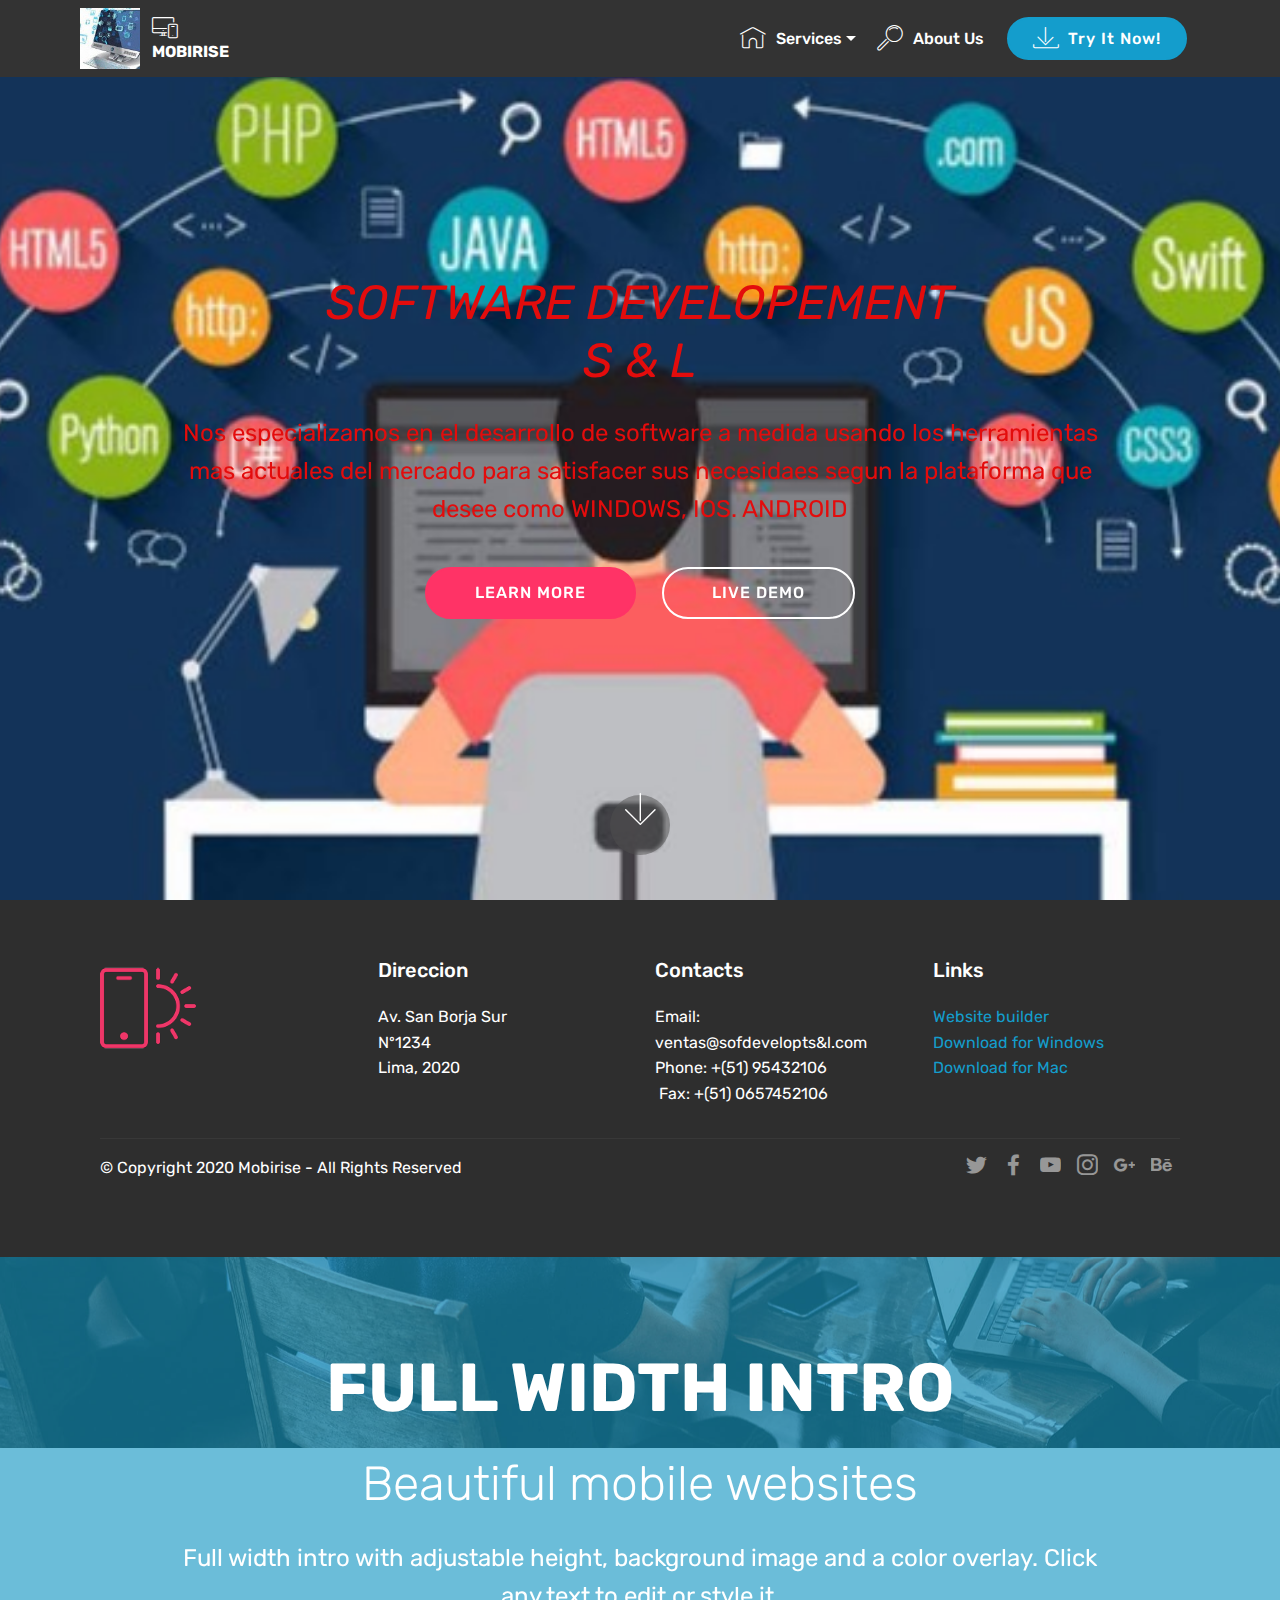
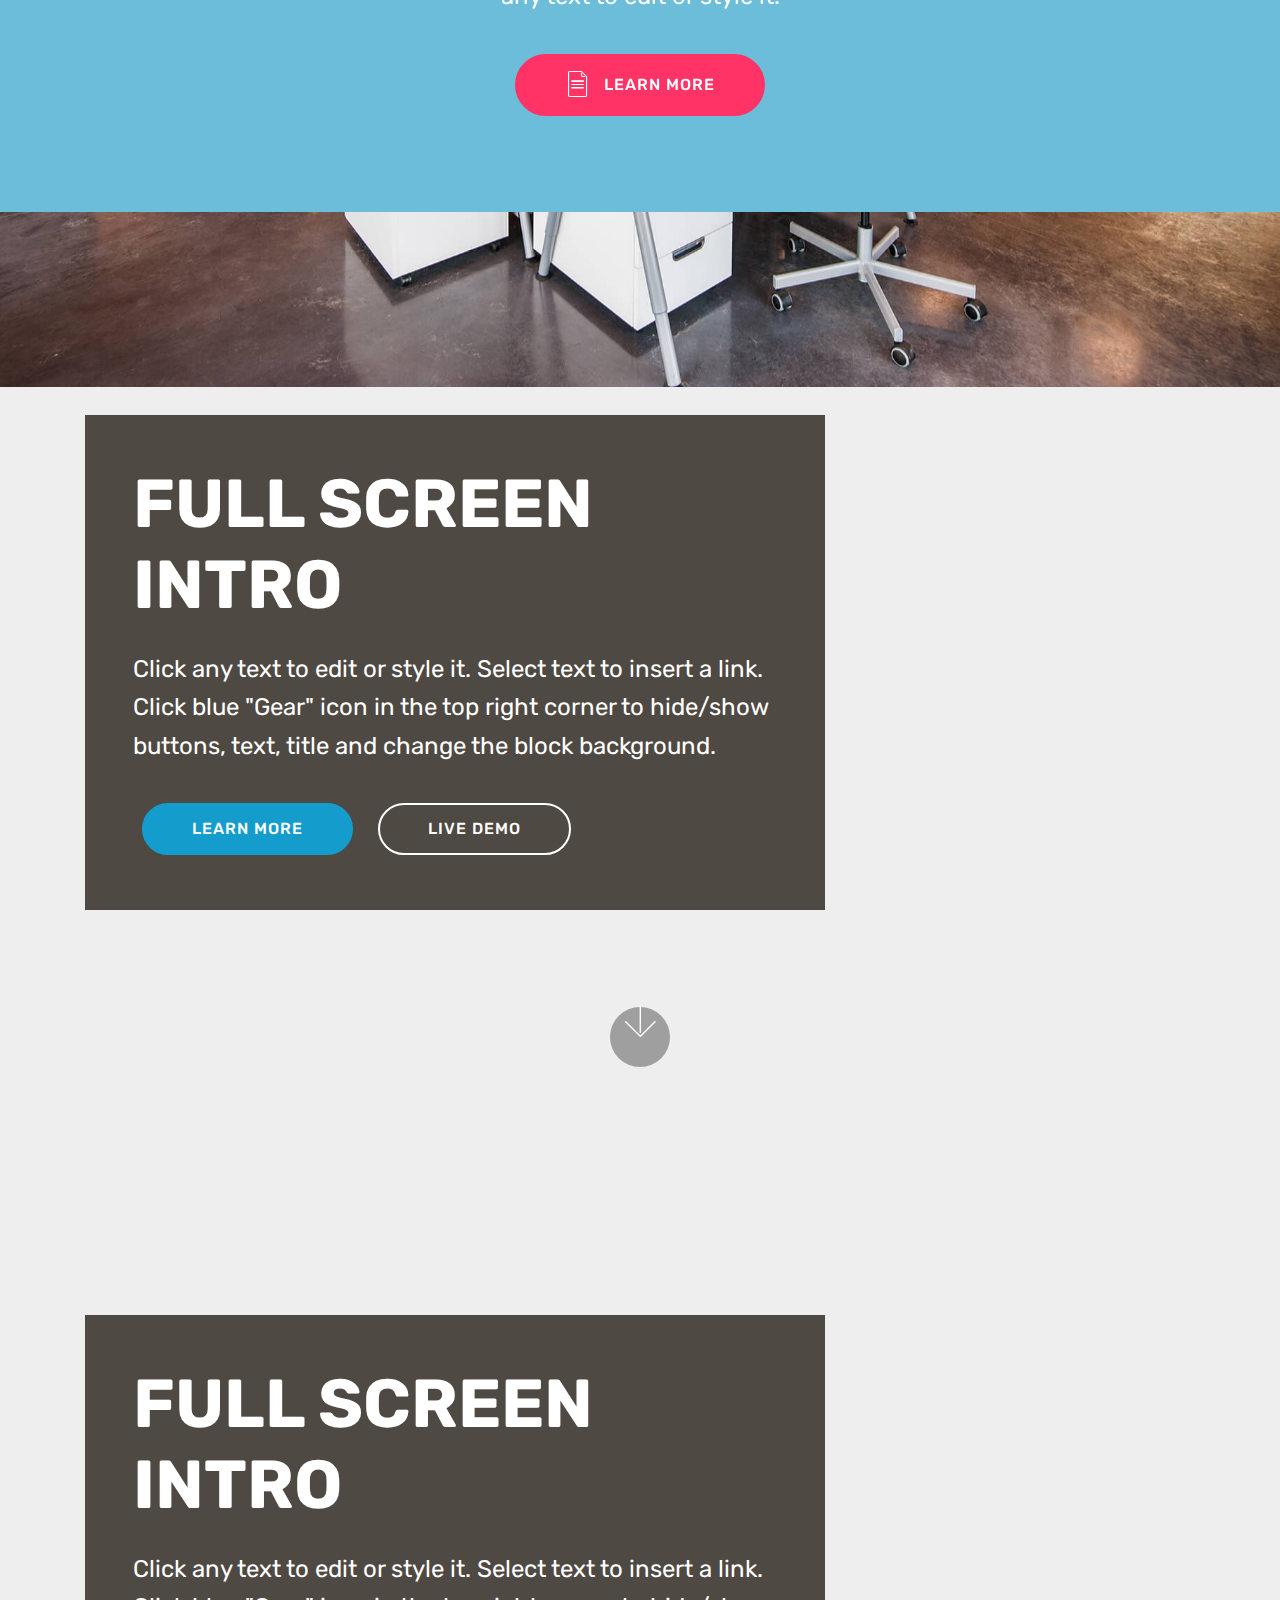
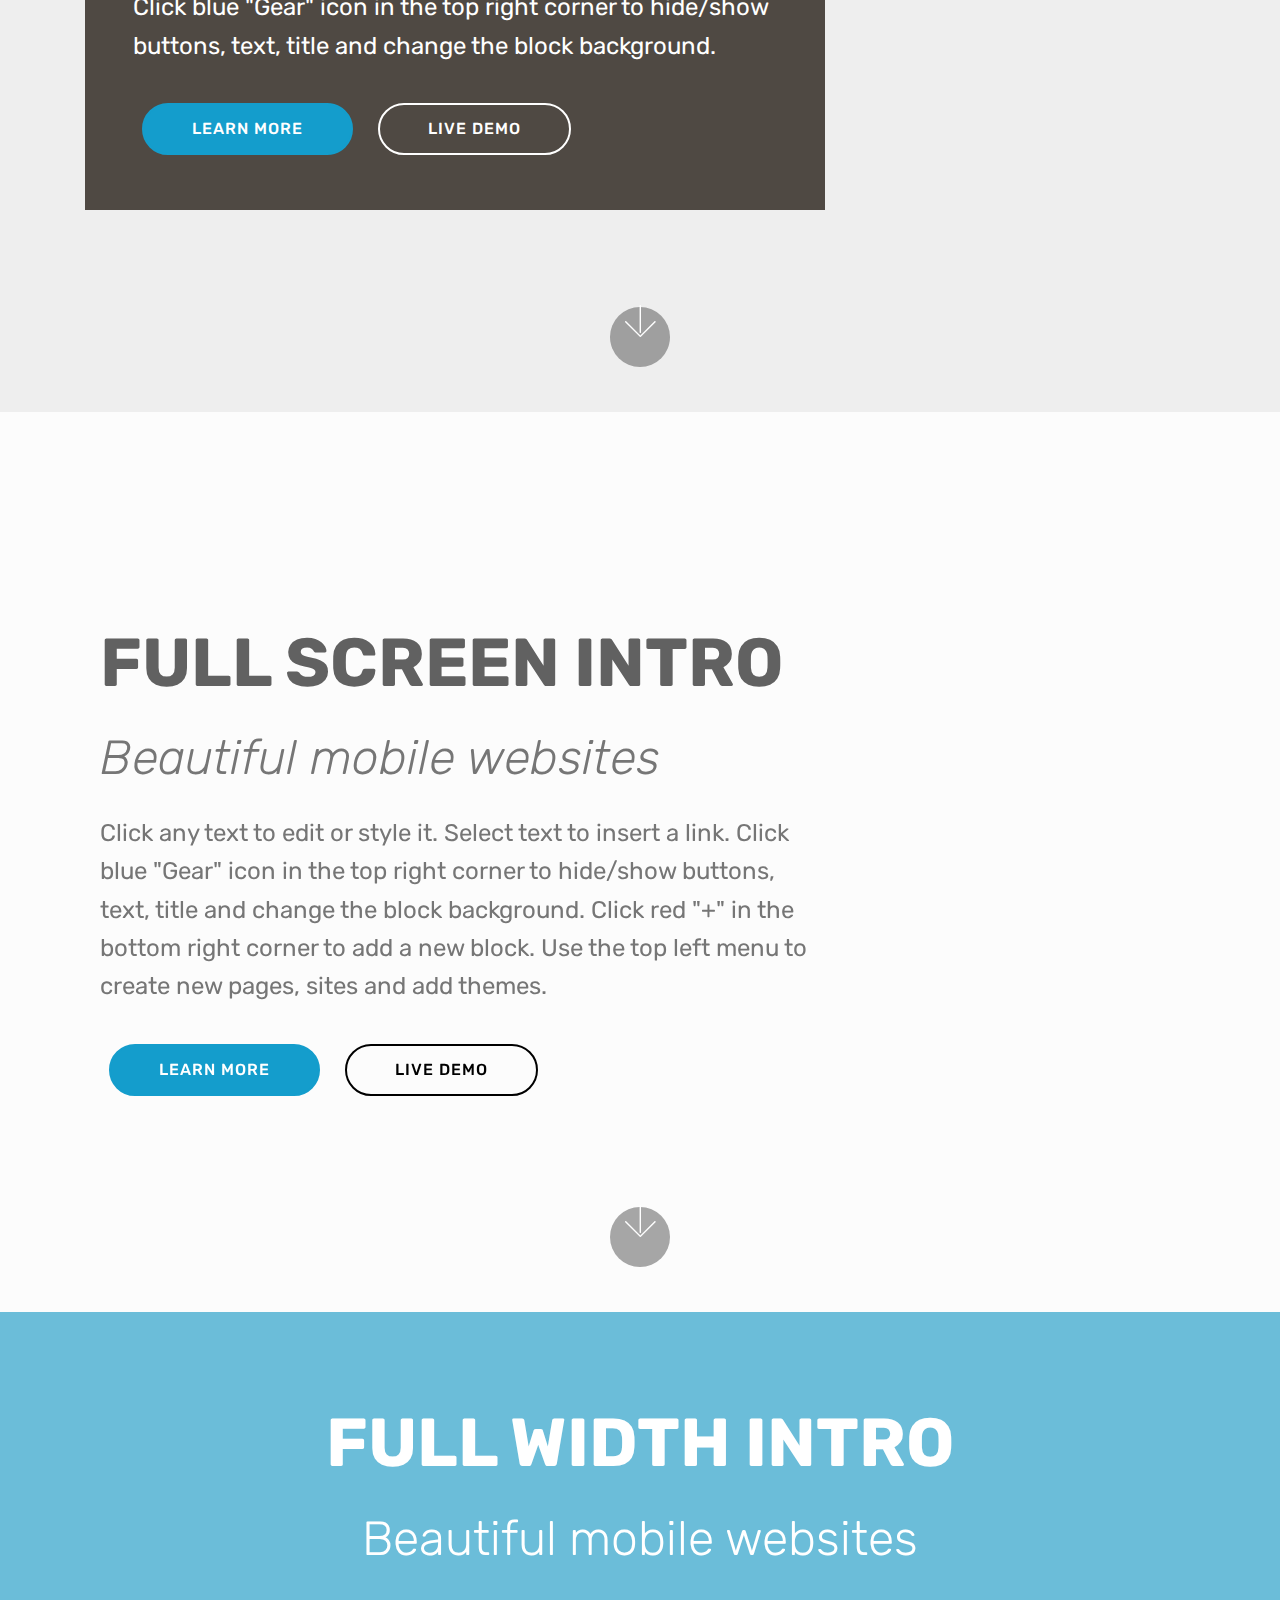
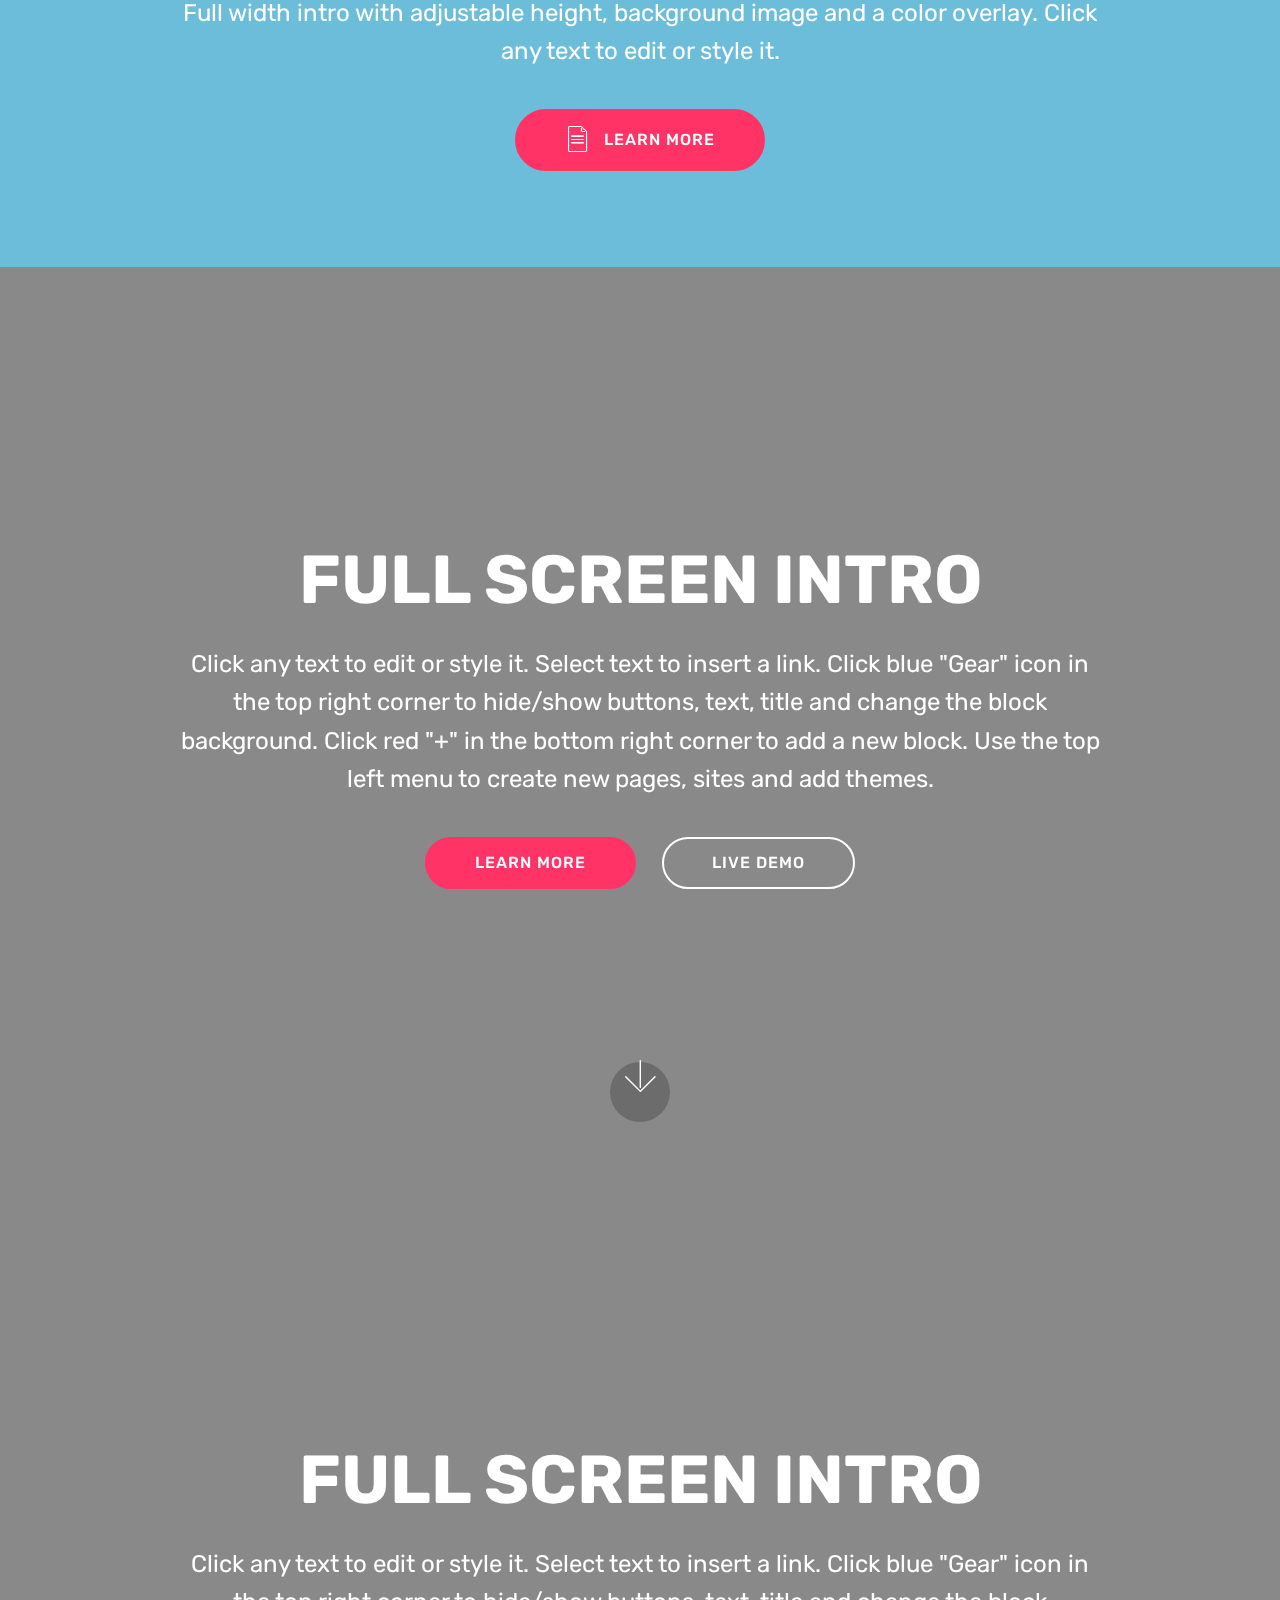
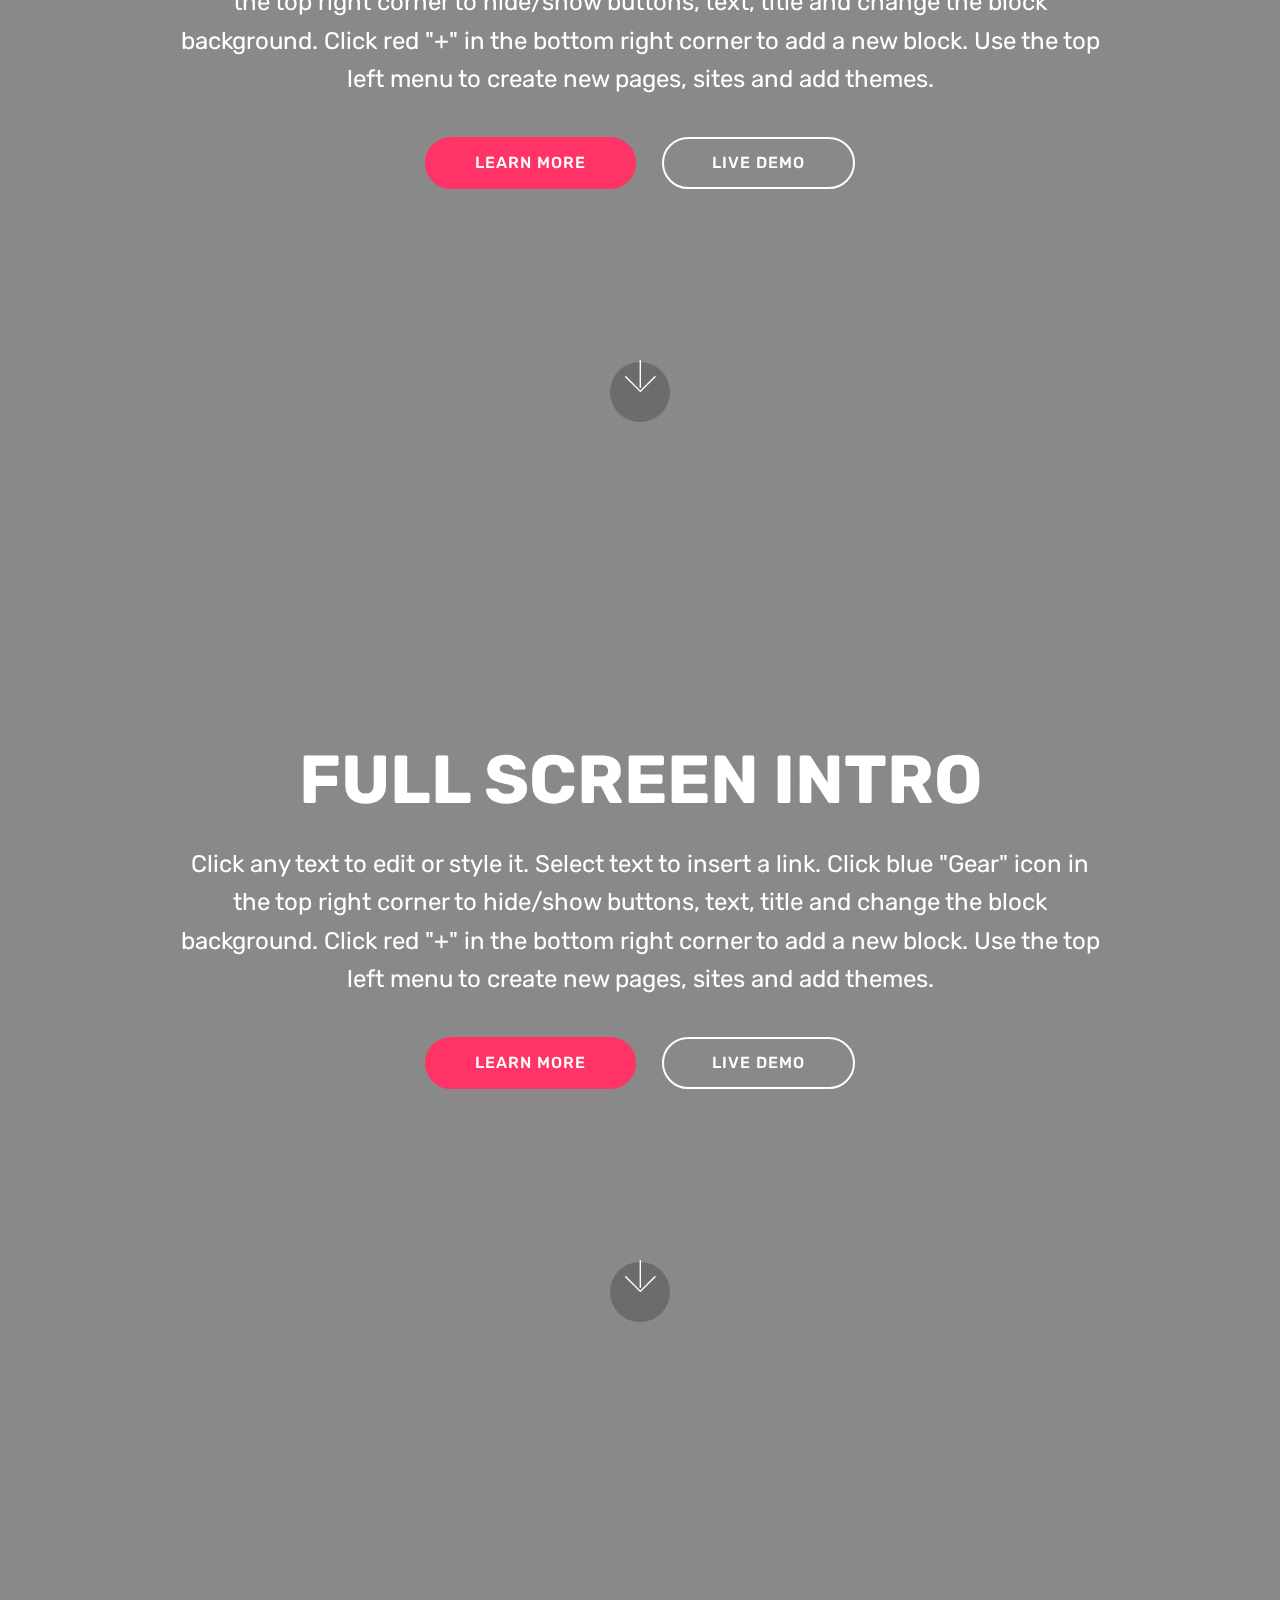
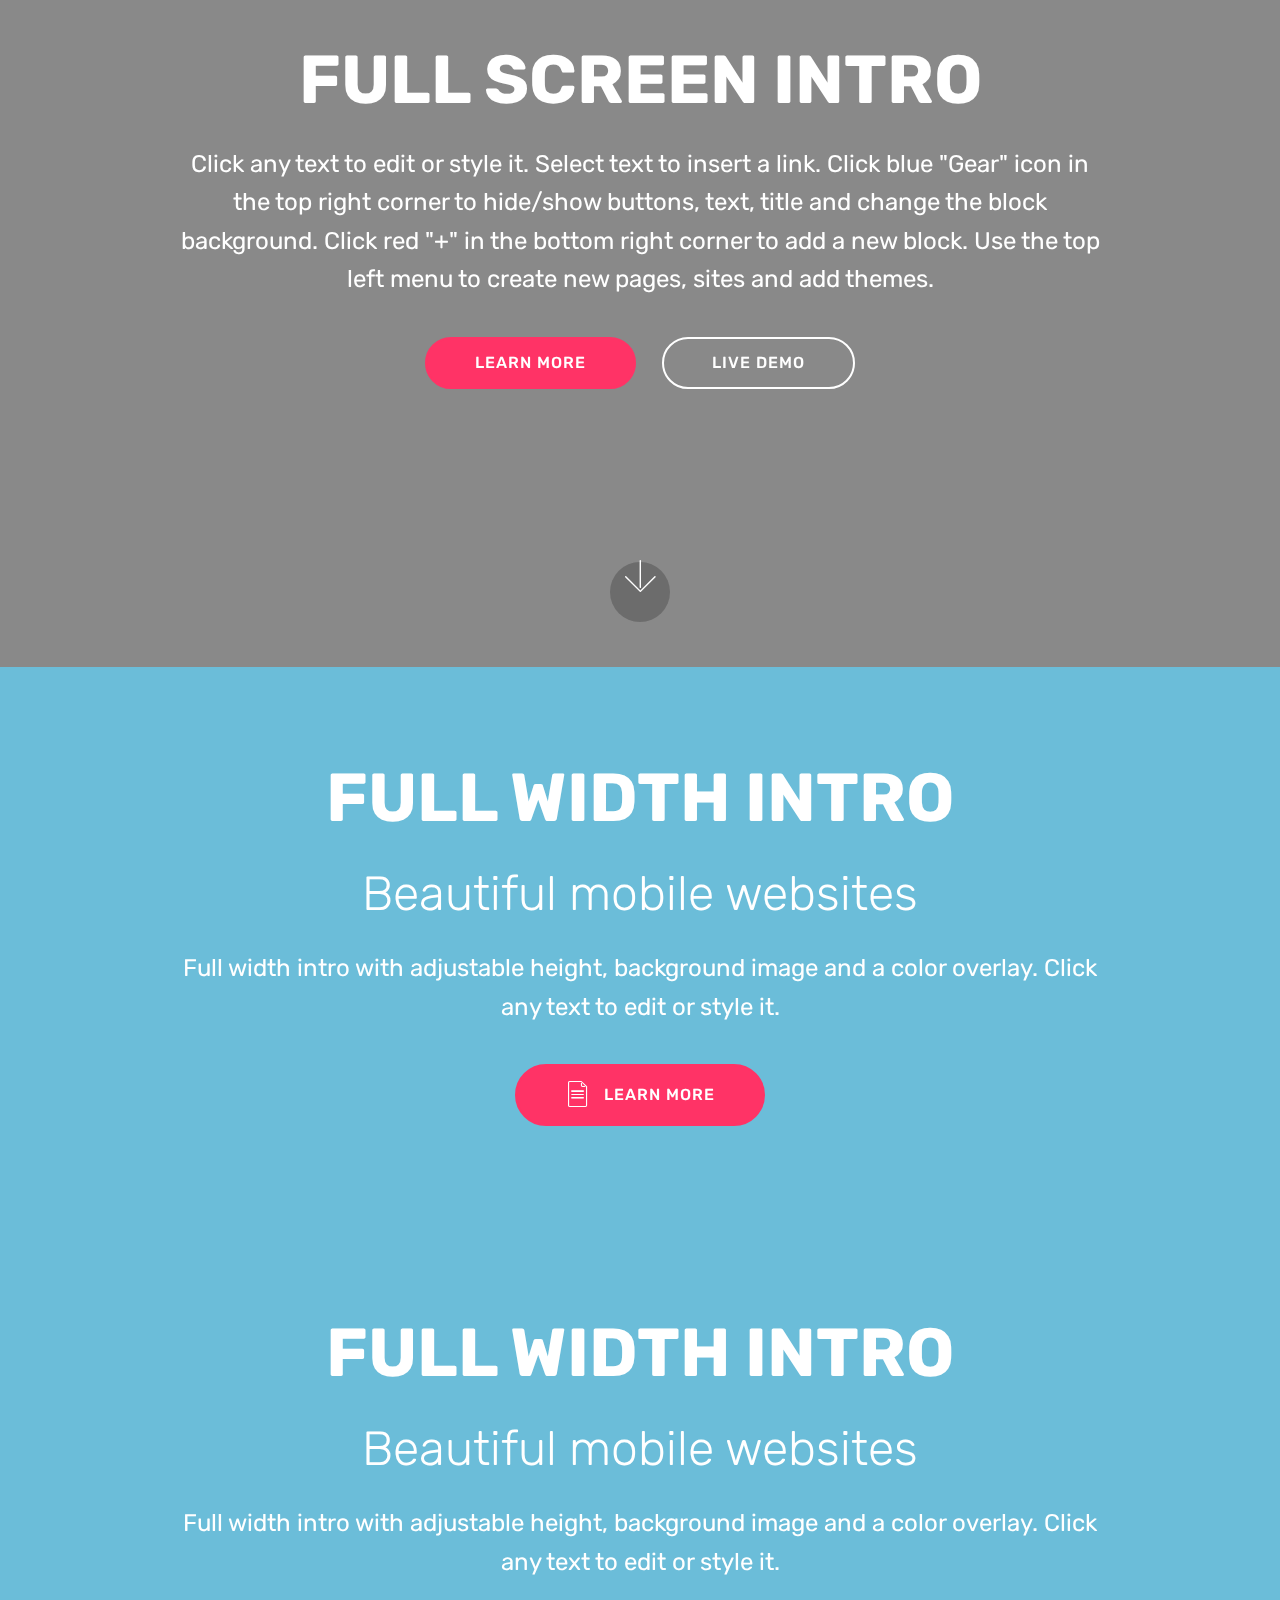
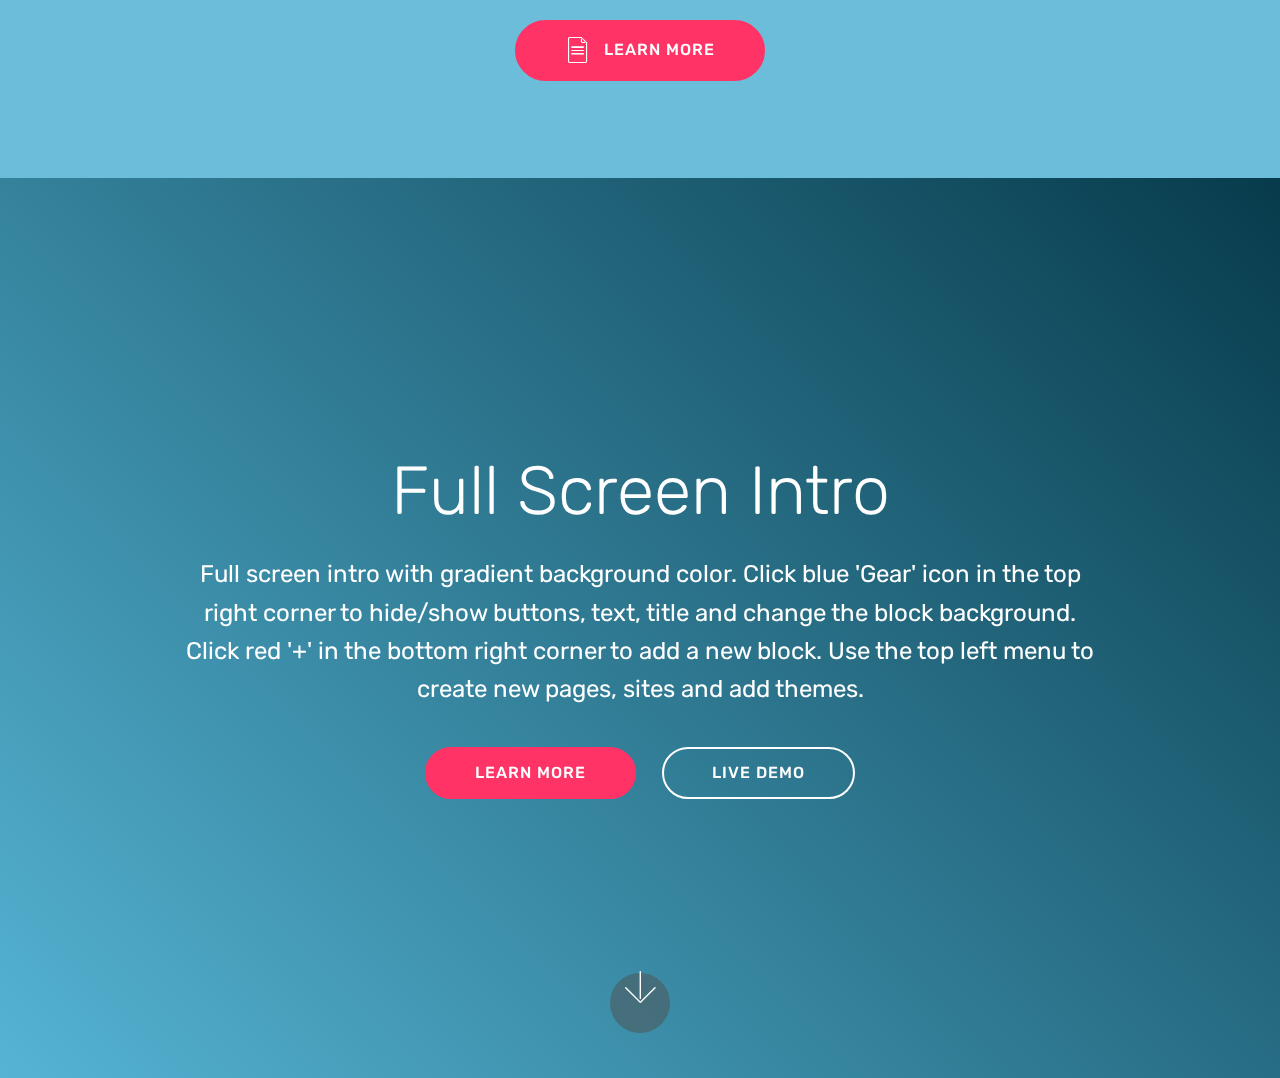
<file: index.html>
<!DOCTYPE html>
<html  >
<head>
  <!-- Site made with Mobirise Website Builder v4.12.4, https://mobirise.com -->
  <meta charset="UTF-8">
  <meta http-equiv="X-UA-Compatible" content="IE=edge">
  <meta name="generator" content="Mobirise v4.12.4, mobirise.com">
  <meta name="viewport" content="width=device-width, initial-scale=1, minimum-scale=1">
  <link rel="shortcut icon" href="assets/images/th-122x124.jpeg" type="image/x-icon">
  <meta name="description" content="">
  
  
  <title>Home</title>
  <link rel="stylesheet" href="assets/web/assets/mobirise-icons/mobirise-icons.css">
  <link rel="stylesheet" href="assets/bootstrap/css/bootstrap.min.css">
  <link rel="stylesheet" href="assets/bootstrap/css/bootstrap-grid.min.css">
  <link rel="stylesheet" href="assets/bootstrap/css/bootstrap-reboot.min.css">
  <link rel="stylesheet" href="assets/socicon/css/styles.css">
  <link rel="stylesheet" href="assets/tether/tether.min.css">
  <link rel="stylesheet" href="assets/dropdown/css/style.css">
  <link rel="stylesheet" href="assets/theme/css/style.css">
  <link rel="preload" as="style" href="assets/mobirise/css/mbr-additional.css"><link rel="stylesheet" href="assets/mobirise/css/mbr-additional.css" type="text/css">
  
  
  
</head>
<body>
  <section class="menu cid-qTkzRZLJNu" once="menu" id="menu1-0">

    

    <nav class="navbar navbar-expand beta-menu navbar-dropdown align-items-center navbar-fixed-top navbar-toggleable-sm">
        <button class="navbar-toggler navbar-toggler-right" type="button" data-toggle="collapse" data-target="#navbarSupportedContent" aria-controls="navbarSupportedContent" aria-expanded="false" aria-label="Toggle navigation">
            <div class="hamburger">
                <span></span>
                <span></span>
                <span></span>
                <span></span>
            </div>
        </button>
        <div class="menu-logo">
            <div class="navbar-brand">
                <span class="navbar-logo">
                    
                         <img src="assets/images/th-122x124.jpeg" alt="S &amp; L" title="SOFTWARE DEVELOPEMENT" style="height: 3.8rem;">
                    
                </span>
                <span class="navbar-caption-wrap"><a class="navbar-caption text-white display-4" href="https://mobirise.com"><span class="mbri-responsive mbr-iconfont mbr-iconfont-btn"></span>
                        MOBIRISE
                    </a></span>
            </div>
        </div>
        <div class="collapse navbar-collapse" id="navbarSupportedContent">
            <ul class="navbar-nav nav-dropdown" data-app-modern-menu="true"><li class="nav-item dropdown"><a class="nav-link link text-white dropdown-toggle display-4" href="https://mobirise.com" data-toggle="dropdown-submenu" aria-expanded="false"><span class="mbri-home mbr-iconfont mbr-iconfont-btn"></span>
                        
                        Services
                    </a><div class="dropdown-menu"><a class="text-white dropdown-item display-4" href="https://mobirise.com"><span class="mbri-laptop mbr-iconfont mbr-iconfont-btn"></span>New Item</a><a class="text-white dropdown-item display-4" href="https://mobirise.com"><span class="mbri-devices mbr-iconfont mbr-iconfont-btn"></span>New Item</a></div></li>
                <li class="nav-item">
                    <a class="nav-link link text-white display-4" href="https://mobirise.com">
                        <span class="mbri-search mbr-iconfont mbr-iconfont-btn"></span>
                        About Us
                    </a>
                </li></ul>
            <div class="navbar-buttons mbr-section-btn"><a class="btn btn-sm btn-primary display-4" href="https://mobirise.com">
                    <span class="mbri-save mbr-iconfont mbr-iconfont-btn "></span>
                    Try It Now!
                </a></div>
        </div>
    </nav>
</section>

<section class="engine"><a href="https://mobirise.info/k">how to develop your own website</a></section><section class="cid-qTkA127IK8 mbr-fullscreen mbr-parallax-background" id="header2-1">

    

    

    <div class="container align-center">
        <div class="row justify-content-md-center">
            <div class="mbr-white col-md-10">
                <h1 class="mbr-section-title mbr-bold pb-3 mbr-fonts-style display-2"><span style="font-weight: normal;"><em>SOFTWARE DEVELOPEMENT<br>S &amp; L</em></span></h1>
                
                <p class="mbr-text pb-3 mbr-fonts-style display-5">Nos especializamos en el desarrollo de software a medida usando los herramientas mas actuales del mercado para satisfacer sus necesidaes segun la plataforma que desee como WINDOWS, IOS. ANDROID</p>
                <div class="mbr-section-btn"><a class="btn btn-md btn-secondary display-4" href="https://mobirise.com">LEARN MORE</a>
                    <a class="btn btn-md btn-white-outline display-4" href="https://mobirise.com">LIVE DEMO</a></div>
            </div>
        </div>
    </div>
    <div class="mbr-arrow hidden-sm-down" aria-hidden="true">
        <a href="#next">
            <i class="mbri-down mbr-iconfont"></i>
        </a>
    </div>
</section>

<section class="cid-qTkAaeaxX5" id="footer1-2">

    

    

    <div class="container">
        <div class="media-container-row content text-white">
            <div class="col-12 col-md-3">
                <div class="media-wrap">
                    <a href="https://mobirise.com/">
                        <img src="assets/images/logo2.png" alt="Mobirise">
                    </a>
                </div>
            </div>
            <div class="col-12 col-md-3 mbr-fonts-style display-7">
                <h5 class="pb-3">
                    Direccion</h5>
                <p class="mbr-text">Av. San Borja Sur<br>Nº1234 &nbsp;<br>Lima, 2020</p>
            </div>
            <div class="col-12 col-md-3 mbr-fonts-style display-7">
                <h5 class="pb-3">
                    Contacts
                </h5>
                <p class="mbr-text">
                    Email: ventas@sofdevelopts&amp;l.com
                    <br>Phone: +(51) 95432106 &nbsp; &nbsp; &nbsp; &nbsp; &nbsp; &nbsp; &nbsp; &nbsp; &nbsp;Fax: +(51) 0657452106</p>
            </div>
            <div class="col-12 col-md-3 mbr-fonts-style display-7">
                <h5 class="pb-3">
                    Links
                </h5>
                <p class="mbr-text">
                    <a class="text-primary" href="https://mobirise.com/">Website builder</a>
                    <br><a class="text-primary" href="https://mobirise.com/mobirise-free-win.zip">Download for Windows</a>
                    <br><a class="text-primary" href="https://mobirise.com/mobirise-free-mac.zip">Download for Mac</a>
                </p>
            </div>
        </div>
        <div class="footer-lower">
            <div class="media-container-row">
                <div class="col-sm-12">
                    <hr>
                </div>
            </div>
            <div class="media-container-row mbr-white">
                <div class="col-sm-6 copyright">
                    <p class="mbr-text mbr-fonts-style display-7">
                        © Copyright 2020 Mobirise - All Rights Reserved
                    </p>
                </div>
                <div class="col-md-6">
                    <div class="social-list align-right">
                        <div class="soc-item">
                            <a href="https://twitter.com/mobirise" target="_blank">
                                <span class="socicon-twitter socicon mbr-iconfont mbr-iconfont-social"></span>
                            </a>
                        </div>
                        <div class="soc-item">
                            <a href="https://www.facebook.com/pages/Mobirise/1616226671953247" target="_blank">
                                <span class="socicon-facebook socicon mbr-iconfont mbr-iconfont-social"></span>
                            </a>
                        </div>
                        <div class="soc-item">
                            <a href="https://www.youtube.com/c/mobirise" target="_blank">
                                <span class="socicon-youtube socicon mbr-iconfont mbr-iconfont-social"></span>
                            </a>
                        </div>
                        <div class="soc-item">
                            <a href="https://instagram.com/mobirise" target="_blank">
                                <span class="socicon-instagram socicon mbr-iconfont mbr-iconfont-social"></span>
                            </a>
                        </div>
                        <div class="soc-item">
                            <a href="https://plus.google.com/u/0/+Mobirise" target="_blank">
                                <span class="socicon-googleplus socicon mbr-iconfont mbr-iconfont-social"></span>
                            </a>
                        </div>
                        <div class="soc-item">
                            <a href="https://www.behance.net/Mobirise" target="_blank">
                                <span class="socicon-behance socicon mbr-iconfont mbr-iconfont-social"></span>
                            </a>
                        </div>
                    </div>
                </div>
            </div>
        </div>
    </div>
</section>

<section class="header1 cid-s33K0lLFjU mbr-parallax-background" id="header1-4">

    

    <div class="mbr-overlay" style="opacity: 0.6; background-color: rgb(20, 157, 204);">
    </div>

    <div class="container">
        <div class="row justify-content-md-center">
            <div class="mbr-white col-md-10">
                <h1 class="mbr-section-title align-center mbr-bold pb-3 mbr-fonts-style display-1">
                    FULL WIDTH INTRO
                </h1>
                <h3 class="mbr-section-subtitle align-center mbr-light pb-3 mbr-fonts-style display-2">
                    Beautiful mobile websites
                </h3>
                <p class="mbr-text align-center pb-3 mbr-fonts-style display-5">
                    Full width intro with adjustable height, background image and a color overlay. Click any text to edit or style it.
                </p>
                <div class="mbr-section-btn align-center"><a class="btn btn-md btn-secondary display-4" href="https://mobirise.co">
                        <span class="mbr-iconfont mbri-file"></span>LEARN MORE</a></div>
            </div>
        </div>
    </div>

</section>

<section class="header10 cid-s33K4wrwZQ mbr-fullscreen mbr-parallax-background" id="header10-5">

    

    

    <div class="container">
        <div class="media-container-column mbr-white p-5 align-left col-lg-8 col-md-10">
            <h1 class="mbr-section-title mbr-bold pb-3 mbr-fonts-style display-1">
                FULL SCREEN INTRO
            </h1>
            
            <p class="mbr-text pb-3 mbr-fonts-style display-5">
               Click any text to edit or style it. Select text to insert a link. Click blue "Gear" icon in the top right corner to hide/show buttons, text, title and change the block background.</p>
            <div class="mbr-section-btn">
                <a class="btn btn-md btn-primary display-4" href="https://mobirise.co">LEARN MORE</a>
                <a class="btn btn-md btn-white-outline display-4" href="https://mobirise.co">LIVE DEMO</a>
            </div>
        </div>
    </div>

    <div class="mbr-arrow hidden-sm-down" aria-hidden="true">
        <a href="#next">
            <i class="mbri-down mbr-iconfont"></i>
        </a>
    </div>
</section>

<section class="header10 cid-s33K57Mbx8 mbr-fullscreen mbr-parallax-background" id="header10-6">

    

    

    <div class="container">
        <div class="media-container-column mbr-white p-5 align-left col-lg-8 col-md-10">
            <h1 class="mbr-section-title mbr-bold pb-3 mbr-fonts-style display-1">
                FULL SCREEN INTRO
            </h1>
            
            <p class="mbr-text pb-3 mbr-fonts-style display-5">
               Click any text to edit or style it. Select text to insert a link. Click blue "Gear" icon in the top right corner to hide/show buttons, text, title and change the block background.</p>
            <div class="mbr-section-btn">
                <a class="btn btn-md btn-primary display-4" href="https://mobirise.co">LEARN MORE</a>
                <a class="btn btn-md btn-white-outline display-4" href="https://mobirise.co">LIVE DEMO</a>
            </div>
        </div>
    </div>

    <div class="mbr-arrow hidden-sm-down" aria-hidden="true">
        <a href="#next">
            <i class="mbri-down mbr-iconfont"></i>
        </a>
    </div>
</section>

<section class="header9 cid-s33K5vgjrt mbr-fullscreen mbr-parallax-background" id="header9-7">

    

    <div class="mbr-overlay" style="opacity: 0.8; background-color: rgb(255, 255, 255);">
    </div>

    <div class="container">
        <div class="media-container-column mbr-white col-lg-8 col-md-10">
            <h1 class="mbr-section-title align-left mbr-bold pb-3 mbr-fonts-style display-1">
                FULL SCREEN INTRO
            </h1>
            <h3 class="mbr-section-subtitle align-left mbr-light pb-3 mbr-fonts-style display-2">
                Beautiful mobile websites
            </h3>
            <p class="mbr-text align-left pb-3 mbr-fonts-style display-5">
                Click any text to edit or style it. Select text to insert a link. Click blue "Gear" icon in the top right corner to hide/show buttons, text, title and change the block background. Click red "+" in the bottom right corner to add a new block. Use the top left menu to create new pages, sites and add themes.
            </p>
            <div class="mbr-section-btn align-left">
                <a class="btn btn-md btn-primary display-4" href="https://mobirise.co">LEARN MORE</a>
                <a class="btn btn-md btn-black-outline display-4" href="https://mobirise.co">LIVE DEMO</a>
            </div>
        </div>
    </div>

    <div class="mbr-arrow hidden-sm-down" aria-hidden="true">
        <a href="#next">
            <i class="mbri-down mbr-iconfont"></i>
        </a>
    </div>
</section>

<section class="header1 cid-s33K6hhP9C mbr-parallax-background" id="header1-8">

    

    <div class="mbr-overlay" style="opacity: 0.6; background-color: rgb(20, 157, 204);">
    </div>

    <div class="container">
        <div class="row justify-content-md-center">
            <div class="mbr-white col-md-10">
                <h1 class="mbr-section-title align-center mbr-bold pb-3 mbr-fonts-style display-1">
                    FULL WIDTH INTRO
                </h1>
                <h3 class="mbr-section-subtitle align-center mbr-light pb-3 mbr-fonts-style display-2">
                    Beautiful mobile websites
                </h3>
                <p class="mbr-text align-center pb-3 mbr-fonts-style display-5">
                    Full width intro with adjustable height, background image and a color overlay. Click any text to edit or style it.
                </p>
                <div class="mbr-section-btn align-center"><a class="btn btn-md btn-secondary display-4" href="https://mobirise.co">
                        <span class="mbr-iconfont mbri-file"></span>LEARN MORE</a></div>
            </div>
        </div>
    </div>

</section>

<section class="cid-s33K6Av6Pe mbr-fullscreen mbr-parallax-background" id="header2-9">

    

    <div class="mbr-overlay" style="opacity: 0.5; background-color: rgb(35, 35, 35);"></div>

    <div class="container align-center">
        <div class="row justify-content-md-center">
            <div class="mbr-white col-md-10">
                <h1 class="mbr-section-title mbr-bold pb-3 mbr-fonts-style display-1">
                    FULL SCREEN INTRO
                </h1>
                
                <p class="mbr-text pb-3 mbr-fonts-style display-5">
                    Click any text to edit or style it. Select text to insert a link. Click blue "Gear" icon in the top right corner to hide/show buttons, text, title and change the block background. Click red "+" in the bottom right corner to add a new block. Use the top left menu to create new pages, sites and add themes.
                </p>
                <div class="mbr-section-btn">
                    <a class="btn btn-md btn-secondary display-4" href="https://mobirise.co">LEARN MORE</a>
                    <a class="btn btn-md btn-white-outline display-4" href="https://mobirise.co">LIVE DEMO</a>
                </div>
            </div>
        </div>
    </div>
    <div class="mbr-arrow hidden-sm-down" aria-hidden="true">
        <a href="#next">
            <i class="mbri-down mbr-iconfont"></i>
        </a>
    </div>
</section>

<section class="cid-s33K7eS4ax mbr-fullscreen mbr-parallax-background" id="header2-a">

    

    <div class="mbr-overlay" style="opacity: 0.5; background-color: rgb(35, 35, 35);"></div>

    <div class="container align-center">
        <div class="row justify-content-md-center">
            <div class="mbr-white col-md-10">
                <h1 class="mbr-section-title mbr-bold pb-3 mbr-fonts-style display-1">
                    FULL SCREEN INTRO
                </h1>
                
                <p class="mbr-text pb-3 mbr-fonts-style display-5">
                    Click any text to edit or style it. Select text to insert a link. Click blue "Gear" icon in the top right corner to hide/show buttons, text, title and change the block background. Click red "+" in the bottom right corner to add a new block. Use the top left menu to create new pages, sites and add themes.
                </p>
                <div class="mbr-section-btn">
                    <a class="btn btn-md btn-secondary display-4" href="https://mobirise.co">LEARN MORE</a>
                    <a class="btn btn-md btn-white-outline display-4" href="https://mobirise.co">LIVE DEMO</a>
                </div>
            </div>
        </div>
    </div>
    <div class="mbr-arrow hidden-sm-down" aria-hidden="true">
        <a href="#next">
            <i class="mbri-down mbr-iconfont"></i>
        </a>
    </div>
</section>

<section class="cid-s33K7MPxc0 mbr-fullscreen mbr-parallax-background" id="header2-b">

    

    <div class="mbr-overlay" style="opacity: 0.5; background-color: rgb(35, 35, 35);"></div>

    <div class="container align-center">
        <div class="row justify-content-md-center">
            <div class="mbr-white col-md-10">
                <h1 class="mbr-section-title mbr-bold pb-3 mbr-fonts-style display-1">
                    FULL SCREEN INTRO
                </h1>
                
                <p class="mbr-text pb-3 mbr-fonts-style display-5">
                    Click any text to edit or style it. Select text to insert a link. Click blue "Gear" icon in the top right corner to hide/show buttons, text, title and change the block background. Click red "+" in the bottom right corner to add a new block. Use the top left menu to create new pages, sites and add themes.
                </p>
                <div class="mbr-section-btn">
                    <a class="btn btn-md btn-secondary display-4" href="https://mobirise.co">LEARN MORE</a>
                    <a class="btn btn-md btn-white-outline display-4" href="https://mobirise.co">LIVE DEMO</a>
                </div>
            </div>
        </div>
    </div>
    <div class="mbr-arrow hidden-sm-down" aria-hidden="true">
        <a href="#next">
            <i class="mbri-down mbr-iconfont"></i>
        </a>
    </div>
</section>

<section class="cid-s33K7Sd7Ah mbr-fullscreen mbr-parallax-background" id="header2-c">

    

    <div class="mbr-overlay" style="opacity: 0.5; background-color: rgb(35, 35, 35);"></div>

    <div class="container align-center">
        <div class="row justify-content-md-center">
            <div class="mbr-white col-md-10">
                <h1 class="mbr-section-title mbr-bold pb-3 mbr-fonts-style display-1">
                    FULL SCREEN INTRO
                </h1>
                
                <p class="mbr-text pb-3 mbr-fonts-style display-5">
                    Click any text to edit or style it. Select text to insert a link. Click blue "Gear" icon in the top right corner to hide/show buttons, text, title and change the block background. Click red "+" in the bottom right corner to add a new block. Use the top left menu to create new pages, sites and add themes.
                </p>
                <div class="mbr-section-btn">
                    <a class="btn btn-md btn-secondary display-4" href="https://mobirise.co">LEARN MORE</a>
                    <a class="btn btn-md btn-white-outline display-4" href="https://mobirise.co">LIVE DEMO</a>
                </div>
            </div>
        </div>
    </div>
    <div class="mbr-arrow hidden-sm-down" aria-hidden="true">
        <a href="#next">
            <i class="mbri-down mbr-iconfont"></i>
        </a>
    </div>
</section>

<section class="header1 cid-s33K82PLNf mbr-parallax-background" id="header1-d">

    

    <div class="mbr-overlay" style="opacity: 0.6; background-color: rgb(20, 157, 204);">
    </div>

    <div class="container">
        <div class="row justify-content-md-center">
            <div class="mbr-white col-md-10">
                <h1 class="mbr-section-title align-center mbr-bold pb-3 mbr-fonts-style display-1">
                    FULL WIDTH INTRO
                </h1>
                <h3 class="mbr-section-subtitle align-center mbr-light pb-3 mbr-fonts-style display-2">
                    Beautiful mobile websites
                </h3>
                <p class="mbr-text align-center pb-3 mbr-fonts-style display-5">
                    Full width intro with adjustable height, background image and a color overlay. Click any text to edit or style it.
                </p>
                <div class="mbr-section-btn align-center"><a class="btn btn-md btn-secondary display-4" href="https://mobirise.co">
                        <span class="mbr-iconfont mbri-file"></span>LEARN MORE</a></div>
            </div>
        </div>
    </div>

</section>

<section class="header1 cid-s33K88sdCJ mbr-parallax-background" id="header1-e">

    

    <div class="mbr-overlay" style="opacity: 0.6; background-color: rgb(20, 157, 204);">
    </div>

    <div class="container">
        <div class="row justify-content-md-center">
            <div class="mbr-white col-md-10">
                <h1 class="mbr-section-title align-center mbr-bold pb-3 mbr-fonts-style display-1">
                    FULL WIDTH INTRO
                </h1>
                <h3 class="mbr-section-subtitle align-center mbr-light pb-3 mbr-fonts-style display-2">
                    Beautiful mobile websites
                </h3>
                <p class="mbr-text align-center pb-3 mbr-fonts-style display-5">
                    Full width intro with adjustable height, background image and a color overlay. Click any text to edit or style it.
                </p>
                <div class="mbr-section-btn align-center"><a class="btn btn-md btn-secondary display-4" href="https://mobirise.co">
                        <span class="mbr-iconfont mbri-file"></span>LEARN MORE</a></div>
            </div>
        </div>
    </div>

</section>

<section class="header5 cid-s33K8PonVT mbr-fullscreen" id="header5-f">

    

    
    <div class="container">
        <div class="row justify-content-center">
            <div class="mbr-white col-md-10">
                <h1 class="mbr-section-title align-center pb-3 mbr-fonts-style display-1">
                    Full Screen Intro
                </h1>
                <p class="mbr-text align-center display-5 pb-3 mbr-fonts-style">
                   Full screen intro with gradient background color. Click blue 'Gear' icon in the top right corner to hide/show buttons, text, title and change the block background. Click red '+' in the bottom right corner to add a new block. Use the top left menu to create new pages, sites and add themes.
                </p>
                <div class="mbr-section-btn align-center">
                        <a class="btn btn-md btn-secondary display-4" href="https://mobirise.co">LEARN MORE</a>
                        <a class="btn btn-md btn-white-outline display-4" href="https://mobirise.co">LIVE DEMO</a>
                </div>
            </div>
        </div>
    </div>

    <div class="mbr-arrow hidden-sm-down" aria-hidden="true">
        <a href="#next">
            <i class="mbri-down mbr-iconfont"></i>
        </a>
    </div>
</section>


  <script src="assets/web/assets/jquery/jquery.min.js"></script>
  <script src="assets/popper/popper.min.js"></script>
  <script src="assets/bootstrap/js/bootstrap.min.js"></script>
  <script src="assets/tether/tether.min.js"></script>
  <script src="assets/dropdown/js/nav-dropdown.js"></script>
  <script src="assets/dropdown/js/navbar-dropdown.js"></script>
  <script src="assets/touchswipe/jquery.touch-swipe.min.js"></script>
  <script src="assets/parallax/jarallax.min.js"></script>
  <script src="assets/smoothscroll/smooth-scroll.js"></script>
  <script src="assets/theme/js/script.js"></script>
  
  
</body>
</html>
</file>
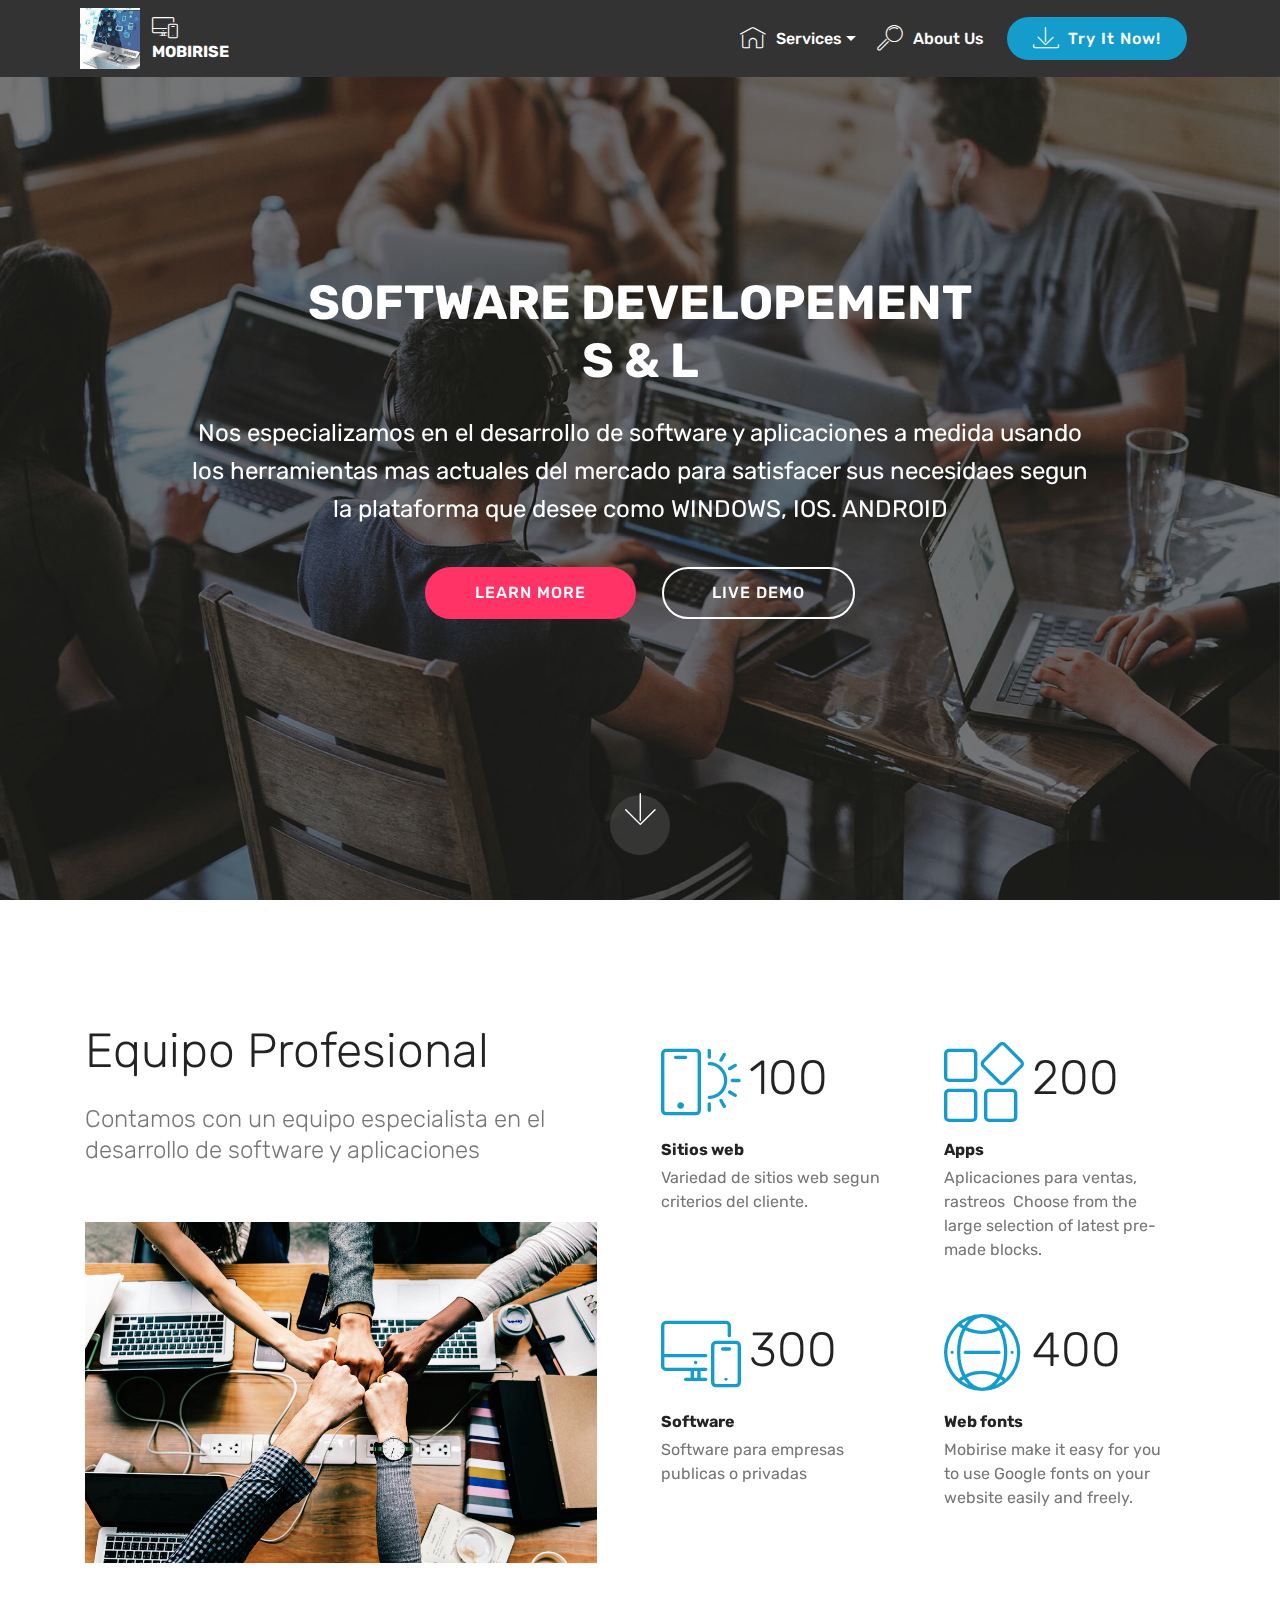
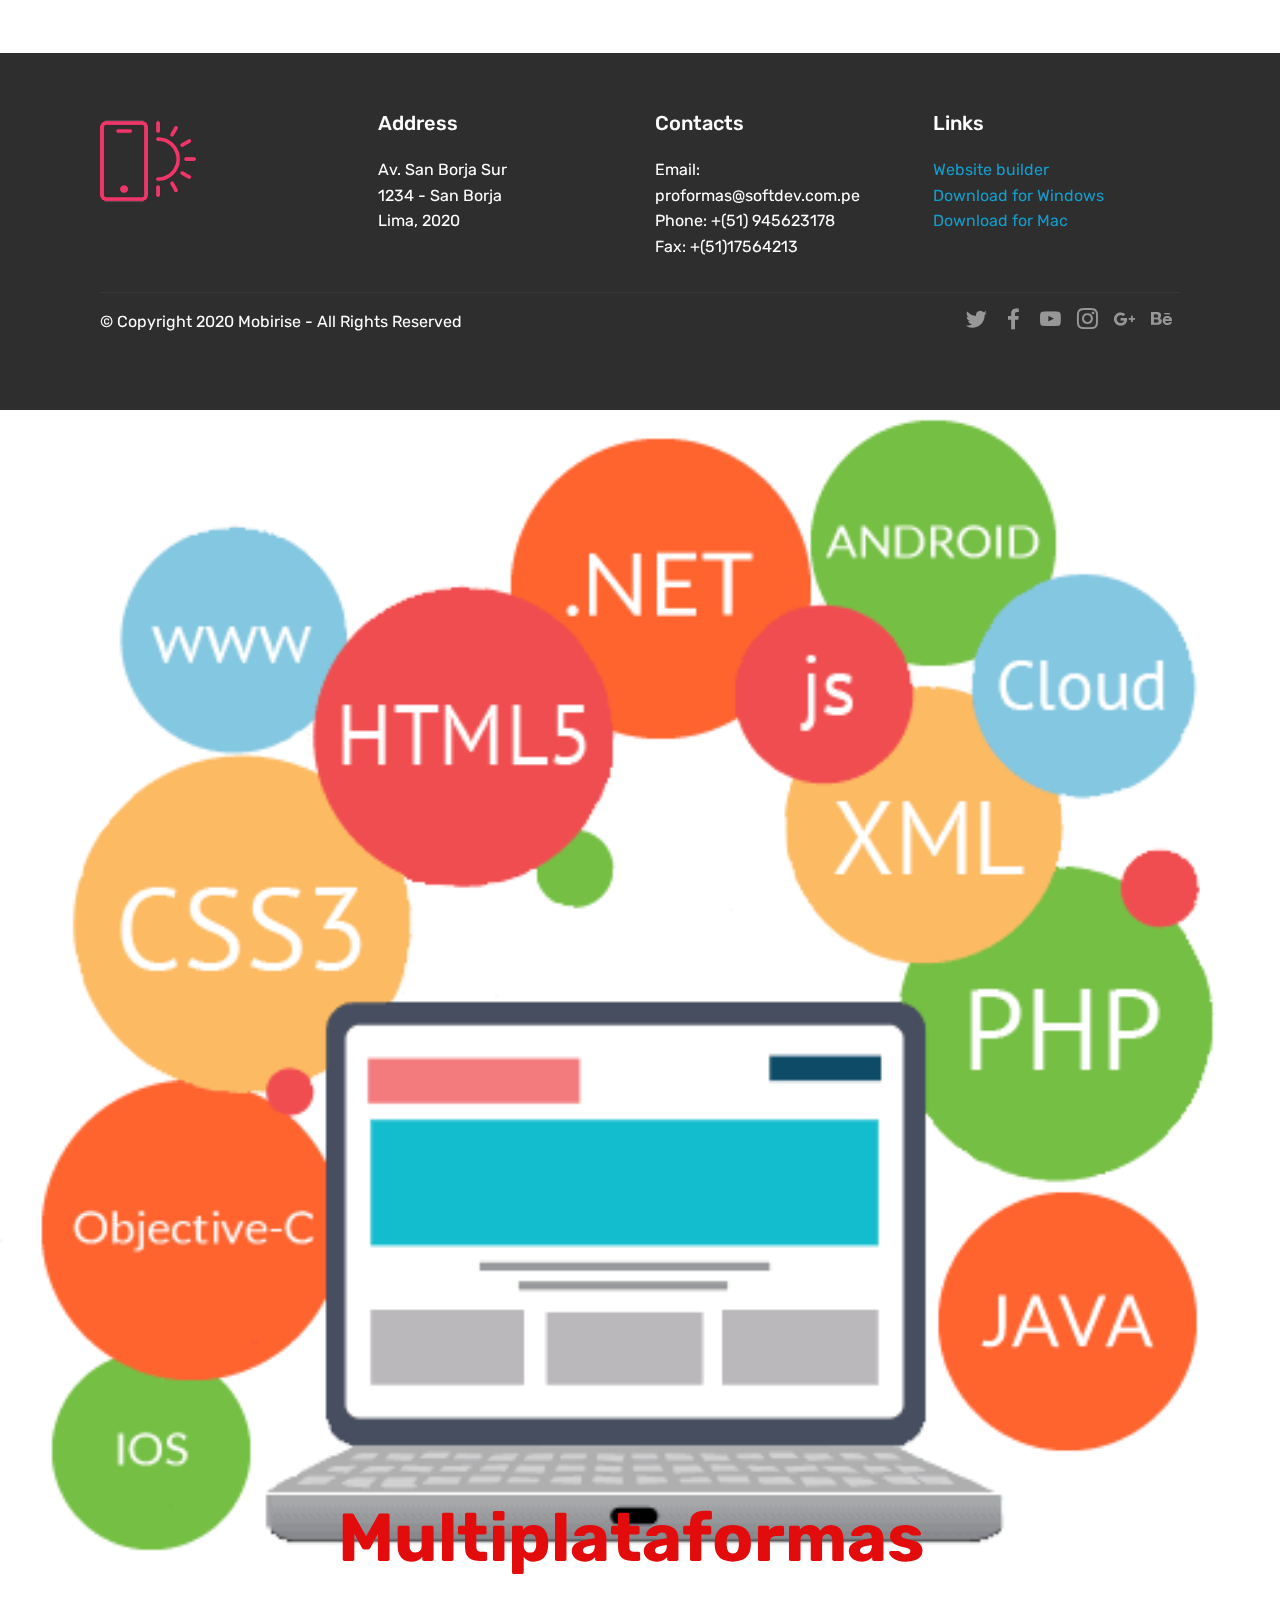
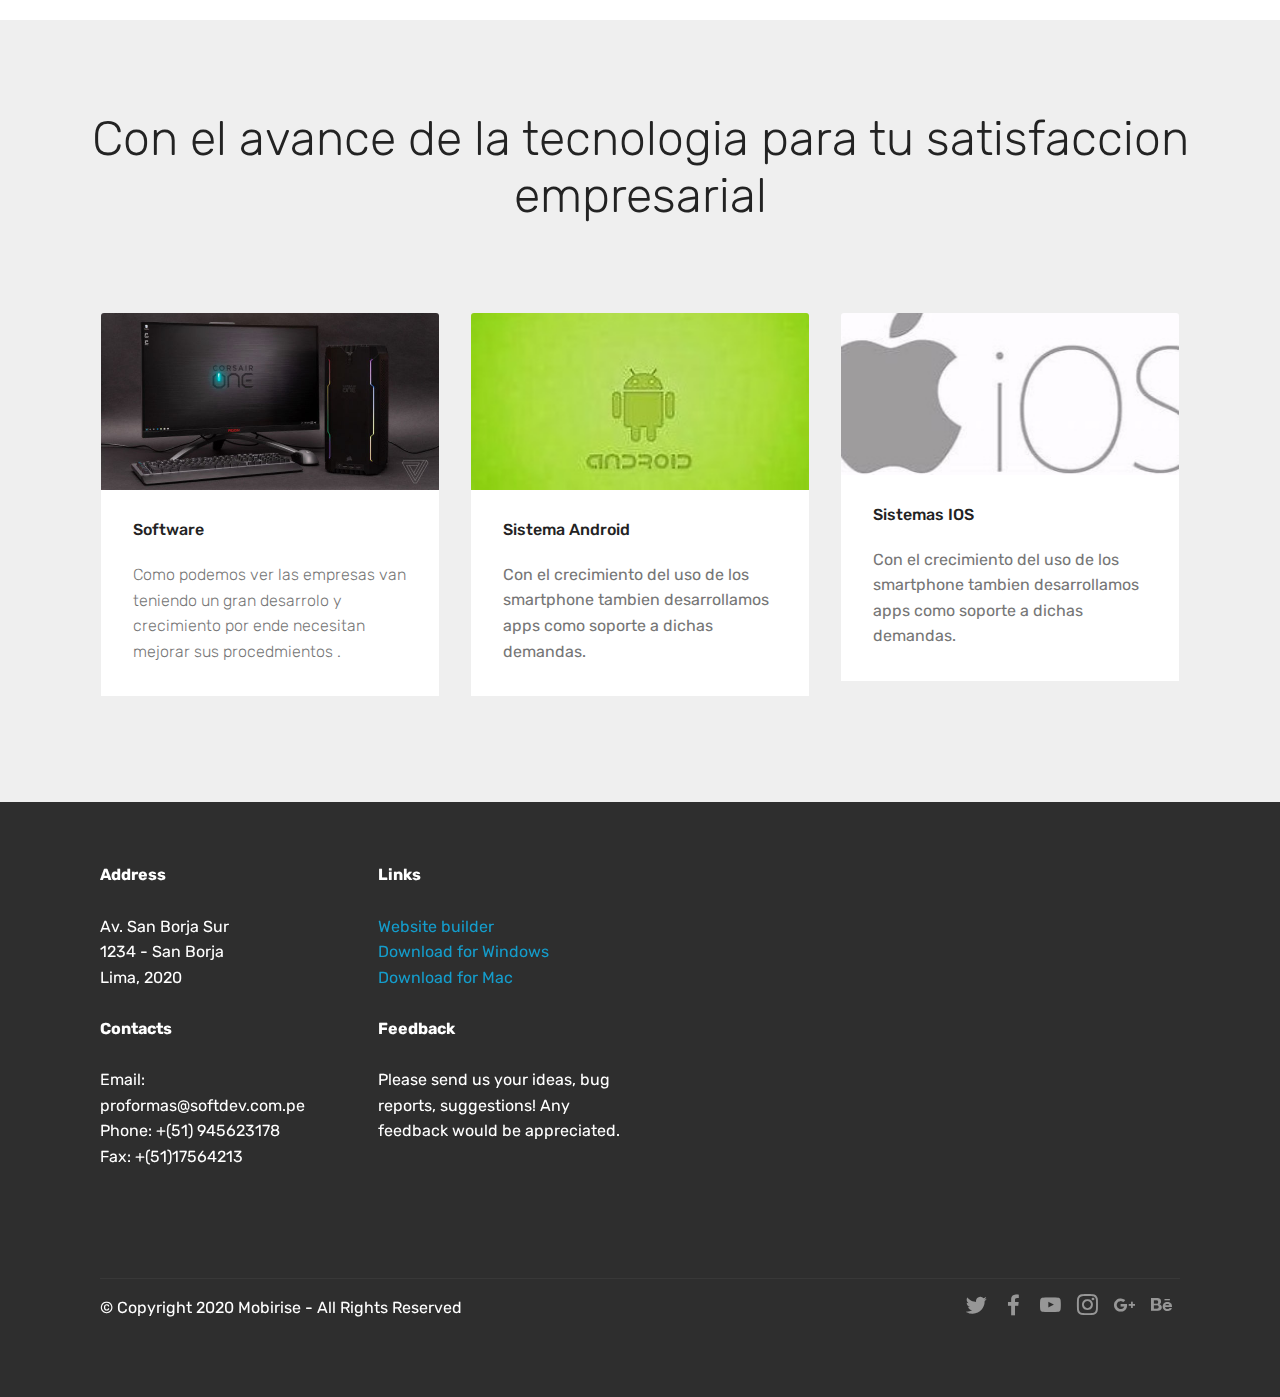
<file: page1.html>
<!DOCTYPE html>
<html  >
<head>
  <!-- Site made with Mobirise Website Builder v4.12.4, https://mobirise.com -->
  <meta charset="UTF-8">
  <meta http-equiv="X-UA-Compatible" content="IE=edge">
  <meta name="generator" content="Mobirise v4.12.4, mobirise.com">
  <meta name="viewport" content="width=device-width, initial-scale=1, minimum-scale=1">
  <link rel="shortcut icon" href="assets/images/th-122x124.jpeg" type="image/x-icon">
  <meta name="description" content="Web Page Generator Description">
  
  
  <title>Page 1</title>
  <link rel="stylesheet" href="assets/web/assets/mobirise-icons/mobirise-icons.css">
  <link rel="stylesheet" href="assets/bootstrap/css/bootstrap.min.css">
  <link rel="stylesheet" href="assets/bootstrap/css/bootstrap-grid.min.css">
  <link rel="stylesheet" href="assets/bootstrap/css/bootstrap-reboot.min.css">
  <link rel="stylesheet" href="assets/socicon/css/styles.css">
  <link rel="stylesheet" href="assets/tether/tether.min.css">
  <link rel="stylesheet" href="assets/dropdown/css/style.css">
  <link rel="stylesheet" href="assets/theme/css/style.css">
  <link rel="preload" as="style" href="assets/mobirise/css/mbr-additional.css"><link rel="stylesheet" href="assets/mobirise/css/mbr-additional.css" type="text/css">
  
  
  
</head>
<body>
  <section class="menu cid-qTkzRZLJNu" once="menu" id="menu1-g">

    

    <nav class="navbar navbar-expand beta-menu navbar-dropdown align-items-center navbar-fixed-top navbar-toggleable-sm">
        <button class="navbar-toggler navbar-toggler-right" type="button" data-toggle="collapse" data-target="#navbarSupportedContent" aria-controls="navbarSupportedContent" aria-expanded="false" aria-label="Toggle navigation">
            <div class="hamburger">
                <span></span>
                <span></span>
                <span></span>
                <span></span>
            </div>
        </button>
        <div class="menu-logo">
            <div class="navbar-brand">
                <span class="navbar-logo">
                    
                         <img src="assets/images/th-122x124.jpeg" alt="S &amp; L" title="SOFTWARE DEVELOPEMENT" style="height: 3.8rem;">
                    
                </span>
                <span class="navbar-caption-wrap"><a class="navbar-caption text-white display-4" href="https://mobirise.com"><span class="mbri-responsive mbr-iconfont mbr-iconfont-btn"></span>
                        MOBIRISE
                    </a></span>
            </div>
        </div>
        <div class="collapse navbar-collapse" id="navbarSupportedContent">
            <ul class="navbar-nav nav-dropdown" data-app-modern-menu="true"><li class="nav-item dropdown"><a class="nav-link link text-white dropdown-toggle display-4" href="https://mobirise.com" data-toggle="dropdown-submenu" aria-expanded="false"><span class="mbri-home mbr-iconfont mbr-iconfont-btn"></span>
                        
                        Services
                    </a><div class="dropdown-menu"><a class="text-white dropdown-item display-4" href="https://mobirise.com"><span class="mbri-laptop mbr-iconfont mbr-iconfont-btn"></span>New Item</a><a class="text-white dropdown-item display-4" href="https://mobirise.com"><span class="mbri-devices mbr-iconfont mbr-iconfont-btn"></span>New Item</a></div></li>
                <li class="nav-item">
                    <a class="nav-link link text-white display-4" href="https://mobirise.com">
                        <span class="mbri-search mbr-iconfont mbr-iconfont-btn"></span>
                        About Us
                    </a>
                </li></ul>
            <div class="navbar-buttons mbr-section-btn"><a class="btn btn-sm btn-primary display-4" href="https://mobirise.com">
                    <span class="mbri-save mbr-iconfont mbr-iconfont-btn "></span>
                    Try It Now!
                </a></div>
        </div>
    </nav>
</section>

<section class="engine"><a href="https://mobirise.info/v">html templates</a></section><section class="cid-s33N3uTmZi mbr-fullscreen mbr-parallax-background" id="header2-h">

    

    <div class="mbr-overlay" style="opacity: 0.5; background-color: rgb(35, 35, 35);"></div>

    <div class="container align-center">
        <div class="row justify-content-md-center">
            <div class="mbr-white col-md-10">
                <h1 class="mbr-section-title mbr-bold pb-3 mbr-fonts-style display-2">SOFTWARE DEVELOPEMENT
<div>S &amp; L</div></h1>
                
                <p class="mbr-text pb-3 mbr-fonts-style display-5">
                    Nos especializamos en el desarrollo de software y aplicaciones a medida usando los herramientas mas actuales del mercado para satisfacer sus necesidaes segun la plataforma que desee como WINDOWS, IOS. ANDROID
                </p>
                <div class="mbr-section-btn">
                    <a class="btn btn-md btn-secondary display-4" href="https://mobirise.co">LEARN MORE</a>
                    <a class="btn btn-md btn-white-outline display-4" href="https://mobirise.co">LIVE DEMO</a>
                </div>
            </div>
        </div>
    </div>
    <div class="mbr-arrow hidden-sm-down" aria-hidden="true">
        <a href="#next">
            <i class="mbri-down mbr-iconfont"></i>
        </a>
    </div>
</section>

<section class="counters2 counters cid-s33Neiodi5" id="counters2-j">

    

    

    <div class="container pt-4 mt-2">
        <div class="media-container-row">
            <div class="media-block" style="width: 49%;">
                <h2 class="mbr-section-title pb-3 align-left mbr-fonts-style display-2">Equipo Profesional</h2>
                <h3 class="mbr-section-subtitle pb-5 align-left mbr-fonts-style display-5">Contamos con un equipo especialista en el desarrollo de software y aplicaciones</h3>
                <div class="mbr-figure">
                    <img src="assets/images/background6.jpg">
                </div>
            </div>
            <div class="cards-block">
                <div class="cards-container">
                    <div class="card px-3 align-left col-12 col-md-6">
                        <div class="panel-item p-3">
                            <div class="card-img pb-3">
                                <span class="mbri-mobirise mbr-iconfont pr-2"></span>
                                <h3 class="count py-3 mbr-fonts-style display-2">
                                    100
                                </h3>
                            </div>
                            <div class="card-text">
                                <h4 class="mbr-content-title mbr-bold mbr-fonts-style display-7">
                                    Sitios web</h4>
                                <p class="mbr-content-text mbr-fonts-style display-7">Variedad de sitios web segun criterios del cliente.
                                </p>
                            </div>
                        </div>
                    </div>
                    <div class="card px-3 align-left col-12 col-md-6">
                        <div class="panel-item p-3">
                            <div class="card-img pb-3">
                                <span class="mbri-extension mbr-iconfont pr-2"></span>
                                <h3 class="count py-3 mbr-fonts-style display-2">
                                    200
                                </h3>
                            </div>
                            <div class="card-text">
                                <h4 class="mbr-content-title mbr-bold mbr-fonts-style display-7">
                                    Apps</h4>
                                <p class="mbr-content-text mbr-fonts-style display-7">Aplicaciones para ventas, rastreos &nbsp;Choose from the large selection of latest pre-made blocks.
                                </p>
                            </div>
                        </div>
                    </div>
                    <div class="card px-3 align-left col-12 col-md-6">
                        <div class="panel-item p-3">
                            <div class="card-img pb-3">
                                <span class="mbri-responsive mbr-iconfont pr-2"></span>
                                <h3 class="count py-3 mbr-fonts-style display-2">
                                    300
                                </h3>
                            </div>
                            <div class="card-text">
                                <h4 class="mbr-content-title mbr-bold mbr-fonts-style display-7">
                                    Software</h4>
                                <p class="mbr-content-text mbr-fonts-style display-7">
                                        Software para empresas publicas o privadas</p>
                            </div>
                        </div>
                    </div>
                    <div class="card px-3 align-left col-12 col-md-6">
                        <div class="panel-item p-3">
                            <div class="card-img pb-3">
                                <span class="mbri-globe-2 mbr-iconfont pr-2"></span>
                                <h3 class="count py-3 mbr-fonts-style display-2">
                                    400
                                </h3>
                            </div>
                            <div class="card-texts">
                                <h4 class="mbr-content-title mbr-bold mbr-fonts-style display-7">
                                    Web fonts
                                </h4>
                                <p class="mbr-content-text mbr-fonts-style display-7">
                                        Mobirise make it easy for you to use Google fonts on your website easily and freely.
                                </p>
                            </div>
                        </div>
                    </div>
                </div>
            </div>
        </div>
    </div>
</section>

<section class="cid-s33ONJRaR0" id="footer1-x">

    

    

    <div class="container">
        <div class="media-container-row content text-white">
            <div class="col-12 col-md-3">
                <div class="media-wrap">
                    <a href="https://mobirise.co/">
                        <img src="assets/images/logo2.png" alt="Mobirise">
                    </a>
                </div>
            </div>
            <div class="col-12 col-md-3 mbr-fonts-style display-7">
                <h5 class="pb-3">
                    Address
                </h5>
                <p class="mbr-text">Av. San Borja Sur<br>1234 - San Borja&nbsp;<br>Lima, 2020</p>
            </div>
            <div class="col-12 col-md-3 mbr-fonts-style display-7">
                <h5 class="pb-3">
                    Contacts
                </h5>
                <p class="mbr-text">
                    Email: proformas@softdev.com.pe &nbsp; &nbsp; &nbsp;&nbsp;<br>Phone: +(51) 945623178&nbsp;<br>Fax: +(51)17564213</p>
            </div>
            <div class="col-12 col-md-3 mbr-fonts-style display-7">
                <h5 class="pb-3">
                    Links
                </h5>
                <p class="mbr-text">
                    <a class="text-primary" href="https://mobirise.co/">Website builder</a>
                    <br><a class="text-primary" href="https://mobirise.co/">Download for Windows</a>
                    <br><a class="text-primary" href="https://mobirise.co/">Download for Mac</a>
                </p>
            </div>
        </div>
        <div class="footer-lower">
            <div class="media-container-row">
                <div class="col-sm-12">
                    <hr>
                </div>
            </div>
            <div class="media-container-row mbr-white">
                <div class="col-sm-6 copyright">
                    <p class="mbr-text mbr-fonts-style display-7">
                        © Copyright 2020 Mobirise - All Rights Reserved
                    </p>
                </div>
                <div class="col-md-6">
                    <div class="social-list align-right">
                        <div class="soc-item">
                            <a href="https://twitter.com/mobirise" target="_blank">
                                <span class="socicon-twitter socicon mbr-iconfont mbr-iconfont-social"></span>
                            </a>
                        </div>
                        <div class="soc-item">
                            <a href="https://www.facebook.com/pages/Mobirise/1616226671953247" target="_blank">
                                <span class="socicon-facebook socicon mbr-iconfont mbr-iconfont-social"></span>
                            </a>
                        </div>
                        <div class="soc-item">
                            <a href="https://www.youtube.com/c/mobirise" target="_blank">
                                <span class="socicon-youtube socicon mbr-iconfont mbr-iconfont-social"></span>
                            </a>
                        </div>
                        <div class="soc-item">
                            <a href="https://instagram.com/mobirise" target="_blank">
                                <span class="socicon-instagram socicon mbr-iconfont mbr-iconfont-social"></span>
                            </a>
                        </div>
                        <div class="soc-item">
                            <a href="https://plus.google.com/u/0/+Mobirise" target="_blank">
                                <span class="socicon-googleplus socicon mbr-iconfont mbr-iconfont-social"></span>
                            </a>
                        </div>
                        <div class="soc-item">
                            <a href="https://www.behance.net/Mobirise" target="_blank">
                                <span class="socicon-behance socicon mbr-iconfont mbr-iconfont-social"></span>
                            </a>
                        </div>
                    </div>
                </div>
            </div>
        </div>
    </div>
</section>

<section class="cid-s33VevIo6L" id="image2-11">

    

    <figure class="mbr-figure">
        <div class="image-block" style="width: 100%;">
            <img src="assets/images/desarrollo-a-la-medida11-491x464.png" alt="Mobirise" title="">
            <figcaption class="mbr-figure-caption mbr-figure-caption-over">
                <div class="pb-5 px-3 mbr-white align-center mbr-fonts-style display-1"><strong>Multiplataformas</strong>&nbsp;</div>
            </figcaption>
        </div>
    </figure>
</section>

<section class="features18 popup-btn-cards cid-s33NYGeeKO" id="features18-o">

    

    
    <div class="container">
        <h2 class="mbr-section-title pb-3 align-center mbr-fonts-style display-2">
            Con el avance de la tecnologia para tu satisfaccion empresarial</h2>
        <h3 class="mbr-section-subtitle display-5 align-center mbr-fonts-style mbr-light"></h3>
        <div class="media-container-row pt-5 ">
            <div class="card p-3 col-12 col-md-6 col-lg-4">
                <div class="card-wrapper ">
                    <div class="card-img">
                        <div class="mbr-overlay"></div>
                        <div class="mbr-section-btn text-center"><a href="https://mobirise.co" class="btn btn-primary display-4">Learn More</a></div>
                        <img src="assets/images/pc-676x354.jpg" alt="Mobirise" title="">
                    </div>
                    <div class="card-box">
                        <h4 class="card-title mbr-fonts-style display-7">
                            Software</h4>
                        <p class="mbr-text mbr-fonts-style align-left display-4">Como podemos ver las empresas van teniendo un gran desarrolo y crecimiento por ende necesitan mejorar sus procedmientos .</p>
                    </div>
                </div>
            </div>
            <div class="card p-3 col-12 col-md-6 col-lg-4">
                <div class="card-wrapper">
                    <div class="card-img">
                        <div class="mbr-overlay"></div>
                        <div class="mbr-section-btn text-center">
                            <a href="https://mobirise.co" class="btn btn-primary display-4">Learn More</a>
                        </div>
                        <img src="assets/images/android-297x167.jpeg" alt="Mobirise" title="">
                    </div>
                    <div class="card-box">
                        <h4 class="card-title mbr-fonts-style display-7">Sistema Android</h4>
                        <p class="mbr-text mbr-fonts-style display-7">
                           Con el crecimiento del uso de los smartphone tambien desarrollamos apps como soporte a dichas demandas.</p>
                    </div>
                </div>
            </div>

            <div class="card p-3 col-12 col-md-6 col-lg-4">
                <div class="card-wrapper">
                    <div class="card-img">
                        <div class="mbr-overlay"></div>
                        <div class="mbr-section-btn text-center"><a href="https://mobirise.co" class="btn btn-primary display-4">Learn More</a></div>
                        <img src="assets/images/ios-2-403x172.jpeg" alt="Mobirise" title="">
                    </div>
                    <div class="card-box">
                        <h4 class="card-title mbr-fonts-style display-7">
                            Sistemas IOS</h4>
                        <p class="mbr-text mbr-fonts-style display-7">Con el crecimiento del uso de los smartphone tambien desarrollamos apps como soporte a dichas demandas.
                        </p>
                    </div>
                </div>
            </div>

            
        </div>
    </div>
</section>

<section class="cid-s33OAmbDLW" id="footer2-u">

    

    

    <div class="container">
        <div class="media-container-row content mbr-white">
            <div class="col-12 col-md-3 mbr-fonts-style display-7">
                <p class="mbr-text">
                    <strong>Address</strong>
                    <br>
                    <br>Av. San Borja Sur
<br>1234 - San Borja 
<br>Lima, 2020<br>
                    <br><strong>Contacts</strong>
                    <br>
                    <br>Email: proformas@softdev.com.pe       
<br>Phone: +(51) 945623178 
<br>Fax: +(51)17564213<br></p>
            </div>
            <div class="col-12 col-md-3 mbr-fonts-style display-7">
                <p class="mbr-text">
                    <strong>Links</strong>
                    <br>
                    <br><a class="text-primary" href="https://mobirise.co/">Website builder</a>
                    <br><a class="text-primary" href="https://mobirise.co/">Download for Windows</a>
                    <br><a class="text-primary" href="https://mobirise.co/">Download for Mac</a>
                    <br>
                    <br><strong>Feedback</strong>
                    <br>
                    <br>Please send us your ideas, bug reports, suggestions! Any feedback would be appreciated.
                </p>
            </div>
            <div class="col-12 col-md-6">
                <div class="google-map"><iframe frameborder="0" style="border:0" src="https://www.google.com/maps/embed/v1/place?key=AIzaSyAEIpgj38KyLFELm2bK9Y7krBkz1K-cMq8&amp;q=place_id:ChIJn6wOs6lZwokRLKy1iqRcoKw" allowfullscreen=""></iframe></div>
            </div>
        </div>
        <div class="footer-lower">
            <div class="media-container-row">
                <div class="col-sm-12">
                    <hr>
                </div>
            </div>
            <div class="media-container-row mbr-white">
                <div class="col-sm-6 copyright">
                    <p class="mbr-text mbr-fonts-style display-7">
                        © Copyright 2020 Mobirise - All Rights Reserved
                    </p>
                </div>
                <div class="col-md-6">
                    <div class="social-list align-right">
                        <div class="soc-item">
                            <a href="https://twitter.com/mobirise" target="_blank">
                                <span class="socicon-twitter socicon mbr-iconfont mbr-iconfont-social"></span>
                            </a>
                        </div>
                        <div class="soc-item">
                            <a href="https://www.facebook.com/pages/Mobirise/1616226671953247" target="_blank">
                                <span class="socicon-facebook socicon mbr-iconfont mbr-iconfont-social"></span>
                            </a>
                        </div>
                        <div class="soc-item">
                            <a href="https://www.youtube.com/c/mobirise" target="_blank">
                                <span class="socicon-youtube socicon mbr-iconfont mbr-iconfont-social"></span>
                            </a>
                        </div>
                        <div class="soc-item">
                            <a href="https://instagram.com/mobirise" target="_blank">
                                <span class="socicon-instagram socicon mbr-iconfont mbr-iconfont-social"></span>
                            </a>
                        </div>
                        <div class="soc-item">
                            <a href="https://plus.google.com/u/0/+Mobirise" target="_blank">
                                <span class="socicon-googleplus socicon mbr-iconfont mbr-iconfont-social"></span>
                            </a>
                        </div>
                        <div class="soc-item">
                            <a href="https://www.behance.net/Mobirise" target="_blank">
                                <span class="socicon-behance socicon mbr-iconfont mbr-iconfont-social"></span>
                            </a>
                        </div>
                    </div>
                </div>
            </div>
        </div>
    </div>
</section>


  <script src="assets/web/assets/jquery/jquery.min.js"></script>
  <script src="assets/popper/popper.min.js"></script>
  <script src="assets/bootstrap/js/bootstrap.min.js"></script>
  <script src="assets/smoothscroll/smooth-scroll.js"></script>
  <script src="assets/tether/tether.min.js"></script>
  <script src="assets/touchswipe/jquery.touch-swipe.min.js"></script>
  <script src="assets/parallax/jarallax.min.js"></script>
  <script src="assets/viewportchecker/jquery.viewportchecker.js"></script>
  <script src="assets/mbr-popup-btns/mbr-popup-btns.js"></script>
  <script src="assets/dropdown/js/nav-dropdown.js"></script>
  <script src="assets/dropdown/js/navbar-dropdown.js"></script>
  <script src="assets/theme/js/script.js"></script>
  
  
</body>
</html>
</file>
<file: assets/web/assets/mobirise-icons/mobirise-icons.css>
@font-face {
  font-family: 'MobiriseIcons';
  src:  url('mobirise-icons.eot?spat4u');
  src:  url('mobirise-icons.eot?spat4u#iefix') format('embedded-opentype'),
    url('mobirise-icons.ttf?spat4u') format('truetype'),
    url('mobirise-icons.woff?spat4u') format('woff'),
    url('mobirise-icons.svg?spat4u#MobiriseIcons') format('svg');
  font-weight: normal;
  font-style: normal;
  font-display: swap;
}

[class^="mbri-"], [class*=" mbri-"] {
  /* use !important to prevent issues with browser extensions that change fonts */
  font-family: MobiriseIcons !important;
  speak: none;
  font-style: normal;
  font-weight: normal;
  font-variant: normal;
  text-transform: none;
  line-height: 1;

  /* Better Font Rendering =========== */
  -webkit-font-smoothing: antialiased;
  -moz-osx-font-smoothing: grayscale;
}

.mbri-add-submenu:before {
  content: "\e900";
}
.mbri-alert:before {
  content: "\e901";
}
.mbri-align-center:before {
  content: "\e902";
}
.mbri-align-justify:before {
  content: "\e903";
}
.mbri-align-left:before {
  content: "\e904";
}
.mbri-align-right:before {
  content: "\e905";
}
.mbri-android:before {
  content: "\e906";
}
.mbri-apple:before {
  content: "\e907";
}
.mbri-arrow-down:before {
  content: "\e908";
}
.mbri-arrow-next:before {
  content: "\e909";
}
.mbri-arrow-prev:before {
  content: "\e90a";
}
.mbri-arrow-up:before {
  content: "\e90b";
}
.mbri-bold:before {
  content: "\e90c";
}
.mbri-bookmark:before {
  content: "\e90d";
}
.mbri-bootstrap:before {
  content: "\e90e";
}
.mbri-briefcase:before {
  content: "\e90f";
}
.mbri-browse:before {
  content: "\e910";
}
.mbri-bulleted-list:before {
  content: "\e911";
}
.mbri-calendar:before {
  content: "\e912";
}
.mbri-camera:before {
  content: "\e913";
}
.mbri-cart-add:before {
  content: "\e914";
}
.mbri-cart-full:before {
  content: "\e915";
}
.mbri-cash:before {
  content: "\e916";
}
.mbri-change-style:before {
  content: "\e917";
}
.mbri-chat:before {
  content: "\e918";
}
.mbri-clock:before {
  content: "\e919";
}
.mbri-close:before {
  content: "\e91a";
}
.mbri-cloud:before {
  content: "\e91b";
}
.mbri-code:before {
  content: "\e91c";
}
.mbri-contact-form:before {
  content: "\e91d";
}
.mbri-credit-card:before {
  content: "\e91e";
}
.mbri-cursor-click:before {
  content: "\e91f";
}
.mbri-cust-feedback:before {
  content: "\e920";
}
.mbri-database:before {
  content: "\e921";
}
.mbri-delivery:before {
  content: "\e922";
}
.mbri-desktop:before {
  content: "\e923";
}
.mbri-devices:before {
  content: "\e924";
}
.mbri-down:before {
  content: "\e925";
}
.mbri-download:before {
  content: "\e989";
}
.mbri-drag-n-drop:before {
  content: "\e927";
}
.mbri-drag-n-drop2:before {
  content: "\e928";
}
.mbri-edit:before {
  content: "\e929";
}
.mbri-edit2:before {
  content: "\e92a";
}
.mbri-error:before {
  content: "\e92b";
}
.mbri-extension:before {
  content: "\e92c";
}
.mbri-features:before {
  content: "\e92d";
}
.mbri-file:before {
  content: "\e92e";
}
.mbri-flag:before {
  content: "\e92f";
}
.mbri-folder:before {
  content: "\e930";
}
.mbri-gift:before {
  content: "\e931";
}
.mbri-github:before {
  content: "\e932";
}
.mbri-globe:before {
  content: "\e933";
}
.mbri-globe-2:before {
  content: "\e934";
}
.mbri-growing-chart:before {
  content: "\e935";
}
.mbri-hearth:before {
  content: "\e936";
}
.mbri-help:before {
  content: "\e937";
}
.mbri-home:before {
  content: "\e938";
}
.mbri-hot-cup:before {
  content: "\e939";
}
.mbri-idea:before {
  content: "\e93a";
}
.mbri-image-gallery:before {
  content: "\e93b";
}
.mbri-image-slider:before {
  content: "\e93c";
}
.mbri-info:before {
  content: "\e93d";
}
.mbri-italic:before {
  content: "\e93e";
}
.mbri-key:before {
  content: "\e93f";
}
.mbri-laptop:before {
  content: "\e940";
}
.mbri-layers:before {
  content: "\e941";
}
.mbri-left-right:before {
  content: "\e942";
}
.mbri-left:before {
  content: "\e943";
}
.mbri-letter:before {
  content: "\e944";
}
.mbri-like:before {
  content: "\e945";
}
.mbri-link:before {
  content: "\e946";
}
.mbri-lock:before {
  content: "\e947";
}
.mbri-login:before {
  content: "\e948";
}
.mbri-logout:before {
  content: "\e949";
}
.mbri-magic-stick:before {
  content: "\e94a";
}
.mbri-map-pin:before {
  content: "\e94b";
}
.mbri-menu:before {
  content: "\e94c";
}
.mbri-mobile:before {
  content: "\e94d";
}
.mbri-mobile2:before {
  content: "\e94e";
}
.mbri-mobirise:before {
  content: "\e94f";
}
.mbri-more-horizontal:before {
  content: "\e950";
}
.mbri-more-vertical:before {
  content: "\e951";
}
.mbri-music:before {
  content: "\e952";
}
.mbri-new-file:before {
  content: "\e953";
}
.mbri-numbered-list:before {
  content: "\e954";
}
.mbri-opened-folder:before {
  content: "\e955";
}
.mbri-pages:before {
  content: "\e956";
}
.mbri-paper-plane:before {
  content: "\e957";
}
.mbri-paperclip:before {
  content: "\e958";
}
.mbri-photo:before {
  content: "\e959";
}
.mbri-photos:before {
  content: "\e95a";
}
.mbri-pin:before {
  content: "\e95b";
}
.mbri-play:before {
  content: "\e95c";
}
.mbri-plus:before {
  content: "\e95d";
}
.mbri-preview:before {
  content: "\e95e";
}
.mbri-print:before {
  content: "\e95f";
}
.mbri-protect:before {
  content: "\e960";
}
.mbri-question:before {
  content: "\e961";
}
.mbri-quote-left:before {
  content: "\e962";
}
.mbri-quote-right:before {
  content: "\e963";
}
.mbri-refresh:before {
  content: "\e964";
}
.mbri-responsive:before {
  content: "\e965";
}
.mbri-right:before {
  content: "\e966";
}
.mbri-rocket:before {
  content: "\e967";
}
.mbri-sad-face:before {
  content: "\e968";
}
.mbri-sale:before {
  content: "\e969";
}
.mbri-save:before {
  content: "\e96a";
}
.mbri-search:before {
  content: "\e96b";
}
.mbri-setting:before {
  content: "\e96c";
}
.mbri-setting2:before {
  content: "\e96d";
}
.mbri-setting3:before {
  content: "\e96e";
}
.mbri-share:before {
  content: "\e96f";
}
.mbri-shopping-bag:before {
  content: "\e970";
}
.mbri-shopping-basket:before {
  content: "\e971";
}
.mbri-shopping-cart:before {
  content: "\e972";
}
.mbri-sites:before {
  content: "\e973";
}
.mbri-smile-face:before {
  content: "\e974";
}
.mbri-speed:before {
  content: "\e975";
}
.mbri-star:before {
  content: "\e976";
}
.mbri-success:before {
  content: "\e977";
}
.mbri-sun:before {
  content: "\e978";
}
.mbri-sun2:before {
  content: "\e979";
}
.mbri-tablet:before {
  content: "\e97a";
}
.mbri-tablet-vertical:before {
  content: "\e97b";
}
.mbri-target:before {
  content: "\e97c";
}
.mbri-timer:before {
  content: "\e97d";
}
.mbri-to-ftp:before {
  content: "\e97e";
}
.mbri-to-local-drive:before {
  content: "\e97f";
}
.mbri-touch-swipe:before {
  content: "\e980";
}
.mbri-touch:before {
  content: "\e981";
}
.mbri-trash:before {
  content: "\e982";
}
.mbri-underline:before {
  content: "\e983";
}
.mbri-unlink:before {
  content: "\e984";
}
.mbri-unlock:before {
  content: "\e985";
}
.mbri-up-down:before {
  content: "\e986";
}
.mbri-up:before {
  content: "\e987";
}
.mbri-update:before {
  content: "\e988";
}
.mbri-upload:before {
 content: "\e926"; 
}
.mbri-user:before {
  content: "\e98a";
}
.mbri-user2:before {
  content: "\e98b";
}
.mbri-users:before {
  content: "\e98c";
}
.mbri-video:before {
  content: "\e98d";
}
.mbri-video-play:before {
  content: "\e98e";
}
.mbri-watch:before {
  content: "\e98f";
}
.mbri-website-theme:before {
  content: "\e990";
}
.mbri-wifi:before {
  content: "\e991";
}
.mbri-windows:before {
  content: "\e992";
}
.mbri-zoom-out:before {
  content: "\e993";
}
.mbri-redo:before {
  content: "\e994";
}
.mbri-undo:before {
  content: "\e995";
}
</file>
<file: assets/socicon/css/styles.css>
@charset "UTF-8";

@font-face {
  font-family: 'Socicon';
  src:  url('../fonts/socicon.eot');
  src:  url('../fonts/socicon.eot?#iefix') format('embedded-opentype'),
    url('../fonts/socicon.woff2') format('woff2'),
    url('../fonts/socicon.ttf') format('truetype'),
    url('../fonts/socicon.woff') format('woff'),
    url('../fonts/socicon.svg#socicon') format('svg');
  font-weight: normal;
  font-style: normal;
}

[data-icon]:before {
  font-family: "socicon" !important;
  content: attr(data-icon);
  font-style: normal !important;
  font-weight: normal !important;
  font-variant: normal !important;
  text-transform: none !important;
  speak: none;
  line-height: 1;
  -webkit-font-smoothing: antialiased;
  -moz-osx-font-smoothing: grayscale;
}

[class^="socicon-"], [class*=" socicon-"] {
  /* use !important to prevent issues with browser extensions that change fonts */
  font-family: 'Socicon' !important;
  speak: none;
  font-style: normal;
  font-weight: normal;
  font-variant: normal;
  text-transform: none;
  line-height: 1;

  /* Better Font Rendering =========== */
  -webkit-font-smoothing: antialiased;
  -moz-osx-font-smoothing: grayscale;
}

.socicon-eitaa:before {
  content: "\e97c";
}
.socicon-soroush:before {
  content: "\e97d";
}
.socicon-bale:before {
  content: "\e97e";
}
.socicon-zazzle:before {
  content: "\e97b";
}
.socicon-society6:before {
  content: "\e97a";
}
.socicon-redbubble:before {
  content: "\e979";
}
.socicon-avvo:before {
  content: "\e978";
}
.socicon-stitcher:before {
  content: "\e977";
}
.socicon-googlehangouts:before {
  content: "\e974";
}
.socicon-dlive:before {
  content: "\e975";
}
.socicon-vsco:before {
  content: "\e976";
}
.socicon-flipboard:before {
  content: "\e973";
}
.socicon-ubuntu:before {
  content: "\e958";
}
.socicon-artstation:before {
  content: "\e959";
}
.socicon-invision:before {
  content: "\e95a";
}
.socicon-torial:before {
  content: "\e95b";
}
.socicon-collectorz:before {
  content: "\e95c";
}
.socicon-seenthis:before {
  content: "\e95d";
}
.socicon-googleplaymusic:before {
  content: "\e95e";
}
.socicon-debian:before {
  content: "\e95f";
}
.socicon-filmfreeway:before {
  content: "\e960";
}
.socicon-gnome:before {
  content: "\e961";
}
.socicon-itchio:before {
  content: "\e962";
}
.socicon-jamendo:before {
  content: "\e963";
}
.socicon-mix:before {
  content: "\e964";
}
.socicon-sharepoint:before {
  content: "\e965";
}
.socicon-tinder:before {
  content: "\e966";
}
.socicon-windguru:before {
  content: "\e967";
}
.socicon-cdbaby:before {
  content: "\e968";
}
.socicon-elementaryos:before {
  content: "\e969";
}
.socicon-stage32:before {
  content: "\e96a";
}
.socicon-tiktok:before {
  content: "\e96b";
}
.socicon-gitter:before {
  content: "\e96c";
}
.socicon-letterboxd:before {
  content: "\e96d";
}
.socicon-threema:before {
  content: "\e96e";
}
.socicon-splice:before {
  content: "\e96f";
}
.socicon-metapop:before {
  content: "\e970";
}
.socicon-naver:before {
  content: "\e971";
}
.socicon-remote:before {
  content: "\e972";
}
.socicon-internet:before {
  content: "\e957";
}
.socicon-moddb:before {
  content: "\e94b";
}
.socicon-indiedb:before {
  content: "\e94c";
}
.socicon-traxsource:before {
  content: "\e94d";
}
.socicon-gamefor:before {
  content: "\e94e";
}
.socicon-pixiv:before {
  content: "\e94f";
}
.socicon-myanimelist:before {
  content: "\e950";
}
.socicon-blackberry:before {
  content: "\e951";
}
.socicon-wickr:before {
  content: "\e952";
}
.socicon-spip:before {
  content: "\e953";
}
.socicon-napster:before {
  content: "\e954";
}
.socicon-beatport:before {
  content: "\e955";
}
.socicon-hackerone:before {
  content: "\e956";
}
.socicon-hackernews:before {
  content: "\e946";
}
.socicon-smashwords:before {
  content: "\e947";
}
.socicon-kobo:before {
  content: "\e948";
}
.socicon-bookbub:before {
  content: "\e949";
}
.socicon-mailru:before {
  content: "\e94a";
}
.socicon-gitlab:before {
  content: "\e945";
}
.socicon-instructables:before {
  content: "\e944";
}
.socicon-portfolio:before {
  content: "\e943";
}
.socicon-codered:before {
  content: "\e940";
}
.socicon-origin:before {
  content: "\e941";
}
.socicon-nextdoor:before {
  content: "\e942";
}
.socicon-udemy:before {
  content: "\e93f";
}
.socicon-livemaster:before {
  content: "\e93e";
}
.socicon-crunchbase:before {
  content: "\e93b";
}
.socicon-homefy:before {
  content: "\e93c";
}
.socicon-calendly:before {
  content: "\e93d";
}
.socicon-realtor:before {
  content: "\e90f";
}
.socicon-tidal:before {
  content: "\e910";
}
.socicon-qobuz:before {
  content: "\e911";
}
.socicon-natgeo:before {
  content: "\e912";
}
.socicon-mastodon:before {
  content: "\e913";
}
.socicon-unsplash:before {
  content: "\e914";
}
.socicon-homeadvisor:before {
  content: "\e915";
}
.socicon-angieslist:before {
  content: "\e916";
}
.socicon-codepen:before {
  content: "\e917";
}
.socicon-slack:before {
  content: "\e918";
}
.socicon-openaigym:before {
  content: "\e919";
}
.socicon-logmein:before {
  content: "\e91a";
}
.socicon-fiverr:before {
  content: "\e91b";
}
.socicon-gotomeeting:before {
  content: "\e91c";
}
.socicon-aliexpress:before {
  content: "\e91d";
}
.socicon-guru:before {
  content: "\e91e";
}
.socicon-appstore:before {
  content: "\e91f";
}
.socicon-homes:before {
  content: "\e920";
}
.socicon-zoom:before {
  content: "\e921";
}
.socicon-alibaba:before {
  content: "\e922";
}
.socicon-craigslist:before {
  content: "\e923";
}
.socicon-wix:before {
  content: "\e924";
}
.socicon-redfin:before {
  content: "\e925";
}
.socicon-googlecalendar:before {
  content: "\e926";
}
.socicon-shopify:before {
  content: "\e927";
}
.socicon-freelancer:before {
  content: "\e928";
}
.socicon-seedrs:before {
  content: "\e929";
}
.socicon-bing:before {
  content: "\e92a";
}
.socicon-doodle:before {
  content: "\e92b";
}
.socicon-bonanza:before {
  content: "\e92c";
}
.socicon-squarespace:before {
  content: "\e92d";
}
.socicon-toptal:before {
  content: "\e92e";
}
.socicon-gust:before {
  content: "\e92f";
}
.socicon-ask:before {
  content: "\e930";
}
.socicon-trulia:before {
  content: "\e931";
}
.socicon-loomly:before {
  content: "\e932";
}
.socicon-ghost:before {
  content: "\e933";
}
.socicon-upwork:before {
  content: "\e934";
}
.socicon-fundable:before {
  content: "\e935";
}
.socicon-booking:before {
  content: "\e936";
}
.socicon-googlemaps:before {
  content: "\e937";
}
.socicon-zillow:before {
  content: "\e938";
}
.socicon-niconico:before {
  content: "\e939";
}
.socicon-toneden:before {
  content: "\e93a";
}
.socicon-augment:before {
  content: "\e908";
}
.socicon-bitbucket:before {
  content: "\e909";
}
.socicon-fyuse:before {
  content: "\e90a";
}
.socicon-yt-gaming:before {
  content: "\e90b";
}
.socicon-sketchfab:before {
  content: "\e90c";
}
.socicon-mobcrush:before {
  content: "\e90d";
}
.socicon-microsoft:before {
  content: "\e90e";
}
.socicon-pandora:before {
  content: "\e907";
}
.socicon-messenger:before {
  content: "\e906";
}
.socicon-gamewisp:before {
  content: "\e905";
}
.socicon-bloglovin:before {
  content: "\e904";
}
.socicon-tunein:before {
  content: "\e903";
}
.socicon-gamejolt:before {
  content: "\e901";
}
.socicon-trello:before {
  content: "\e902";
}
.socicon-spreadshirt:before {
  content: "\e900";
}
.socicon-500px:before {
  content: "\e000";
}
.socicon-8tracks:before {
  content: "\e001";
}
.socicon-airbnb:before {
  content: "\e002";
}
.socicon-alliance:before {
  content: "\e003";
}
.socicon-amazon:before {
  content: "\e004";
}
.socicon-amplement:before {
  content: "\e005";
}
.socicon-android:before {
  content: "\e006";
}
.socicon-angellist:before {
  content: "\e007";
}
.socicon-apple:before {
  content: "\e008";
}
.socicon-appnet:before {
  content: "\e009";
}
.socicon-baidu:before {
  content: "\e00a";
}
.socicon-bandcamp:before {
  content: "\e00b";
}
.socicon-battlenet:before {
  content: "\e00c";
}
.socicon-mixer:before {
  content: "\e00d";
}
.socicon-bebee:before {
  content: "\e00e";
}
.socicon-bebo:before {
  content: "\e00f";
}
.socicon-behance:before {
  content: "\e010";
}
.socicon-blizzard:before {
  content: "\e011";
}
.socicon-blogger:before {
  content: "\e012";
}
.socicon-buffer:before {
  content: "\e013";
}
.socicon-chrome:before {
  content: "\e014";
}
.socicon-coderwall:before {
  content: "\e015";
}
.socicon-curse:before {
  content: "\e016";
}
.socicon-dailymotion:before {
  content: "\e017";
}
.socicon-deezer:before {
  content: "\e018";
}
.socicon-delicious:before {
  content: "\e019";
}
.socicon-deviantart:before {
  content: "\e01a";
}
.socicon-diablo:before {
  content: "\e01b";
}
.socicon-digg:before {
  content: "\e01c";
}
.socicon-discord:before {
  content: "\e01d";
}
.socicon-disqus:before {
  content: "\e01e";
}
.socicon-douban:before {
  content: "\e01f";
}
.socicon-draugiem:before {
  content: "\e020";
}
.socicon-dribbble:before {
  content: "\e021";
}
.socicon-drupal:before {
  content: "\e022";
}
.socicon-ebay:before {
  content: "\e023";
}
.socicon-ello:before {
  content: "\e024";
}
.socicon-endomodo:before {
  content: "\e025";
}
.socicon-envato:before {
  content: "\e026";
}
.socicon-etsy:before {
  content: "\e027";
}
.socicon-facebook:before {
  content: "\e028";
}
.socicon-feedburner:before {
  content: "\e029";
}
.socicon-filmweb:before {
  content: "\e02a";
}
.socicon-firefox:before {
  content: "\e02b";
}
.socicon-flattr:before {
  content: "\e02c";
}
.socicon-flickr:before {
  content: "\e02d";
}
.socicon-formulr:before {
  content: "\e02e";
}
.socicon-forrst:before {
  content: "\e02f";
}
.socicon-foursquare:before {
  content: "\e030";
}
.socicon-friendfeed:before {
  content: "\e031";
}
.socicon-github:before {
  content: "\e032";
}
.socicon-goodreads:before {
  content: "\e033";
}
.socicon-google:before {
  content: "\e034";
}
.socicon-googlescholar:before {
  content: "\e035";
}
.socicon-googlegroups:before {
  content: "\e036";
}
.socicon-googlephotos:before {
  content: "\e037";
}
.socicon-googleplus:before {
  content: "\e038";
}
.socicon-grooveshark:before {
  content: "\e039";
}
.socicon-hackerrank:before {
  content: "\e03a";
}
.socicon-hearthstone:before {
  content: "\e03b";
}
.socicon-hellocoton:before {
  content: "\e03c";
}
.socicon-heroes:before {
  content: "\e03d";
}
.socicon-smashcast:before {
  content: "\e03e";
}
.socicon-horde:before {
  content: "\e03f";
}
.socicon-houzz:before {
  content: "\e040";
}
.socicon-icq:before {
  content: "\e041";
}
.socicon-identica:before {
  content: "\e042";
}
.socicon-imdb:before {
  content: "\e043";
}
.socicon-instagram:before {
  content: "\e044";
}
.socicon-issuu:before {
  content: "\e045";
}
.socicon-istock:before {
  content: "\e046";
}
.socicon-itunes:before {
  content: "\e047";
}
.socicon-keybase:before {
  content: "\e048";
}
.socicon-lanyrd:before {
  content: "\e049";
}
.socicon-lastfm:before {
  content: "\e04a";
}
.socicon-line:before {
  content: "\e04b";
}
.socicon-linkedin:before {
  content: "\e04c";
}
.socicon-livejournal:before {
  content: "\e04d";
}
.socicon-lyft:before {
  content: "\e04e";
}
.socicon-macos:before {
  content: "\e04f";
}
.socicon-mail:before {
  content: "\e050";
}
.socicon-medium:before {
  content: "\e051";
}
.socicon-meetup:before {
  content: "\e052";
}
.socicon-mixcloud:before {
  content: "\e053";
}
.socicon-modelmayhem:before {
  content: "\e054";
}
.socicon-mumble:before {
  content: "\e055";
}
.socicon-myspace:before {
  content: "\e056";
}
.socicon-newsvine:before {
  content: "\e057";
}
.socicon-nintendo:before {
  content: "\e058";
}
.socicon-npm:before {
  content: "\e059";
}
.socicon-odnoklassniki:before {
  content: "\e05a";
}
.socicon-openid:before {
  content: "\e05b";
}
.socicon-opera:before {
  content: "\e05c";
}
.socicon-outlook:before {
  content: "\e05d";
}
.socicon-overwatch:before {
  content: "\e05e";
}
.socicon-patreon:before {
  content: "\e05f";
}
.socicon-paypal:before {
  content: "\e060";
}
.socicon-periscope:before {
  content: "\e061";
}
.socicon-persona:before {
  content: "\e062";
}
.socicon-pinterest:before {
  content: "\e063";
}
.socicon-play:before {
  content: "\e064";
}
.socicon-player:before {
  content: "\e065";
}
.socicon-playstation:before {
  content: "\e066";
}
.socicon-pocket:before {
  content: "\e067";
}
.socicon-qq:before {
  content: "\e068";
}
.socicon-quora:before {
  content: "\e069";
}
.socicon-raidcall:before {
  content: "\e06a";
}
.socicon-ravelry:before {
  content: "\e06b";
}
.socicon-reddit:before {
  content: "\e06c";
}
.socicon-renren:before {
  content: "\e06d";
}
.socicon-researchgate:before {
  content: "\e06e";
}
.socicon-residentadvisor:before {
  content: "\e06f";
}
.socicon-reverbnation:before {
  content: "\e070";
}
.socicon-rss:before {
  content: "\e071";
}
.socicon-sharethis:before {
  content: "\e072";
}
.socicon-skype:before {
  content: "\e073";
}
.socicon-slideshare:before {
  content: "\e074";
}
.socicon-smugmug:before {
  content: "\e075";
}
.socicon-snapchat:before {
  content: "\e076";
}
.socicon-songkick:before {
  content: "\e077";
}
.socicon-soundcloud:before {
  content: "\e078";
}
.socicon-spotify:before {
  content: "\e079";
}
.socicon-stackexchange:before {
  content: "\e07a";
}
.socicon-stackoverflow:before {
  content: "\e07b";
}
.socicon-starcraft:before {
  content: "\e07c";
}
.socicon-stayfriends:before {
  content: "\e07d";
}
.socicon-steam:before {
  content: "\e07e";
}
.socicon-storehouse:before {
  content: "\e07f";
}
.socicon-strava:before {
  content: "\e080";
}
.socicon-streamjar:before {
  content: "\e081";
}
.socicon-stumbleupon:before {
  content: "\e082";
}
.socicon-swarm:before {
  content: "\e083";
}
.socicon-teamspeak:before {
  content: "\e084";
}
.socicon-teamviewer:before {
  content: "\e085";
}
.socicon-technorati:before {
  content: "\e086";
}
.socicon-telegram:before {
  content: "\e087";
}
.socicon-tripadvisor:before {
  content: "\e088";
}
.socicon-tripit:before {
  content: "\e089";
}
.socicon-triplej:before {
  content: "\e08a";
}
.socicon-tumblr:before {
  content: "\e08b";
}
.socicon-twitch:before {
  content: "\e08c";
}
.socicon-twitter:before {
  content: "\e08d";
}
.socicon-uber:before {
  content: "\e08e";
}
.socicon-ventrilo:before {
  content: "\e08f";
}
.socicon-viadeo:before {
  content: "\e090";
}
.socicon-viber:before {
  content: "\e091";
}
.socicon-viewbug:before {
  content: "\e092";
}
.socicon-vimeo:before {
  content: "\e093";
}
.socicon-vine:before {
  content: "\e094";
}
.socicon-vkontakte:before {
  content: "\e095";
}
.socicon-warcraft:before {
  content: "\e096";
}
.socicon-wechat:before {
  content: "\e097";
}
.socicon-weibo:before {
  content: "\e098";
}
.socicon-whatsapp:before {
  content: "\e099";
}
.socicon-wikipedia:before {
  content: "\e09a";
}
.socicon-windows:before {
  content: "\e09b";
}
.socicon-wordpress:before {
  content: "\e09c";
}
.socicon-wykop:before {
  content: "\e09d";
}
.socicon-xbox:before {
  content: "\e09e";
}
.socicon-xing:before {
  content: "\e09f";
}
.socicon-yahoo:before {
  content: "\e0a0";
}
.socicon-yammer:before {
  content: "\e0a1";
}
.socicon-yandex:before {
  content: "\e0a2";
}
.socicon-yelp:before {
  content: "\e0a3";
}
.socicon-younow:before {
  content: "\e0a4";
}
.socicon-youtube:before {
  content: "\e0a5";
}
.socicon-zapier:before {
  content: "\e0a6";
}
.socicon-zerply:before {
  content: "\e0a7";
}
.socicon-zomato:before {
  content: "\e0a8";
}
.socicon-zynga:before {
  content: "\e0a9";
}
</file>
<file: assets/dropdown/css/style.css>
.navbar-dropdown {
  left: 0;
  padding: 0;
  position: absolute;
  right: 0;
  top: 0;
  transition: all 0.45s ease;
  z-index: 1030;
  background: #282828; }
  .navbar-dropdown .navbar-logo {
    margin-right: 0.8rem;
    transition: margin 0.3s ease-in-out;
    vertical-align: middle; }
    .navbar-dropdown .navbar-logo img {
      height: 3.125rem;
      transition: all 0.3s ease-in-out; }
    .navbar-dropdown .navbar-logo.mbr-iconfont {
      font-size: 3.125rem;
      line-height: 3.125rem; }
  .navbar-dropdown .navbar-caption {
    font-weight: 700;
    white-space: normal;
    vertical-align: -4px;
    line-height: 3.125rem !important; }
    .navbar-dropdown .navbar-caption, .navbar-dropdown .navbar-caption:hover {
      color: inherit;
      text-decoration: none; }
  .navbar-dropdown .mbr-iconfont + .navbar-caption {
    vertical-align: -1px; }
  .navbar-dropdown.navbar-fixed-top {
    position: fixed; }
  .navbar-dropdown .navbar-brand span {
    vertical-align: -4px; }
  .navbar-dropdown.bg-color.transparent {
    background: none; }
  .navbar-dropdown.navbar-short .navbar-brand {
    padding: 0.625rem 0; }
    .navbar-dropdown.navbar-short .navbar-brand span {
      vertical-align: -1px; }
  .navbar-dropdown.navbar-short .navbar-caption {
    line-height: 2.375rem !important;
    vertical-align: -2px; }
  .navbar-dropdown.navbar-short .navbar-logo {
    margin-right: 0.5rem; }
    .navbar-dropdown.navbar-short .navbar-logo img {
      height: 2.375rem; }
    .navbar-dropdown.navbar-short .navbar-logo.mbr-iconfont {
      font-size: 2.375rem;
      line-height: 2.375rem; }
  .navbar-dropdown.navbar-short .mbr-table-cell {
    height: 3.625rem; }
  .navbar-dropdown .navbar-close {
    left: 0.6875rem;
    position: fixed;
    top: 0.75rem;
    z-index: 1000; }
  .navbar-dropdown .hamburger-icon {
    content: "";
    display: inline-block;
    vertical-align: middle;
    width: 16px;
    -webkit-box-shadow: 0 -6px 0 1px #282828,0 0 0 1px #282828,0 6px 0 1px #282828;
    -moz-box-shadow: 0 -6px 0 1px #282828,0 0 0 1px #282828,0 6px 0 1px #282828;
    box-shadow: 0 -6px 0 1px #282828,0 0 0 1px #282828,0 6px 0 1px #282828; }

.dropdown-menu .dropdown-toggle[data-toggle="dropdown-submenu"]::after {
  border-bottom: 0.35em solid transparent;
  border-left: 0.35em solid;
  border-right: 0;
  border-top: 0.35em solid transparent;
  margin-left: 0.3rem; }

.dropdown-menu .dropdown-item:focus {
  outline: 0; }

.nav-dropdown {
  font-size: 0.75rem;
  font-weight: 500;
  height: auto !important; }
  .nav-dropdown .nav-btn {
    padding-left: 1rem; }
  .nav-dropdown .link {
    margin: .667em 1.667em;
    font-weight: 500;
    padding: 0;
    transition: color .2s ease-in-out; }
    .nav-dropdown .link.dropdown-toggle {
      margin-right: 2.583em; }
      .nav-dropdown .link.dropdown-toggle::after {
        margin-left: .25rem;
        border-top: 0.35em solid;
        border-right: 0.35em solid transparent;
        border-left: 0.35em solid transparent;
        border-bottom: 0; }
      .nav-dropdown .link.dropdown-toggle[aria-expanded="true"] {
        margin: 0;
        padding: 0.667em 3.263em  0.667em 1.667em; }
  .nav-dropdown .link::after,
  .nav-dropdown .dropdown-item::after {
    color: inherit; }
  .nav-dropdown .btn {
    font-size: 0.75rem;
    font-weight: 700;
    letter-spacing: 0;
    margin-bottom: 0;
    padding-left: 1.25rem;
    padding-right: 1.25rem; }
  .nav-dropdown .dropdown-menu {
    border-radius: 0;
    border: 0;
    left: 0;
    margin: 0;
    padding-bottom: 1.25rem;
    padding-top: 1.25rem;
    position: relative; }
  .nav-dropdown .dropdown-submenu {
    margin-left: 0.125rem;
    top: 0; }
  .nav-dropdown .dropdown-item {
    font-weight: 500;
    line-height: 2;
    padding: 0.3846em 4.615em 0.3846em 1.5385em;
    position: relative;
    transition: color .2s ease-in-out, background-color .2s ease-in-out; }
    .nav-dropdown .dropdown-item::after {
      margin-top: -0.3077em;
      position: absolute;
      right: 1.1538em;
      top: 50%; }
    .nav-dropdown .dropdown-item:focus, .nav-dropdown .dropdown-item:hover {
      background: none; }

@media (max-width: 767px) {
  .nav-dropdown.navbar-toggleable-sm {
    bottom: 0;
    display: none;
    left: 0;
    overflow-x: hidden;
    position: fixed;
    top: 0;
    transform: translateX(-100%);
    -ms-transform: translateX(-100%);
    -webkit-transform: translateX(-100%);
    width: 18.75rem;
    z-index: 999; } }
.nav-dropdown.navbar-toggleable-xl {
  bottom: 0;
  display: none;
  left: 0;
  overflow-x: hidden;
  position: fixed;
  top: 0;
  transform: translateX(-100%);
  -ms-transform: translateX(-100%);
  -webkit-transform: translateX(-100%);
  width: 18.75rem;
  z-index: 999; }

.nav-dropdown-sm {
  display: block !important;
  overflow-x: hidden;
  overflow: auto;
  padding-top: 3.875rem; }
  .nav-dropdown-sm::after {
    content: "";
    display: block;
    height: 3rem;
    width: 100%; }
  .nav-dropdown-sm.collapse.in ~ .navbar-close {
    display: block !important; }
  .nav-dropdown-sm.collapsing, .nav-dropdown-sm.collapse.in {
    transform: translateX(0);
    -ms-transform: translateX(0);
    -webkit-transform: translateX(0);
    transition: all 0.25s ease-out;
    -webkit-transition: all 0.25s ease-out;
    background: #282828; }
  .nav-dropdown-sm.collapsing[aria-expanded="false"] {
    transform: translateX(-100%);
    -ms-transform: translateX(-100%);
    -webkit-transform: translateX(-100%); }
  .nav-dropdown-sm .nav-item {
    display: block;
    margin-left: 0 !important;
    padding-left: 0; }
  .nav-dropdown-sm .link,
  .nav-dropdown-sm .dropdown-item {
    border-top: 1px dotted rgba(255, 255, 255, 0.1);
    font-size: 0.8125rem;
    line-height: 1.6;
    margin: 0 !important;
    padding: 0.875rem 2.4rem 0.875rem 1.5625rem !important;
    position: relative;
    white-space: normal; }
    .nav-dropdown-sm .link:focus, .nav-dropdown-sm .link:hover,
    .nav-dropdown-sm .dropdown-item:focus,
    .nav-dropdown-sm .dropdown-item:hover {
      background: rgba(0, 0, 0, 0.2) !important;
      color: #c0a375; }
  .nav-dropdown-sm .nav-btn {
    position: relative;
    padding: 1.5625rem 1.5625rem 0 1.5625rem; }
    .nav-dropdown-sm .nav-btn::before {
      border-top: 1px dotted rgba(255, 255, 255, 0.1);
      content: "";
      left: 0;
      position: absolute;
      top: 0;
      width: 100%; }
    .nav-dropdown-sm .nav-btn + .nav-btn {
      padding-top: 0.625rem; }
      .nav-dropdown-sm .nav-btn + .nav-btn::before {
        display: none; }
  .nav-dropdown-sm .btn {
    padding: 0.625rem 0; }
  .nav-dropdown-sm .dropdown-toggle[data-toggle="dropdown-submenu"]::after {
    margin-left: .25rem;
    border-top: 0.35em solid;
    border-right: 0.35em solid transparent;
    border-left: 0.35em solid transparent;
    border-bottom: 0; }
  .nav-dropdown-sm .dropdown-toggle[data-toggle="dropdown-submenu"][aria-expanded="true"]::after {
    border-top: 0;
    border-right: 0.35em solid transparent;
    border-left: 0.35em solid transparent;
    border-bottom: 0.35em solid; }
  .nav-dropdown-sm .dropdown-menu {
    margin: 0;
    padding: 0;
    position: relative;
    top: 0;
    left: 0;
    width: 100%;
    border: 0;
    float: none;
    border-radius: 0;
    background: none; }
  .nav-dropdown-sm .dropdown-submenu {
    left: 100%;
    margin-left: 0.125rem;
    margin-top: -1.25rem;
    top: 0; }

.navbar-toggleable-sm .nav-dropdown .dropdown-menu {
  position: absolute; }

.navbar-toggleable-sm .nav-dropdown .dropdown-submenu {
  left: 100%;
  margin-left: 0.125rem;
  margin-top: -1.25rem;
  top: 0; }

.navbar-toggleable-sm.opened .nav-dropdown .dropdown-menu {
  position: relative; }

.navbar-toggleable-sm.opened .nav-dropdown .dropdown-submenu {
  left: 0;
  margin-left: 00rem;
  margin-top: 0rem;
  top: 0; }

.is-builder .nav-dropdown.collapsing {
  transition: none !important; }

/*# sourceMappingURL=style.css.map */
</file>
<file: assets/theme/css/style.css>
/*!
 * Mobirise v4 theme (https://mobirise.com/)
 * Copyright 2017 Mobirise
 */
section {
  background-color: #eeeeee;
}

.form-control:focus {
  box-shadow: none;
}

:focus {
  outline: none;
}

body {
  font-style: normal;
  line-height: 1.5;
}

section,
.container,
.container-fluid {
  position: relative;
  word-wrap: break-word;
}

a.mbr-iconfont:hover {
  text-decoration: none;
}

.article .lead p,
.article .lead ul,
.article .lead ol,
.article .lead pre,
.article .lead blockquote {
  margin-bottom: 0;
}

ul,
ol,
pre,
blockquote {
  margin-bottom: 2.3125rem;
}

pre {
  background: #f4f4f4;
  padding: 10px 24px;
  white-space: pre-wrap;
}

.inactive {
  -webkit-user-select: none;
  -moz-user-select: none;
  -ms-user-select: none;
  user-select: none;
  pointer-events: none;
  -webkit-user-drag: none;
  user-drag: none;
}

.mbr-section__comments .row {
  justify-content: center;
  -webkit-justify-content: center;
}

a {
  font-style: normal;
  font-weight: 400;
  cursor: pointer;
}

a, a:hover {
  text-decoration: none;
}

figure {
  margin-bottom: 0;
}

body {
  color: #232323;
}

h1,
h2,
h3,
h4,
h5,
h6,
.h1,
.h2,
.h3,
.h4,
.h5,
.h6,
.display-1,
.display-2,
.display-3,
.display-4 {
  line-height: 1;
  word-break: break-word;
  word-wrap: break-word;
}

.mbr-section-title {
  font-style: normal;
  line-height: 1.2;
}

.mbr-section-subtitle {
  line-height: 1.3;
}

.mbr-text {
  font-style: normal;
  line-height: 1.6;
}

b,
strong {
  font-weight: bold;
}

blockquote {
  padding: 10px 0 10px 20px;
  position: relative;
  border-left: 2px solid;
  border-color: #ff3366;
}

input:-webkit-autofill, input:-webkit-autofill:hover, input:-webkit-autofill:focus, input:-webkit-autofill:active {
  transition-delay: 9999s;
  transition-property: background-color, color;
}

textarea[type='hidden'] {
  display: none;
}

body {
  position: relative;
}

section {
  background-position: 50% 50%;
  background-repeat: no-repeat;
  background-size: cover;
}

section .mbr-background-video,
section .mbr-background-video-preview {
  position: absolute;
  bottom: 0;
  left: 0;
  right: 0;
  top: 0;
}

.hidden {
  visibility: hidden;
}

.mbr-z-index20 {
  z-index: 20;
}

/*! Base colors */
.mbr-white {
  color: #ffffff;
}

.mbr-black {
  color: #000000;
}

.mbr-bg-white {
  background-color: #ffffff;
}

.mbr-bg-black {
  background-color: #000000;
}

/*! Text-aligns */
.align-left {
  text-align: left;
}

.align-center {
  text-align: center;
}

.align-right {
  text-align: right;
}

@media (max-width: 767px) {
  .align-left,
  .align-center,
  .align-right,
  .mbr-section-btn,
  .mbr-section-title {
    text-align: center;
  }
}

/*! Font-weight  */
.mbr-light {
  font-weight: 300;
}

.mbr-regular {
  font-weight: 400;
}

.mbr-semibold {
  font-weight: 500;
}

.mbr-bold {
  font-weight: 700;
}

/*! Media  */
.media-size-item {
  -moz-flex: 1 1 auto;
  -o-flex: 1 1 auto;
  flex: 1 1 auto;
}

.media-content {
  flex-basis: 100%;
}

.media-container-row {
  display: flex;
  flex-direction: row;
  flex-wrap: wrap;
  justify-content: center;
  align-content: center;
  align-items: start;
}

.media-container-row .media-size-item {
  width: 400px;
}

.media-container-column {
  display: flex;
  flex-direction: column;
  flex-wrap: wrap;
  justify-content: center;
  align-content: center;
  align-items: stretch;
}

.media-container-column > * {
  width: 100%;
}

@media (min-width: 992px) {
  .media-container-row {
    flex-wrap: nowrap;
  }
}

figure {
  overflow: hidden;
}

figure[mbr-media-size] {
  transition: width 0.1s;
}

.mbr-figure img,
.mbr-figure iframe {
  display: block;
  width: 100%;
}

.card {
  background-color: transparent;
  border: none;
}

.card-box {
  width: 100%;
}

.card-img {
  text-align: center;
  flex-shrink: 0;
  -webkit-flex-shrink: 0;
}

.media {
  max-width: 100%;
  margin: 0 auto;
}

.mbr-figure {
  -ms-grid-row-align: center;
  align-self: center;
}

.media-container > div {
  max-width: 100%;
}

.mbr-figure img,
.card-img img {
  width: 100%;
}

@media (max-width: 991px) {
  .media-size-item {
    width: auto !important;
  }
  .media {
    width: auto;
  }
  .mbr-figure {
    width: 100% !important;
  }
}

/*! Buttons */
.btn {
  font-weight: 500;
  border-width: 2px;
  font-style: normal;
  letter-spacing: 1px;
  margin: .4rem .8rem;
  white-space: normal;
  transition: all .3s ease-in-out;
  display: inline-flex;
  align-items: center;
  justify-content: center;
  word-break: break-word;
  -webkit-align-items: center;
  -webkit-justify-content: center;
  display: -webkit-inline-flex;
}

.btn-sm {
  font-weight: 500;
  letter-spacing: 1px;
  transition: all .3s ease-in-out;
}

.btn-md {
  font-weight: 500;
  letter-spacing: 1px;
  margin: .4rem .8rem !important;
  transition: all .3s ease-in-out;
}

.btn-lg {
  font-weight: 500;
  letter-spacing: 1px;
  margin: .4rem .8rem !important;
  transition: all .3s ease-in-out;
}

.mbr-section-btn {
  margin-left: -0.25rem;
  margin-right: -0.25rem;
  font-size: 0;
}

nav .mbr-section-btn {
  margin-left: 0rem;
  margin-right: 0rem;
}

.btn-form {
  border-radius: 0;
}

.btn-form:hover {
  cursor: pointer;
}

/*! Btn icon margin */
.btn .mbr-iconfont,
.btn.btn-sm .mbr-iconfont {
  cursor: pointer;
  margin-right: 0.5rem;
}

.btn.btn-md .mbr-iconfont,
.btn.btn-md .mbr-iconfont {
  margin-right: 0.8rem;
}

.mbr-regular {
  font-weight: 400;
}

.mbr-semibold {
  font-weight: 500;
}

.mbr-bold {
  font-weight: 700;
}

[type='submit'] {
  -webkit-appearance: none;
}

/*! Full-screen */
.mbr-fullscreen .mbr-overlay {
  min-height: 100vh;
}

.mbr-fullscreen {
  display: flex;
  display: -moz-flex;
  display: -ms-flex;
  display: -o-flex;
  align-items: center;
  -webkit-align-items: center;
  min-height: 100vh;
  padding-top: 3rem;
  padding-bottom: 3rem;
}

/*! Map */
.map {
  height: 25rem;
  position: relative;
}

.map iframe {
  width: 100%;
  height: 100%;
}

.mbr-overlay {
  background-color: #000;
  bottom: 0;
  left: 0;
  opacity: .5;
  position: absolute;
  right: 0;
  top: 0;
  z-index: 0;
  pointer-events: none;
}

/* Form */
blockquote {
  font-style: italic;
  padding: 10px 0 10px 20px;
  font-size: 1.09rem;
  position: relative;
  border-width: 3px;
}

.form-control {
  background-color: #f5f5f5;
  box-shadow: none;
  color: #565656;
  line-height: 1.43;
  min-height: 3.5em;
  padding: 1.07em .5em;
}

.form-control, .form-control:focus {
  border: 1px solid #e8e8e8;
}

.form-active .form-control:invalid {
  border-color: red;
}

.form-control-label {
  position: relative;
  cursor: pointer;
  margin-bottom: .357em;
  padding: 0;
}

.alert {
  color: #ffffff;
  border-radius: 0;
  border: 0;
  font-size: .875rem;
  line-height: 1.5;
  margin-bottom: 1.875rem;
  padding: 1.25rem;
  position: relative;
}

.alert.alert-form::after {
  background-color: inherit;
  bottom: -7px;
  content: "";
  display: block;
  height: 14px;
  left: 50%;
  margin-left: -7px;
  position: absolute;
  transform: rotate(45deg);
  width: 14px;
  -webkit-transform: rotate(45deg);
}

.form-asterisk {
  font-family: initial;
  position: absolute;
  top: -2px;
  font-weight: normal;
}

/*! Scroll to top arrow */
#scrollToTop a i:before {
  content: '';
  position: absolute;
  height: 40%;
  top: 25%;
  background: #fff;
  width: 2px;
  left: calc(50% - 1px);
}

#scrollToTop a i:after {
  content: '';
  position: absolute;
  display: block;
  border-top: 2px solid #fff;
  border-right: 2px solid #fff;
  width: 40%;
  height: 40%;
  left: 30%;
  bottom: 30%;
  transform: rotate(135deg);
  -webkit-transform: rotate(135deg);
}

.mbr-arrow-up {
  bottom: 25px;
  right: 90px;
  position: fixed;
  text-align: right;
  z-index: 5000;
  color: #ffffff;
  font-size: 32px;
  transform: rotate(180deg);
  -webkit-transform: rotate(180deg);
}

.mbr-arrow-up a {
  background: rgba(0, 0, 0, 0.2);
  border-radius: 3px;
  color: #fff;
  display: inline-block;
  height: 60px;
  width: 60px;
  outline-style: none !important;
  position: relative;
  text-decoration: none;
  transition: all 0.3s ease-in-out;
  cursor: pointer;
  text-align: center;
}

.mbr-arrow-up a:hover {
  background-color: rgba(0, 0, 0, 0.4);
}

.mbr-arrow-up a i {
  line-height: 60px;
}

.mbr-arrow-up-icon {
  display: block;
  color: #fff;
}

.mbr-arrow-up-icon::before {
  content: '\203a';
  display: inline-block;
  font-family: serif;
  font-size: 32px;
  line-height: 1;
  font-style: normal;
  position: relative;
  top: 6px;
  left: -4px;
  -webkit-transform: rotate(-90deg);
  transform: rotate(-90deg);
}

/*! Arrow Down */
.mbr-arrow {
  position: absolute;
  bottom: 45px;
  left: 50%;
  width: 60px;
  height: 60px;
  cursor: pointer;
  background-color: rgba(80, 80, 80, 0.5);
  border-radius: 50%;
  -webkit-transform: translateX(-50%);
  transform: translateX(-50%);
}

.mbr-arrow > a {
  display: inline-block;
  text-decoration: none;
  outline-style: none;
  -webkit-animation: arrowdown 1.7s ease-in-out infinite;
  animation: arrowdown 1.7s ease-in-out infinite;
}

.mbr-arrow > a > i {
  position: absolute;
  top: -2px;
  left: 15px;
  font-size: 2rem;
}

@keyframes arrowdown {
  0% {
    transform: translateY(0px);
    -webkit-transform: translateY(0px);
  }
  50% {
    transform: translateY(-5px);
    -webkit-transform: translateY(-5px);
  }
  100% {
    transform: translateY(0px);
    -webkit-transform: translateY(0px);
  }
}

@-webkit-keyframes arrowdown {
  0% {
    transform: translateY(0px);
    -webkit-transform: translateY(0px);
  }
  50% {
    transform: translateY(-5px);
    -webkit-transform: translateY(-5px);
  }
  100% {
    transform: translateY(0px);
    -webkit-transform: translateY(0px);
  }
}

@media (max-width: 500px) {
  .mbr-arrow-up {
    left: 50%;
    right: auto;
    transform: translateX(-50%) rotate(180deg);
    -webkit-transform: translateX(-50%) rotate(180deg);
  }
}

/*Gradients animation*/
@keyframes gradient-animation {
  from {
    background-position: 0% 100%;
    -webkit-animation-timing-function: ease-in-out;
            animation-timing-function: ease-in-out;
  }
  to {
    background-position: 100% 0%;
    -webkit-animation-timing-function: ease-in-out;
            animation-timing-function: ease-in-out;
  }
}

@-webkit-keyframes gradient-animation {
  from {
    background-position: 0% 100%;
    -webkit-animation-timing-function: ease-in-out;
            animation-timing-function: ease-in-out;
  }
  to {
    background-position: 100% 0%;
    -webkit-animation-timing-function: ease-in-out;
            animation-timing-function: ease-in-out;
  }
}

.bg-gradient {
  background-size: 200% 200%;
  animation: gradient-animation 5s infinite alternate;
  -webkit-animation: gradient-animation 5s infinite alternate;
}

.menu .navbar-brand {
  display: -webkit-flex;
}

.menu .navbar-brand span {
  display: flex;
  display: -webkit-flex;
}

.menu .navbar-brand .navbar-caption-wrap {
  display: -webkit-flex;
}

.menu .navbar-brand .navbar-logo img {
  display: -webkit-flex;
}

@media (min-width: 768px) and (max-width: 1023px) {
  .menu .navbar-toggleable-sm .navbar-nav {
    display: -ms-flexbox;
  }
}

@media (max-width: 1023px) {
  .menu .navbar-collapse {
    max-height: 93.5vh;
  }
  .menu .navbar-collapse.show {
    overflow: auto;
  }
}

@media (min-width: 1024px) {
  .menu .navbar-nav.nav-dropdown {
    display: -webkit-flex;
  }
  .menu .navbar-toggleable-sm .navbar-collapse {
    display: -webkit-flex !important;
  }
  .menu .collapsed .navbar-collapse {
    max-height: 93.5vh;
  }
  .menu .collapsed .navbar-collapse.show {
    overflow: auto;
  }
}

@media (max-width: 767px) {
  .menu .navbar-collapse {
    max-height: 80vh;
  }
}

/* Others*/
.note-check a[data-value=Rubik] {
  font-style: normal;
}

.mbr-arrow a {
  color: #ffffff;
}

@media (max-width: 767px) {
  .mbr-arrow {
    display: none;
  }
}

.navbar {
  display: -webkit-flex;
  -webkit-flex-wrap: wrap;
  -webkit-align-items: center;
  -webkit-justify-content: space-between;
}

.navbar-collapse {
  -webkit-flex-basis: 100%;
  -webkit-flex-grow: 1;
  -webkit-align-items: center;
}

.nav-dropdown .link {
  padding: 0.667em 1.667em !important;
  margin: 0 !important;
}

.nav {
  display: -webkit-flex;
  -webkit-flex-wrap: wrap;
}

.row {
  display: -webkit-flex;
  -webkit-flex-wrap: wrap;
}

.justify-content-center {
  -webkit-justify-content: center;
}

.form-inline {
  display: -webkit-flex;
  -webkit-align-items: center;
}

.card-wrapper {
  -webkit-flex: 1;
}

.carousel-control {
  z-index: 10;
  display: -webkit-flex;
  -webkit-align-items: center;
  -webkit-justify-content: center;
}

.carousel-controls {
  display: -webkit-flex;
}

.media {
  display: -webkit-flex;
}

.form-group:focus {
  outline: none;
}

.jq-selectbox__select {
  padding: 1.07em 0.5em;
  position: absolute;
  top: 0;
  left: 0;
  width: 100%;
}

.jq-selectbox__dropdown {
  position: absolute;
  top: 100%;
  left: 0 !important;
  width: 100% !important;
}

.jq-selectbox__trigger-arrow {
  -webkit-transform: translateY(-50%);
          transform: translateY(-50%);
}

.jq-selectbox li {
  padding: 1.07em 0.5em;
}

input[type='range'] {
  padding-left: 0 !important;
  padding-right: 0 !important;
}

.modal-dialog,
.modal-content {
  height: 100%;
}

.modal-dialog .carousel-inner {
  height: calc(100vh - 1.75rem);
}

@media (max-width: 575px) {
  .modal-dialog .carousel-inner {
    height: calc(100vh - 1rem);
  }
}

.carousel-item {
  text-align: center;
}

.carousel-item img {
  margin: auto;
}

.navbar-toggler {
  align-self: flex-start;
  padding: 0.25rem 0.75rem;
  font-size: 1.25rem;
  line-height: 1;
  background: transparent;
  border: 1px solid transparent;
  border-radius: 0.25rem;
}

.navbar-toggler:focus,
.navbar-toggler:hover {
  text-decoration: none;
}

.navbar-toggler-icon {
  display: inline-block;
  width: 1.5em;
  height: 1.5em;
  vertical-align: middle;
  content: '';
  background: no-repeat center center;
  background-size: 100% 100%;
}

.navbar-toggler-left {
  position: absolute;
  left: 1rem;
}

.navbar-toggler-right {
  position: absolute;
  right: 1rem;
}

@media (max-width: 575px) {
  .navbar-toggleable .navbar-nav .dropdown-menu {
    position: static;
    float: none;
  }
  .navbar-toggleable > .container {
    padding-right: 0;
    padding-left: 0;
  }
}

@media (min-width: 576px) {
  .navbar-toggleable {
    flex-direction: row;
    flex-wrap: nowrap;
    align-items: center;
  }
  .navbar-toggleable .navbar-nav {
    flex-direction: row;
  }
  .navbar-toggleable .navbar-nav .nav-link {
    padding-right: 0.5rem;
    padding-left: 0.5rem;
  }
  .navbar-toggleable > .container {
    display: flex;
    flex-wrap: nowrap;
    align-items: center;
  }
  .navbar-toggleable .navbar-collapse {
    display: flex !important;
    width: 100%;
  }
  .navbar-toggleable .navbar-toggler {
    display: none;
  }
}

@media (max-width: 767px) {
  .navbar-toggleable-sm .navbar-nav .dropdown-menu {
    position: static;
    float: none;
  }
  .navbar-toggleable-sm > .container {
    padding-right: 0;
    padding-left: 0;
  }
}

@media (min-width: 768px) {
  .navbar-toggleable-sm {
    flex-direction: row;
    flex-wrap: nowrap;
    align-items: center;
  }
  .navbar-toggleable-sm .navbar-nav {
    flex-direction: row;
  }
  .navbar-toggleable-sm .navbar-nav .nav-link {
    padding-right: 0.5rem;
    padding-left: 0.5rem;
  }
  .navbar-toggleable-sm > .container {
    display: flex;
    flex-wrap: nowrap;
    align-items: center;
  }
  .navbar-toggleable-sm .navbar-collapse {
    display: none;
    width: 100%;
  }
  .navbar-toggleable-sm .navbar-toggler {
    display: none;
  }
}

@media (max-width: 1023px) {
  .navbar-toggleable-md .navbar-nav .dropdown-menu {
    position: static;
    float: none;
  }
  .navbar-toggleable-md > .container {
    padding-right: 0;
    padding-left: 0;
  }
}

@media (min-width: 1024px) {
  .navbar-toggleable-md {
    flex-direction: row;
    flex-wrap: nowrap;
    align-items: center;
  }
  .navbar-toggleable-md .navbar-nav {
    flex-direction: row;
  }
  .navbar-toggleable-md .navbar-nav .nav-link {
    padding-right: 0.5rem;
    padding-left: 0.5rem;
  }
  .navbar-toggleable-md > .container {
    display: flex;
    flex-wrap: nowrap;
    align-items: center;
  }
  .navbar-toggleable-md .navbar-collapse {
    display: flex !important;
    width: 100%;
  }
  .navbar-toggleable-md .navbar-toggler {
    display: none;
  }
}

@media (max-width: 1199px) {
  .navbar-toggleable-lg .navbar-nav .dropdown-menu {
    position: static;
    float: none;
  }
  .navbar-toggleable-lg > .container {
    padding-right: 0;
    padding-left: 0;
  }
}

@media (min-width: 1200px) {
  .navbar-toggleable-lg {
    flex-direction: row;
    flex-wrap: nowrap;
    align-items: center;
  }
  .navbar-toggleable-lg .navbar-nav {
    flex-direction: row;
  }
  .navbar-toggleable-lg .navbar-nav .nav-link {
    padding-right: 0.5rem;
    padding-left: 0.5rem;
  }
  .navbar-toggleable-lg > .container {
    display: flex;
    flex-wrap: nowrap;
    align-items: center;
  }
  .navbar-toggleable-lg .navbar-collapse {
    display: flex !important;
    width: 100%;
  }
  .navbar-toggleable-lg .navbar-toggler {
    display: none;
  }
}

.navbar-toggleable-xl {
  flex-direction: row;
  flex-wrap: nowrap;
  align-items: center;
}

.navbar-toggleable-xl .navbar-nav .dropdown-menu {
  position: static;
  float: none;
}

.navbar-toggleable-xl > .container {
  padding-right: 0;
  padding-left: 0;
}

.navbar-toggleable-xl .navbar-nav {
  flex-direction: row;
}

.navbar-toggleable-xl .navbar-nav .nav-link {
  padding-right: 0.5rem;
  padding-left: 0.5rem;
}

.navbar-toggleable-xl > .container {
  display: flex;
  flex-wrap: nowrap;
  align-items: center;
}

.navbar-toggleable-xl .navbar-collapse {
  display: flex !important;
  width: 100%;
}

.navbar-toggleable-xl .navbar-toggler {
  display: none;
}

.card-img {
  width: auto;
}

.menu .navbar.collapsed:not(.beta-menu) {
  flex-direction: column;
}

.carousel-item.active,
.carousel-item-next,
.carousel-item-prev {
  display: flex;
}

.note-air-layout .dropup .dropdown-menu,
.note-air-layout .navbar-fixed-bottom .dropdown .dropdown-menu {
  bottom: initial !important;
}

html,
body {
  height: auto;
  min-height: 100vh;
}

.dropup .dropdown-toggle::after {
  display: none;
}
.engine {
	position: absolute;
	text-indent: -2400px;
	text-align: center;
	padding: 0;
	top: 0;
	left: -2400px;
}
</file>
<file: assets/mobirise/css/mbr-additional.css>
@import url(https://fonts.googleapis.com/css?family=Rubik:300,300i,400,400i,500,500i,700,700i,900,900i&display=swap);





body {
  font-family: Rubik;
}
.display-1 {
  font-family: 'Rubik', sans-serif;
  font-size: 4.25rem;
  font-display: swap;
}
.display-1 > .mbr-iconfont {
  font-size: 6.8rem;
}
.display-2 {
  font-family: 'Rubik', sans-serif;
  font-size: 3rem;
  font-display: swap;
}
.display-2 > .mbr-iconfont {
  font-size: 4.8rem;
}
.display-4 {
  font-family: 'Rubik', sans-serif;
  font-size: 1rem;
  font-display: swap;
}
.display-4 > .mbr-iconfont {
  font-size: 1.6rem;
}
.display-5 {
  font-family: 'Rubik', sans-serif;
  font-size: 1.5rem;
  font-display: swap;
}
.display-5 > .mbr-iconfont {
  font-size: 2.4rem;
}
.display-7 {
  font-family: 'Rubik', sans-serif;
  font-size: 1rem;
  font-display: swap;
}
.display-7 > .mbr-iconfont {
  font-size: 1.6rem;
}
/* ---- Fluid typography for mobile devices ---- */
/* 1.4 - font scale ratio ( bootstrap == 1.42857 ) */
/* 100vw - current viewport width */
/* (48 - 20)  48 == 48rem == 768px, 20 == 20rem == 320px(minimal supported viewport) */
/* 0.65 - min scale variable, may vary */
@media (max-width: 768px) {
  .display-1 {
    font-size: 3.4rem;
    font-size: calc( 2.1374999999999997rem + (4.25 - 2.1374999999999997) * ((100vw - 20rem) / (48 - 20)));
    line-height: calc( 1.4 * (2.1374999999999997rem + (4.25 - 2.1374999999999997) * ((100vw - 20rem) / (48 - 20))));
  }
  .display-2 {
    font-size: 2.4rem;
    font-size: calc( 1.7rem + (3 - 1.7) * ((100vw - 20rem) / (48 - 20)));
    line-height: calc( 1.4 * (1.7rem + (3 - 1.7) * ((100vw - 20rem) / (48 - 20))));
  }
  .display-4 {
    font-size: 0.8rem;
    font-size: calc( 1rem + (1 - 1) * ((100vw - 20rem) / (48 - 20)));
    line-height: calc( 1.4 * (1rem + (1 - 1) * ((100vw - 20rem) / (48 - 20))));
  }
  .display-5 {
    font-size: 1.2rem;
    font-size: calc( 1.175rem + (1.5 - 1.175) * ((100vw - 20rem) / (48 - 20)));
    line-height: calc( 1.4 * (1.175rem + (1.5 - 1.175) * ((100vw - 20rem) / (48 - 20))));
  }
}
/* Buttons */
.btn {
  padding: 1rem 3rem;
  border-radius: 3px;
}
.btn-sm {
  padding: 0.6rem 1.5rem;
  border-radius: 3px;
}
.btn-md {
  padding: 1rem 3rem;
  border-radius: 3px;
}
.btn-lg {
  padding: 1.2rem 3.2rem;
  border-radius: 3px;
}
.bg-primary {
  background-color: #149dcc !important;
}
.bg-success {
  background-color: #f7ed4a !important;
}
.bg-info {
  background-color: #82786e !important;
}
.bg-warning {
  background-color: #879a9f !important;
}
.bg-danger {
  background-color: #b1a374 !important;
}
.btn-primary,
.btn-primary:active {
  background-color: #149dcc !important;
  border-color: #149dcc !important;
  color: #ffffff !important;
}
.btn-primary:hover,
.btn-primary:focus,
.btn-primary.focus,
.btn-primary.active {
  color: #ffffff !important;
  background-color: #0d6786 !important;
  border-color: #0d6786 !important;
}
.btn-primary.disabled,
.btn-primary:disabled {
  color: #ffffff !important;
  background-color: #0d6786 !important;
  border-color: #0d6786 !important;
}
.btn-secondary,
.btn-secondary:active {
  background-color: #ff3366 !important;
  border-color: #ff3366 !important;
  color: #ffffff !important;
}
.btn-secondary:hover,
.btn-secondary:focus,
.btn-secondary.focus,
.btn-secondary.active {
  color: #ffffff !important;
  background-color: #e50039 !important;
  border-color: #e50039 !important;
}
.btn-secondary.disabled,
.btn-secondary:disabled {
  color: #ffffff !important;
  background-color: #e50039 !important;
  border-color: #e50039 !important;
}
.btn-info,
.btn-info:active {
  background-color: #82786e !important;
  border-color: #82786e !important;
  color: #ffffff !important;
}
.btn-info:hover,
.btn-info:focus,
.btn-info.focus,
.btn-info.active {
  color: #ffffff !important;
  background-color: #59524b !important;
  border-color: #59524b !important;
}
.btn-info.disabled,
.btn-info:disabled {
  color: #ffffff !important;
  background-color: #59524b !important;
  border-color: #59524b !important;
}
.btn-success,
.btn-success:active {
  background-color: #f7ed4a !important;
  border-color: #f7ed4a !important;
  color: #3f3c03 !important;
}
.btn-success:hover,
.btn-success:focus,
.btn-success.focus,
.btn-success.active {
  color: #3f3c03 !important;
  background-color: #eadd0a !important;
  border-color: #eadd0a !important;
}
.btn-success.disabled,
.btn-success:disabled {
  color: #3f3c03 !important;
  background-color: #eadd0a !important;
  border-color: #eadd0a !important;
}
.btn-warning,
.btn-warning:active {
  background-color: #879a9f !important;
  border-color: #879a9f !important;
  color: #ffffff !important;
}
.btn-warning:hover,
.btn-warning:focus,
.btn-warning.focus,
.btn-warning.active {
  color: #ffffff !important;
  background-color: #617479 !important;
  border-color: #617479 !important;
}
.btn-warning.disabled,
.btn-warning:disabled {
  color: #ffffff !important;
  background-color: #617479 !important;
  border-color: #617479 !important;
}
.btn-danger,
.btn-danger:active {
  background-color: #b1a374 !important;
  border-color: #b1a374 !important;
  color: #ffffff !important;
}
.btn-danger:hover,
.btn-danger:focus,
.btn-danger.focus,
.btn-danger.active {
  color: #ffffff !important;
  background-color: #8b7d4e !important;
  border-color: #8b7d4e !important;
}
.btn-danger.disabled,
.btn-danger:disabled {
  color: #ffffff !important;
  background-color: #8b7d4e !important;
  border-color: #8b7d4e !important;
}
.btn-white {
  color: #333333 !important;
}
.btn-white,
.btn-white:active {
  background-color: #ffffff !important;
  border-color: #ffffff !important;
  color: #808080 !important;
}
.btn-white:hover,
.btn-white:focus,
.btn-white.focus,
.btn-white.active {
  color: #808080 !important;
  background-color: #d9d9d9 !important;
  border-color: #d9d9d9 !important;
}
.btn-white.disabled,
.btn-white:disabled {
  color: #808080 !important;
  background-color: #d9d9d9 !important;
  border-color: #d9d9d9 !important;
}
.btn-black,
.btn-black:active {
  background-color: #333333 !important;
  border-color: #333333 !important;
  color: #ffffff !important;
}
.btn-black:hover,
.btn-black:focus,
.btn-black.focus,
.btn-black.active {
  color: #ffffff !important;
  background-color: #0d0d0d !important;
  border-color: #0d0d0d !important;
}
.btn-black.disabled,
.btn-black:disabled {
  color: #ffffff !important;
  background-color: #0d0d0d !important;
  border-color: #0d0d0d !important;
}
.btn-primary-outline,
.btn-primary-outline:active {
  background: none;
  border-color: #0b566f;
  color: #0b566f;
}
.btn-primary-outline:hover,
.btn-primary-outline:focus,
.btn-primary-outline.focus,
.btn-primary-outline.active {
  color: #ffffff;
  background-color: #149dcc;
  border-color: #149dcc;
}
.btn-primary-outline.disabled,
.btn-primary-outline:disabled {
  color: #ffffff !important;
  background-color: #149dcc !important;
  border-color: #149dcc !important;
}
.btn-secondary-outline,
.btn-secondary-outline:active {
  background: none;
  border-color: #cc0033;
  color: #cc0033;
}
.btn-secondary-outline:hover,
.btn-secondary-outline:focus,
.btn-secondary-outline.focus,
.btn-secondary-outline.active {
  color: #ffffff;
  background-color: #ff3366;
  border-color: #ff3366;
}
.btn-secondary-outline.disabled,
.btn-secondary-outline:disabled {
  color: #ffffff !important;
  background-color: #ff3366 !important;
  border-color: #ff3366 !important;
}
.btn-info-outline,
.btn-info-outline:active {
  background: none;
  border-color: #4b453f;
  color: #4b453f;
}
.btn-info-outline:hover,
.btn-info-outline:focus,
.btn-info-outline.focus,
.btn-info-outline.active {
  color: #ffffff;
  background-color: #82786e;
  border-color: #82786e;
}
.btn-info-outline.disabled,
.btn-info-outline:disabled {
  color: #ffffff !important;
  background-color: #82786e !important;
  border-color: #82786e !important;
}
.btn-success-outline,
.btn-success-outline:active {
  background: none;
  border-color: #d2c609;
  color: #d2c609;
}
.btn-success-outline:hover,
.btn-success-outline:focus,
.btn-success-outline.focus,
.btn-success-outline.active {
  color: #3f3c03;
  background-color: #f7ed4a;
  border-color: #f7ed4a;
}
.btn-success-outline.disabled,
.btn-success-outline:disabled {
  color: #3f3c03 !important;
  background-color: #f7ed4a !important;
  border-color: #f7ed4a !important;
}
.btn-warning-outline,
.btn-warning-outline:active {
  background: none;
  border-color: #55666b;
  color: #55666b;
}
.btn-warning-outline:hover,
.btn-warning-outline:focus,
.btn-warning-outline.focus,
.btn-warning-outline.active {
  color: #ffffff;
  background-color: #879a9f;
  border-color: #879a9f;
}
.btn-warning-outline.disabled,
.btn-warning-outline:disabled {
  color: #ffffff !important;
  background-color: #879a9f !important;
  border-color: #879a9f !important;
}
.btn-danger-outline,
.btn-danger-outline:active {
  background: none;
  border-color: #7a6e45;
  color: #7a6e45;
}
.btn-danger-outline:hover,
.btn-danger-outline:focus,
.btn-danger-outline.focus,
.btn-danger-outline.active {
  color: #ffffff;
  background-color: #b1a374;
  border-color: #b1a374;
}
.btn-danger-outline.disabled,
.btn-danger-outline:disabled {
  color: #ffffff !important;
  background-color: #b1a374 !important;
  border-color: #b1a374 !important;
}
.btn-black-outline,
.btn-black-outline:active {
  background: none;
  border-color: #000000;
  color: #000000;
}
.btn-black-outline:hover,
.btn-black-outline:focus,
.btn-black-outline.focus,
.btn-black-outline.active {
  color: #ffffff;
  background-color: #333333;
  border-color: #333333;
}
.btn-black-outline.disabled,
.btn-black-outline:disabled {
  color: #ffffff !important;
  background-color: #333333 !important;
  border-color: #333333 !important;
}
.btn-white-outline,
.btn-white-outline:active,
.btn-white-outline.active {
  background: none;
  border-color: #ffffff;
  color: #ffffff;
}
.btn-white-outline:hover,
.btn-white-outline:focus,
.btn-white-outline.focus {
  color: #333333;
  background-color: #ffffff;
  border-color: #ffffff;
}
.text-primary {
  color: #149dcc !important;
}
.text-secondary {
  color: #ff3366 !important;
}
.text-success {
  color: #f7ed4a !important;
}
.text-info {
  color: #82786e !important;
}
.text-warning {
  color: #879a9f !important;
}
.text-danger {
  color: #b1a374 !important;
}
.text-white {
  color: #ffffff !important;
}
.text-black {
  color: #000000 !important;
}
a.text-primary:hover,
a.text-primary:focus {
  color: #0b566f !important;
}
a.text-secondary:hover,
a.text-secondary:focus {
  color: #cc0033 !important;
}
a.text-success:hover,
a.text-success:focus {
  color: #d2c609 !important;
}
a.text-info:hover,
a.text-info:focus {
  color: #4b453f !important;
}
a.text-warning:hover,
a.text-warning:focus {
  color: #55666b !important;
}
a.text-danger:hover,
a.text-danger:focus {
  color: #7a6e45 !important;
}
a.text-white:hover,
a.text-white:focus {
  color: #b3b3b3 !important;
}
a.text-black:hover,
a.text-black:focus {
  color: #4d4d4d !important;
}
.alert-success {
  background-color: #70c770;
}
.alert-info {
  background-color: #82786e;
}
.alert-warning {
  background-color: #879a9f;
}
.alert-danger {
  background-color: #b1a374;
}
.mbr-section-btn a.btn:not(.btn-form) {
  border-radius: 100px;
}
.mbr-section-btn a.btn:not(.btn-form):hover,
.mbr-section-btn a.btn:not(.btn-form):focus {
  box-shadow: none !important;
}
.mbr-section-btn a.btn:not(.btn-form):hover,
.mbr-section-btn a.btn:not(.btn-form):focus {
  box-shadow: 0 10px 40px 0 rgba(0, 0, 0, 0.2) !important;
  -webkit-box-shadow: 0 10px 40px 0 rgba(0, 0, 0, 0.2) !important;
}
.mbr-gallery-filter li a {
  border-radius: 100px !important;
}
.mbr-gallery-filter li.active .btn {
  background-color: #149dcc;
  border-color: #149dcc;
  color: #ffffff;
}
.mbr-gallery-filter li.active .btn:focus {
  box-shadow: none;
}
.nav-tabs .nav-link {
  border-radius: 100px !important;
}
a,
a:hover {
  color: #149dcc;
}
.mbr-plan-header.bg-primary .mbr-plan-subtitle,
.mbr-plan-header.bg-primary .mbr-plan-price-desc {
  color: #b4e6f8;
}
.mbr-plan-header.bg-success .mbr-plan-subtitle,
.mbr-plan-header.bg-success .mbr-plan-price-desc {
  color: #ffffff;
}
.mbr-plan-header.bg-info .mbr-plan-subtitle,
.mbr-plan-header.bg-info .mbr-plan-price-desc {
  color: #beb8b2;
}
.mbr-plan-header.bg-warning .mbr-plan-subtitle,
.mbr-plan-header.bg-warning .mbr-plan-price-desc {
  color: #ced6d8;
}
.mbr-plan-header.bg-danger .mbr-plan-subtitle,
.mbr-plan-header.bg-danger .mbr-plan-price-desc {
  color: #dfd9c6;
}
/* Scroll to top button*/
.scrollToTop_wraper {
  display: none;
}
.form-control {
  font-family: 'Rubik', sans-serif;
  font-size: 1rem;
  font-display: swap;
}
.form-control > .mbr-iconfont {
  font-size: 1.6rem;
}
blockquote {
  border-color: #149dcc;
}
/* Forms */
.mbr-form .btn {
  margin: .4rem 0;
}
.mbr-form .input-group-btn a.btn {
  border-radius: 100px !important;
}
.mbr-form .input-group-btn a.btn:hover {
  box-shadow: 0 10px 40px 0 rgba(0, 0, 0, 0.2);
}
.mbr-form .input-group-btn button[type="submit"] {
  border-radius: 100px !important;
  padding: 1rem 3rem;
}
.mbr-form .input-group-btn button[type="submit"]:hover {
  box-shadow: 0 10px 40px 0 rgba(0, 0, 0, 0.2);
}
.form2 .form-control {
  border-top-left-radius: 100px;
  border-bottom-left-radius: 100px;
}
.form2 .input-group-btn a.btn {
  border-top-left-radius: 0 !important;
  border-bottom-left-radius: 0 !important;
}
.form2 .input-group-btn button[type="submit"] {
  border-top-left-radius: 0 !important;
  border-bottom-left-radius: 0 !important;
}
.form3 input[type="email"] {
  border-radius: 100px !important;
}
@media (max-width: 349px) {
  .form2 input[type="email"] {
    border-radius: 100px !important;
  }
  .form2 .input-group-btn a.btn {
    border-radius: 100px !important;
  }
  .form2 .input-group-btn button[type="submit"] {
    border-radius: 100px !important;
  }
}
@media (max-width: 767px) {
  .btn {
    font-size: .75rem !important;
  }
  .btn .mbr-iconfont {
    font-size: 1rem !important;
  }
}
/* Footer */
.mbr-footer-content li::before,
.mbr-footer .mbr-contacts li::before {
  background: #149dcc;
}
.mbr-footer-content li a:hover,
.mbr-footer .mbr-contacts li a:hover {
  color: #149dcc;
}
.footer3 input[type="email"],
.footer4 input[type="email"] {
  border-radius: 100px !important;
}
.footer3 .input-group-btn a.btn,
.footer4 .input-group-btn a.btn {
  border-radius: 100px !important;
}
.footer3 .input-group-btn button[type="submit"],
.footer4 .input-group-btn button[type="submit"] {
  border-radius: 100px !important;
}
/* Headers*/
.header13 .form-inline input[type="email"],
.header14 .form-inline input[type="email"] {
  border-radius: 100px;
}
.header13 .form-inline input[type="text"],
.header14 .form-inline input[type="text"] {
  border-radius: 100px;
}
.header13 .form-inline input[type="tel"],
.header14 .form-inline input[type="tel"] {
  border-radius: 100px;
}
.header13 .form-inline a.btn,
.header14 .form-inline a.btn {
  border-radius: 100px;
}
.header13 .form-inline button,
.header14 .form-inline button {
  border-radius: 100px !important;
}
@media screen and (-ms-high-contrast: active), (-ms-high-contrast: none) {
  .card-wrapper {
    flex: auto !important;
  }
}
.jq-selectbox li:hover,
.jq-selectbox li.selected {
  background-color: #149dcc;
  color: #ffffff;
}
.jq-selectbox .jq-selectbox__trigger-arrow,
.jq-number__spin.minus:after,
.jq-number__spin.plus:after {
  transition: 0.4s;
  border-top-color: currentColor;
  border-bottom-color: currentColor;
}
.jq-selectbox:hover .jq-selectbox__trigger-arrow,
.jq-number__spin.minus:hover:after,
.jq-number__spin.plus:hover:after {
  border-top-color: #149dcc;
  border-bottom-color: #149dcc;
}
.xdsoft_datetimepicker .xdsoft_calendar td.xdsoft_default,
.xdsoft_datetimepicker .xdsoft_calendar td.xdsoft_current,
.xdsoft_datetimepicker .xdsoft_timepicker .xdsoft_time_box > div > div.xdsoft_current {
  color: #ffffff !important;
  background-color: #149dcc !important;
  box-shadow: none !important;
}
.xdsoft_datetimepicker .xdsoft_calendar td:hover,
.xdsoft_datetimepicker .xdsoft_timepicker .xdsoft_time_box > div > div:hover {
  color: #ffffff !important;
  background: #ff3366 !important;
  box-shadow: none !important;
}
.lazy-bg {
  background-image: none !important;
}
.lazy-placeholder:not(section),
.lazy-none {
  display: block;
  position: relative;
  padding-bottom: 56.25%;
}
iframe.lazy-placeholder,
.lazy-placeholder:after {
  content: '';
  position: absolute;
  width: 100px;
  height: 100px;
  background: transparent no-repeat center;
  background-size: contain;
  top: 50%;
  left: 50%;
  transform: translateX(-50%) translateY(-50%);
  background-image: url("data:image/svg+xml;charset=UTF-8,%3csvg width='32' height='32' viewBox='0 0 64 64' xmlns='http://www.w3.org/2000/svg' stroke='%23149dcc' %3e%3cg fill='none' fill-rule='evenodd'%3e%3cg transform='translate(16 16)' stroke-width='2'%3e%3ccircle stroke-opacity='.5' cx='16' cy='16' r='16'/%3e%3cpath d='M32 16c0-9.94-8.06-16-16-16'%3e%3canimateTransform attributeName='transform' type='rotate' from='0 16 16' to='360 16 16' dur='1s' repeatCount='indefinite'/%3e%3c/path%3e%3c/g%3e%3c/g%3e%3c/svg%3e");
}
section.lazy-placeholder:after {
  opacity: 0.3;
}
.cid-qTkzRZLJNu .navbar {
  padding: .5rem 0;
  background: #333333;
  transition: none;
  min-height: 77px;
}
.cid-qTkzRZLJNu .navbar-dropdown.bg-color.transparent.opened {
  background: #333333;
}
.cid-qTkzRZLJNu a {
  font-style: normal;
}
.cid-qTkzRZLJNu .nav-item span {
  padding-right: 0.4em;
  line-height: 0.5em;
  vertical-align: text-bottom;
  position: relative;
  text-decoration: none;
}
.cid-qTkzRZLJNu .nav-item a {
  display: flex;
  align-items: center;
  justify-content: center;
  padding: 0.7rem 0 !important;
  margin: 0rem .65rem !important;
}
.cid-qTkzRZLJNu .nav-item:focus,
.cid-qTkzRZLJNu .nav-link:focus {
  outline: none;
}
.cid-qTkzRZLJNu .btn {
  padding: 0.4rem 1.5rem;
  display: inline-flex;
  align-items: center;
}
.cid-qTkzRZLJNu .btn .mbr-iconfont {
  font-size: 1.6rem;
}
.cid-qTkzRZLJNu .menu-logo {
  margin-right: auto;
}
.cid-qTkzRZLJNu .menu-logo .navbar-brand {
  display: flex;
  margin-left: 5rem;
  padding: 0;
  transition: padding .2s;
  min-height: 3.8rem;
  align-items: center;
}
.cid-qTkzRZLJNu .menu-logo .navbar-brand .navbar-caption-wrap {
  display: -webkit-flex;
  -webkit-align-items: center;
  align-items: center;
  word-break: break-word;
  min-width: 7rem;
  margin: .3rem 0;
}
.cid-qTkzRZLJNu .menu-logo .navbar-brand .navbar-caption-wrap .navbar-caption {
  line-height: 1.2rem !important;
  padding-right: 2rem;
}
.cid-qTkzRZLJNu .menu-logo .navbar-brand .navbar-logo {
  font-size: 4rem;
  transition: font-size 0.25s;
}
.cid-qTkzRZLJNu .menu-logo .navbar-brand .navbar-logo img {
  display: flex;
}
.cid-qTkzRZLJNu .menu-logo .navbar-brand .navbar-logo .mbr-iconfont {
  transition: font-size 0.25s;
}
.cid-qTkzRZLJNu .navbar-toggleable-sm .navbar-collapse {
  justify-content: flex-end;
  -webkit-justify-content: flex-end;
  padding-right: 5rem;
  width: auto;
}
.cid-qTkzRZLJNu .navbar-toggleable-sm .navbar-collapse .navbar-nav {
  flex-wrap: wrap;
  -webkit-flex-wrap: wrap;
  padding-left: 0;
}
.cid-qTkzRZLJNu .navbar-toggleable-sm .navbar-collapse .navbar-nav .nav-item {
  -webkit-align-self: center;
  align-self: center;
}
.cid-qTkzRZLJNu .navbar-toggleable-sm .navbar-collapse .navbar-buttons {
  padding-left: 0;
  padding-bottom: 0;
}
.cid-qTkzRZLJNu .dropdown .dropdown-menu {
  background: #333333;
  display: none;
  position: absolute;
  min-width: 5rem;
  padding-top: 1.4rem;
  padding-bottom: 1.4rem;
  text-align: left;
}
.cid-qTkzRZLJNu .dropdown .dropdown-menu .dropdown-item {
  width: auto;
  padding: 0.235em 1.5385em 0.235em 1.5385em !important;
}
.cid-qTkzRZLJNu .dropdown .dropdown-menu .dropdown-item::after {
  right: 0.5rem;
}
.cid-qTkzRZLJNu .dropdown .dropdown-menu .dropdown-submenu {
  margin: 0;
}
.cid-qTkzRZLJNu .dropdown.open > .dropdown-menu {
  display: block;
}
.cid-qTkzRZLJNu .navbar-toggleable-sm.opened:after {
  position: absolute;
  width: 100vw;
  height: 100vh;
  content: '';
  background-color: rgba(0, 0, 0, 0.1);
  left: 0;
  bottom: 0;
  transform: translateY(100%);
  -webkit-transform: translateY(100%);
  z-index: 1000;
}
.cid-qTkzRZLJNu .navbar.navbar-short {
  min-height: 60px;
  transition: all .2s;
}
.cid-qTkzRZLJNu .navbar.navbar-short .navbar-toggler-right {
  top: 20px;
}
.cid-qTkzRZLJNu .navbar.navbar-short .navbar-logo a {
  font-size: 2.5rem !important;
  line-height: 2.5rem;
  transition: font-size 0.25s;
}
.cid-qTkzRZLJNu .navbar.navbar-short .navbar-logo a .mbr-iconfont {
  font-size: 2.5rem !important;
}
.cid-qTkzRZLJNu .navbar.navbar-short .navbar-logo a img {
  height: 3rem !important;
}
.cid-qTkzRZLJNu .navbar.navbar-short .navbar-brand {
  min-height: 3rem;
}
.cid-qTkzRZLJNu button.navbar-toggler {
  width: 31px;
  height: 18px;
  cursor: pointer;
  transition: all .2s;
  top: 1.5rem;
  right: 1rem;
}
.cid-qTkzRZLJNu button.navbar-toggler:focus {
  outline: none;
}
.cid-qTkzRZLJNu button.navbar-toggler .hamburger span {
  position: absolute;
  right: 0;
  width: 30px;
  height: 2px;
  border-right: 5px;
  background-color: #ffffff;
}
.cid-qTkzRZLJNu button.navbar-toggler .hamburger span:nth-child(1) {
  top: 0;
  transition: all .2s;
}
.cid-qTkzRZLJNu button.navbar-toggler .hamburger span:nth-child(2) {
  top: 8px;
  transition: all .15s;
}
.cid-qTkzRZLJNu button.navbar-toggler .hamburger span:nth-child(3) {
  top: 8px;
  transition: all .15s;
}
.cid-qTkzRZLJNu button.navbar-toggler .hamburger span:nth-child(4) {
  top: 16px;
  transition: all .2s;
}
.cid-qTkzRZLJNu nav.opened .hamburger span:nth-child(1) {
  top: 8px;
  width: 0;
  opacity: 0;
  right: 50%;
  transition: all .2s;
}
.cid-qTkzRZLJNu nav.opened .hamburger span:nth-child(2) {
  -webkit-transform: rotate(45deg);
  transform: rotate(45deg);
  transition: all .25s;
}
.cid-qTkzRZLJNu nav.opened .hamburger span:nth-child(3) {
  -webkit-transform: rotate(-45deg);
  transform: rotate(-45deg);
  transition: all .25s;
}
.cid-qTkzRZLJNu nav.opened .hamburger span:nth-child(4) {
  top: 8px;
  width: 0;
  opacity: 0;
  right: 50%;
  transition: all .2s;
}
.cid-qTkzRZLJNu .collapsed.navbar-expand {
  flex-direction: column;
}
.cid-qTkzRZLJNu .collapsed .btn {
  display: flex;
}
.cid-qTkzRZLJNu .collapsed .navbar-collapse {
  display: none !important;
  padding-right: 0 !important;
}
.cid-qTkzRZLJNu .collapsed .navbar-collapse.collapsing,
.cid-qTkzRZLJNu .collapsed .navbar-collapse.show {
  display: block !important;
}
.cid-qTkzRZLJNu .collapsed .navbar-collapse.collapsing .navbar-nav,
.cid-qTkzRZLJNu .collapsed .navbar-collapse.show .navbar-nav {
  display: block;
  text-align: center;
}
.cid-qTkzRZLJNu .collapsed .navbar-collapse.collapsing .navbar-nav .nav-item,
.cid-qTkzRZLJNu .collapsed .navbar-collapse.show .navbar-nav .nav-item {
  clear: both;
}
.cid-qTkzRZLJNu .collapsed .navbar-collapse.collapsing .navbar-buttons,
.cid-qTkzRZLJNu .collapsed .navbar-collapse.show .navbar-buttons {
  text-align: center;
}
.cid-qTkzRZLJNu .collapsed .navbar-collapse.collapsing .navbar-buttons:last-child,
.cid-qTkzRZLJNu .collapsed .navbar-collapse.show .navbar-buttons:last-child {
  margin-bottom: 1rem;
}
.cid-qTkzRZLJNu .collapsed button.navbar-toggler {
  display: block;
}
.cid-qTkzRZLJNu .collapsed .navbar-brand {
  margin-left: 1rem !important;
}
.cid-qTkzRZLJNu .collapsed .navbar-toggleable-sm {
  flex-direction: column;
  -webkit-flex-direction: column;
}
.cid-qTkzRZLJNu .collapsed .dropdown .dropdown-menu {
  width: 100%;
  text-align: center;
  position: relative;
  opacity: 0;
  display: block;
  height: 0;
  visibility: hidden;
  padding: 0;
  transition-duration: .5s;
  transition-property: opacity,padding,height;
}
.cid-qTkzRZLJNu .collapsed .dropdown.open > .dropdown-menu {
  position: relative;
  opacity: 1;
  height: auto;
  padding: 1.4rem 0;
  visibility: visible;
}
.cid-qTkzRZLJNu .collapsed .dropdown .dropdown-submenu {
  left: 0;
  text-align: center;
  width: 100%;
}
.cid-qTkzRZLJNu .collapsed .dropdown .dropdown-toggle[data-toggle="dropdown-submenu"]::after {
  margin-top: 0;
  position: inherit;
  right: 0;
  top: 50%;
  display: inline-block;
  width: 0;
  height: 0;
  margin-left: .3em;
  vertical-align: middle;
  content: "";
  border-top: .30em solid;
  border-right: .30em solid transparent;
  border-left: .30em solid transparent;
}
@media (max-width: 991px) {
  .cid-qTkzRZLJNu .navbar-expand {
    flex-direction: column;
  }
  .cid-qTkzRZLJNu img {
    height: 3.8rem !important;
  }
  .cid-qTkzRZLJNu .btn {
    display: flex;
  }
  .cid-qTkzRZLJNu button.navbar-toggler {
    display: block;
  }
  .cid-qTkzRZLJNu .navbar-brand {
    margin-left: 1rem !important;
  }
  .cid-qTkzRZLJNu .navbar-toggleable-sm {
    flex-direction: column;
    -webkit-flex-direction: column;
  }
  .cid-qTkzRZLJNu .navbar-collapse {
    display: none !important;
    padding-right: 0 !important;
  }
  .cid-qTkzRZLJNu .navbar-collapse.collapsing,
  .cid-qTkzRZLJNu .navbar-collapse.show {
    display: block !important;
  }
  .cid-qTkzRZLJNu .navbar-collapse.collapsing .navbar-nav,
  .cid-qTkzRZLJNu .navbar-collapse.show .navbar-nav {
    display: block;
    text-align: center;
  }
  .cid-qTkzRZLJNu .navbar-collapse.collapsing .navbar-nav .nav-item,
  .cid-qTkzRZLJNu .navbar-collapse.show .navbar-nav .nav-item {
    clear: both;
  }
  .cid-qTkzRZLJNu .navbar-collapse.collapsing .navbar-buttons,
  .cid-qTkzRZLJNu .navbar-collapse.show .navbar-buttons {
    text-align: center;
  }
  .cid-qTkzRZLJNu .navbar-collapse.collapsing .navbar-buttons:last-child,
  .cid-qTkzRZLJNu .navbar-collapse.show .navbar-buttons:last-child {
    margin-bottom: 1rem;
  }
  .cid-qTkzRZLJNu .dropdown .dropdown-menu {
    width: 100%;
    text-align: center;
    position: relative;
    opacity: 0;
    display: block;
    height: 0;
    visibility: hidden;
    padding: 0;
    transition-duration: .5s;
    transition-property: opacity,padding,height;
  }
  .cid-qTkzRZLJNu .dropdown.open > .dropdown-menu {
    position: relative;
    opacity: 1;
    height: auto;
    padding: 1.4rem 0;
    visibility: visible;
  }
  .cid-qTkzRZLJNu .dropdown .dropdown-submenu {
    left: 0;
    text-align: center;
    width: 100%;
  }
  .cid-qTkzRZLJNu .dropdown .dropdown-toggle[data-toggle="dropdown-submenu"]::after {
    margin-top: 0;
    position: inherit;
    right: 0;
    top: 50%;
    display: inline-block;
    width: 0;
    height: 0;
    margin-left: .3em;
    vertical-align: middle;
    content: "";
    border-top: .30em solid;
    border-right: .30em solid transparent;
    border-left: .30em solid transparent;
  }
}
@media (min-width: 767px) {
  .cid-qTkzRZLJNu .menu-logo {
    flex-shrink: 0;
  }
}
.cid-qTkzRZLJNu .navbar-collapse {
  flex-basis: auto;
}
.cid-qTkzRZLJNu .nav-link:hover,
.cid-qTkzRZLJNu .dropdown-item:hover {
  color: #c1c1c1 !important;
}
.cid-qTkA127IK8 {
  background-image: url("../../../assets/images/c162b112-17e7-4842-a734-4fbf32a8e251-631x355.jpeg");
}
.cid-qTkA127IK8 H1 {
  color: #e30c0c;
  text-align: center;
}
.cid-qTkA127IK8 .mbr-text,
.cid-qTkA127IK8 .mbr-section-btn {
  color: #e30c0c;
}
.cid-qTkAaeaxX5 {
  padding-top: 60px;
  padding-bottom: 60px;
  background-color: #2e2e2e;
}
@media (max-width: 767px) {
  .cid-qTkAaeaxX5 .content {
    text-align: center;
  }
  .cid-qTkAaeaxX5 .content > div:not(:last-child) {
    margin-bottom: 2rem;
  }
}
@media (max-width: 767px) {
  .cid-qTkAaeaxX5 .media-wrap {
    margin-bottom: 1rem;
  }
}
.cid-qTkAaeaxX5 .media-wrap .mbr-iconfont-logo {
  font-size: 7.5rem;
  color: #f36;
}
.cid-qTkAaeaxX5 .media-wrap img {
  height: 6rem;
}
@media (max-width: 767px) {
  .cid-qTkAaeaxX5 .footer-lower .copyright {
    margin-bottom: 1rem;
    text-align: center;
  }
}
.cid-qTkAaeaxX5 .footer-lower hr {
  margin: 1rem 0;
  border-color: #fff;
  opacity: .05;
}
.cid-qTkAaeaxX5 .footer-lower .social-list {
  padding-left: 0;
  margin-bottom: 0;
  list-style: none;
  display: flex;
  flex-wrap: wrap;
  justify-content: flex-end;
  -webkit-justify-content: flex-end;
}
.cid-qTkAaeaxX5 .footer-lower .social-list .mbr-iconfont-social {
  font-size: 1.3rem;
  color: #fff;
}
.cid-qTkAaeaxX5 .footer-lower .social-list .soc-item {
  margin: 0 .5rem;
}
.cid-qTkAaeaxX5 .footer-lower .social-list a {
  margin: 0;
  opacity: .5;
  -webkit-transition: .2s linear;
  transition: .2s linear;
}
.cid-qTkAaeaxX5 .footer-lower .social-list a:hover {
  opacity: 1;
}
@media (max-width: 767px) {
  .cid-qTkAaeaxX5 .footer-lower .social-list {
    justify-content: center;
    -webkit-justify-content: center;
  }
}
.cid-qTkAaeaxX5 P {
  text-align: left;
}
.cid-s33K0lLFjU {
  padding-top: 90px;
  padding-bottom: 90px;
  background-image: url("../../../assets/images/background4.jpg");
}
.cid-s33K4wrwZQ {
  background-image: url("../../../assets/images/background1.jpg");
}
.cid-s33K4wrwZQ .mbr-section-subtitle {
  letter-spacing: .2rem;
}
.cid-s33K4wrwZQ .media-container-column {
  background-color: #4f4943;
}
@media (max-width: 767px) {
  .cid-s33K4wrwZQ .media-container-column {
    padding: 1rem !important;
  }
}
.cid-s33K57Mbx8 {
  background-image: url("../../../assets/images/background1.jpg");
}
.cid-s33K57Mbx8 .mbr-section-subtitle {
  letter-spacing: .2rem;
}
.cid-s33K57Mbx8 .media-container-column {
  background-color: #4f4943;
}
@media (max-width: 767px) {
  .cid-s33K57Mbx8 .media-container-column {
    padding: 1rem !important;
  }
}
.cid-s33K5vgjrt {
  background-image: url("../../../assets/images/background3.jpg");
}
.cid-s33K5vgjrt h1 {
  color: #616161;
}
.cid-s33K5vgjrt h2,
.cid-s33K5vgjrt h3,
.cid-s33K5vgjrt p {
  color: #767676;
}
.cid-s33K5vgjrt .mbr-section-subtitle {
  font-style: italic;
}
.cid-s33K6hhP9C {
  padding-top: 90px;
  padding-bottom: 90px;
  background-image: url("../../../assets/images/background4.jpg");
}
.cid-s33K6Av6Pe {
  background-image: url("../../../assets/images/background4.jpg");
}
.cid-s33K7eS4ax {
  background-image: url("../../../assets/images/background4.jpg");
}
.cid-s33K7MPxc0 {
  background-image: url("../../../assets/images/background4.jpg");
}
.cid-s33K7Sd7Ah {
  background-image: url("../../../assets/images/background4.jpg");
}
.cid-s33K82PLNf {
  padding-top: 90px;
  padding-bottom: 90px;
  background-image: url("../../../assets/images/background4.jpg");
}
.cid-s33K88sdCJ {
  padding-top: 90px;
  padding-bottom: 90px;
  background-image: url("../../../assets/images/background4.jpg");
}
.cid-s33K8PonVT {
  background: linear-gradient(45deg, #55b4d4, #073b4c);
}
.cid-qTkzRZLJNu .navbar {
  padding: .5rem 0;
  background: #333333;
  transition: none;
  min-height: 77px;
}
.cid-qTkzRZLJNu .navbar-dropdown.bg-color.transparent.opened {
  background: #333333;
}
.cid-qTkzRZLJNu a {
  font-style: normal;
}
.cid-qTkzRZLJNu .nav-item span {
  padding-right: 0.4em;
  line-height: 0.5em;
  vertical-align: text-bottom;
  position: relative;
  text-decoration: none;
}
.cid-qTkzRZLJNu .nav-item a {
  display: flex;
  align-items: center;
  justify-content: center;
  padding: 0.7rem 0 !important;
  margin: 0rem .65rem !important;
}
.cid-qTkzRZLJNu .nav-item:focus,
.cid-qTkzRZLJNu .nav-link:focus {
  outline: none;
}
.cid-qTkzRZLJNu .btn {
  padding: 0.4rem 1.5rem;
  display: inline-flex;
  align-items: center;
}
.cid-qTkzRZLJNu .btn .mbr-iconfont {
  font-size: 1.6rem;
}
.cid-qTkzRZLJNu .menu-logo {
  margin-right: auto;
}
.cid-qTkzRZLJNu .menu-logo .navbar-brand {
  display: flex;
  margin-left: 5rem;
  padding: 0;
  transition: padding .2s;
  min-height: 3.8rem;
  align-items: center;
}
.cid-qTkzRZLJNu .menu-logo .navbar-brand .navbar-caption-wrap {
  display: -webkit-flex;
  -webkit-align-items: center;
  align-items: center;
  word-break: break-word;
  min-width: 7rem;
  margin: .3rem 0;
}
.cid-qTkzRZLJNu .menu-logo .navbar-brand .navbar-caption-wrap .navbar-caption {
  line-height: 1.2rem !important;
  padding-right: 2rem;
}
.cid-qTkzRZLJNu .menu-logo .navbar-brand .navbar-logo {
  font-size: 4rem;
  transition: font-size 0.25s;
}
.cid-qTkzRZLJNu .menu-logo .navbar-brand .navbar-logo img {
  display: flex;
}
.cid-qTkzRZLJNu .menu-logo .navbar-brand .navbar-logo .mbr-iconfont {
  transition: font-size 0.25s;
}
.cid-qTkzRZLJNu .navbar-toggleable-sm .navbar-collapse {
  justify-content: flex-end;
  -webkit-justify-content: flex-end;
  padding-right: 5rem;
  width: auto;
}
.cid-qTkzRZLJNu .navbar-toggleable-sm .navbar-collapse .navbar-nav {
  flex-wrap: wrap;
  -webkit-flex-wrap: wrap;
  padding-left: 0;
}
.cid-qTkzRZLJNu .navbar-toggleable-sm .navbar-collapse .navbar-nav .nav-item {
  -webkit-align-self: center;
  align-self: center;
}
.cid-qTkzRZLJNu .navbar-toggleable-sm .navbar-collapse .navbar-buttons {
  padding-left: 0;
  padding-bottom: 0;
}
.cid-qTkzRZLJNu .dropdown .dropdown-menu {
  background: #333333;
  display: none;
  position: absolute;
  min-width: 5rem;
  padding-top: 1.4rem;
  padding-bottom: 1.4rem;
  text-align: left;
}
.cid-qTkzRZLJNu .dropdown .dropdown-menu .dropdown-item {
  width: auto;
  padding: 0.235em 1.5385em 0.235em 1.5385em !important;
}
.cid-qTkzRZLJNu .dropdown .dropdown-menu .dropdown-item::after {
  right: 0.5rem;
}
.cid-qTkzRZLJNu .dropdown .dropdown-menu .dropdown-submenu {
  margin: 0;
}
.cid-qTkzRZLJNu .dropdown.open > .dropdown-menu {
  display: block;
}
.cid-qTkzRZLJNu .navbar-toggleable-sm.opened:after {
  position: absolute;
  width: 100vw;
  height: 100vh;
  content: '';
  background-color: rgba(0, 0, 0, 0.1);
  left: 0;
  bottom: 0;
  transform: translateY(100%);
  -webkit-transform: translateY(100%);
  z-index: 1000;
}
.cid-qTkzRZLJNu .navbar.navbar-short {
  min-height: 60px;
  transition: all .2s;
}
.cid-qTkzRZLJNu .navbar.navbar-short .navbar-toggler-right {
  top: 20px;
}
.cid-qTkzRZLJNu .navbar.navbar-short .navbar-logo a {
  font-size: 2.5rem !important;
  line-height: 2.5rem;
  transition: font-size 0.25s;
}
.cid-qTkzRZLJNu .navbar.navbar-short .navbar-logo a .mbr-iconfont {
  font-size: 2.5rem !important;
}
.cid-qTkzRZLJNu .navbar.navbar-short .navbar-logo a img {
  height: 3rem !important;
}
.cid-qTkzRZLJNu .navbar.navbar-short .navbar-brand {
  min-height: 3rem;
}
.cid-qTkzRZLJNu button.navbar-toggler {
  width: 31px;
  height: 18px;
  cursor: pointer;
  transition: all .2s;
  top: 1.5rem;
  right: 1rem;
}
.cid-qTkzRZLJNu button.navbar-toggler:focus {
  outline: none;
}
.cid-qTkzRZLJNu button.navbar-toggler .hamburger span {
  position: absolute;
  right: 0;
  width: 30px;
  height: 2px;
  border-right: 5px;
  background-color: #ffffff;
}
.cid-qTkzRZLJNu button.navbar-toggler .hamburger span:nth-child(1) {
  top: 0;
  transition: all .2s;
}
.cid-qTkzRZLJNu button.navbar-toggler .hamburger span:nth-child(2) {
  top: 8px;
  transition: all .15s;
}
.cid-qTkzRZLJNu button.navbar-toggler .hamburger span:nth-child(3) {
  top: 8px;
  transition: all .15s;
}
.cid-qTkzRZLJNu button.navbar-toggler .hamburger span:nth-child(4) {
  top: 16px;
  transition: all .2s;
}
.cid-qTkzRZLJNu nav.opened .hamburger span:nth-child(1) {
  top: 8px;
  width: 0;
  opacity: 0;
  right: 50%;
  transition: all .2s;
}
.cid-qTkzRZLJNu nav.opened .hamburger span:nth-child(2) {
  -webkit-transform: rotate(45deg);
  transform: rotate(45deg);
  transition: all .25s;
}
.cid-qTkzRZLJNu nav.opened .hamburger span:nth-child(3) {
  -webkit-transform: rotate(-45deg);
  transform: rotate(-45deg);
  transition: all .25s;
}
.cid-qTkzRZLJNu nav.opened .hamburger span:nth-child(4) {
  top: 8px;
  width: 0;
  opacity: 0;
  right: 50%;
  transition: all .2s;
}
.cid-qTkzRZLJNu .collapsed.navbar-expand {
  flex-direction: column;
}
.cid-qTkzRZLJNu .collapsed .btn {
  display: flex;
}
.cid-qTkzRZLJNu .collapsed .navbar-collapse {
  display: none !important;
  padding-right: 0 !important;
}
.cid-qTkzRZLJNu .collapsed .navbar-collapse.collapsing,
.cid-qTkzRZLJNu .collapsed .navbar-collapse.show {
  display: block !important;
}
.cid-qTkzRZLJNu .collapsed .navbar-collapse.collapsing .navbar-nav,
.cid-qTkzRZLJNu .collapsed .navbar-collapse.show .navbar-nav {
  display: block;
  text-align: center;
}
.cid-qTkzRZLJNu .collapsed .navbar-collapse.collapsing .navbar-nav .nav-item,
.cid-qTkzRZLJNu .collapsed .navbar-collapse.show .navbar-nav .nav-item {
  clear: both;
}
.cid-qTkzRZLJNu .collapsed .navbar-collapse.collapsing .navbar-buttons,
.cid-qTkzRZLJNu .collapsed .navbar-collapse.show .navbar-buttons {
  text-align: center;
}
.cid-qTkzRZLJNu .collapsed .navbar-collapse.collapsing .navbar-buttons:last-child,
.cid-qTkzRZLJNu .collapsed .navbar-collapse.show .navbar-buttons:last-child {
  margin-bottom: 1rem;
}
.cid-qTkzRZLJNu .collapsed button.navbar-toggler {
  display: block;
}
.cid-qTkzRZLJNu .collapsed .navbar-brand {
  margin-left: 1rem !important;
}
.cid-qTkzRZLJNu .collapsed .navbar-toggleable-sm {
  flex-direction: column;
  -webkit-flex-direction: column;
}
.cid-qTkzRZLJNu .collapsed .dropdown .dropdown-menu {
  width: 100%;
  text-align: center;
  position: relative;
  opacity: 0;
  display: block;
  height: 0;
  visibility: hidden;
  padding: 0;
  transition-duration: .5s;
  transition-property: opacity,padding,height;
}
.cid-qTkzRZLJNu .collapsed .dropdown.open > .dropdown-menu {
  position: relative;
  opacity: 1;
  height: auto;
  padding: 1.4rem 0;
  visibility: visible;
}
.cid-qTkzRZLJNu .collapsed .dropdown .dropdown-submenu {
  left: 0;
  text-align: center;
  width: 100%;
}
.cid-qTkzRZLJNu .collapsed .dropdown .dropdown-toggle[data-toggle="dropdown-submenu"]::after {
  margin-top: 0;
  position: inherit;
  right: 0;
  top: 50%;
  display: inline-block;
  width: 0;
  height: 0;
  margin-left: .3em;
  vertical-align: middle;
  content: "";
  border-top: .30em solid;
  border-right: .30em solid transparent;
  border-left: .30em solid transparent;
}
@media (max-width: 991px) {
  .cid-qTkzRZLJNu .navbar-expand {
    flex-direction: column;
  }
  .cid-qTkzRZLJNu img {
    height: 3.8rem !important;
  }
  .cid-qTkzRZLJNu .btn {
    display: flex;
  }
  .cid-qTkzRZLJNu button.navbar-toggler {
    display: block;
  }
  .cid-qTkzRZLJNu .navbar-brand {
    margin-left: 1rem !important;
  }
  .cid-qTkzRZLJNu .navbar-toggleable-sm {
    flex-direction: column;
    -webkit-flex-direction: column;
  }
  .cid-qTkzRZLJNu .navbar-collapse {
    display: none !important;
    padding-right: 0 !important;
  }
  .cid-qTkzRZLJNu .navbar-collapse.collapsing,
  .cid-qTkzRZLJNu .navbar-collapse.show {
    display: block !important;
  }
  .cid-qTkzRZLJNu .navbar-collapse.collapsing .navbar-nav,
  .cid-qTkzRZLJNu .navbar-collapse.show .navbar-nav {
    display: block;
    text-align: center;
  }
  .cid-qTkzRZLJNu .navbar-collapse.collapsing .navbar-nav .nav-item,
  .cid-qTkzRZLJNu .navbar-collapse.show .navbar-nav .nav-item {
    clear: both;
  }
  .cid-qTkzRZLJNu .navbar-collapse.collapsing .navbar-buttons,
  .cid-qTkzRZLJNu .navbar-collapse.show .navbar-buttons {
    text-align: center;
  }
  .cid-qTkzRZLJNu .navbar-collapse.collapsing .navbar-buttons:last-child,
  .cid-qTkzRZLJNu .navbar-collapse.show .navbar-buttons:last-child {
    margin-bottom: 1rem;
  }
  .cid-qTkzRZLJNu .dropdown .dropdown-menu {
    width: 100%;
    text-align: center;
    position: relative;
    opacity: 0;
    display: block;
    height: 0;
    visibility: hidden;
    padding: 0;
    transition-duration: .5s;
    transition-property: opacity,padding,height;
  }
  .cid-qTkzRZLJNu .dropdown.open > .dropdown-menu {
    position: relative;
    opacity: 1;
    height: auto;
    padding: 1.4rem 0;
    visibility: visible;
  }
  .cid-qTkzRZLJNu .dropdown .dropdown-submenu {
    left: 0;
    text-align: center;
    width: 100%;
  }
  .cid-qTkzRZLJNu .dropdown .dropdown-toggle[data-toggle="dropdown-submenu"]::after {
    margin-top: 0;
    position: inherit;
    right: 0;
    top: 50%;
    display: inline-block;
    width: 0;
    height: 0;
    margin-left: .3em;
    vertical-align: middle;
    content: "";
    border-top: .30em solid;
    border-right: .30em solid transparent;
    border-left: .30em solid transparent;
  }
}
@media (min-width: 767px) {
  .cid-qTkzRZLJNu .menu-logo {
    flex-shrink: 0;
  }
}
.cid-qTkzRZLJNu .navbar-collapse {
  flex-basis: auto;
}
.cid-qTkzRZLJNu .nav-link:hover,
.cid-qTkzRZLJNu .dropdown-item:hover {
  color: #c1c1c1 !important;
}
.cid-s33N3uTmZi {
  background-image: url("../../../assets/images/background4.jpg");
}
.cid-s33Neiodi5 {
  padding-top: 90px;
  padding-bottom: 90px;
  background-color: #ffffff;
}
.cid-s33Neiodi5 .mbr-section-subtitle {
  color: #767676;
  font-weight: 300;
}
.cid-s33Neiodi5 .mbr-content-text {
  color: #767676;
}
.cid-s33Neiodi5 .card {
  word-wrap: break-word;
  flex-shrink: 0;
  -webkit-flex-shrink: 0;
}
.cid-s33Neiodi5 .mbr-iconfont {
  font-size: 80px;
  color: #149dcc;
}
.cid-s33Neiodi5 .cards-container {
  display: flex;
  -webkit-flex-direction: row;
  flex-direction: row;
  -webkit-flex-wrap: wrap;
  flex-wrap: wrap;
  -webkit-justify-content: center;
  justify-content: center;
  word-break: break-word;
}
.cid-s33Neiodi5 .media-block {
  flex-shrink: 0;
  -webkit-flex-shrink: 0;
}
@media (min-width: 992px) {
  .cid-s33Neiodi5 .media-block {
    padding-right: 2rem;
  }
}
.cid-s33Neiodi5 .cards-block {
  flex-basis: 100%;
  -webkit-flex-basis: 100%;
}
.cid-s33Neiodi5 .card-img {
  display: flex;
  -webkit-align-items: center;
  align-items: center;
  -webkit-flex-wrap: wrap;
  flex-wrap: wrap;
}
@media (max-width: 991px) {
  .cid-s33Neiodi5 .media-block {
    flex-basis: 100%;
    -webkit-flex-basis: 100%;
    padding-left: 0;
    padding-bottom: 2rem;
  }
}
.cid-s33ONJRaR0 {
  padding-top: 60px;
  padding-bottom: 60px;
  background-color: #2e2e2e;
}
@media (max-width: 767px) {
  .cid-s33ONJRaR0 .content {
    text-align: center;
  }
  .cid-s33ONJRaR0 .content > div:not(:last-child) {
    margin-bottom: 2rem;
  }
}
@media (max-width: 767px) {
  .cid-s33ONJRaR0 .media-wrap {
    margin-bottom: 1rem;
  }
}
.cid-s33ONJRaR0 .media-wrap .mbr-iconfont-logo {
  font-size: 7.5rem;
  color: #f36;
}
.cid-s33ONJRaR0 .media-wrap img {
  height: 6rem;
}
@media (max-width: 767px) {
  .cid-s33ONJRaR0 .footer-lower .copyright {
    margin-bottom: 1rem;
    text-align: center;
  }
}
.cid-s33ONJRaR0 .footer-lower hr {
  margin: 1rem 0;
  border-color: #fff;
  opacity: .05;
}
.cid-s33ONJRaR0 .footer-lower .social-list {
  padding-left: 0;
  margin-bottom: 0;
  list-style: none;
  display: flex;
  -webkit-flex-wrap: wrap;
  flex-wrap: wrap;
  -webkit-justify-content: flex-end;
  justify-content: flex-end;
}
.cid-s33ONJRaR0 .footer-lower .social-list .mbr-iconfont-social {
  font-size: 1.3rem;
  color: #fff;
}
.cid-s33ONJRaR0 .footer-lower .social-list .soc-item {
  margin: 0 .5rem;
}
.cid-s33ONJRaR0 .footer-lower .social-list a {
  margin: 0;
  opacity: .5;
  -webkit-transition: .2s linear;
  transition: .2s linear;
}
.cid-s33ONJRaR0 .footer-lower .social-list a:hover {
  opacity: 1;
}
@media (max-width: 767px) {
  .cid-s33ONJRaR0 .footer-lower .social-list {
    -webkit-justify-content: center;
    justify-content: center;
  }
}
.cid-s33VevIo6L {
  background: #ffffff;
}
.cid-s33VevIo6L .image-block {
  margin: auto;
  width: 100% !important;
}
.cid-s33VevIo6L .mbr-figure {
  margin: 0 auto;
}
.cid-s33VevIo6L figcaption {
  position: relative;
}
.cid-s33VevIo6L figcaption div {
  position: absolute;
  bottom: 0;
  width: 100%;
}
@media (max-width: 768px) {
  .cid-s33VevIo6L .image-block {
    width: 100% !important;
  }
}
.cid-s33VevIo6L .mbr-figure-caption div {
  color: #e30c0c;
}
.cid-s33NYGeeKO {
  padding-top: 90px;
  padding-bottom: 90px;
  background-color: #efefef;
}
.cid-s33NYGeeKO .mbr-section-subtitle,
.cid-s33NYGeeKO .mbr-text {
  color: #767676;
}
.cid-s33NYGeeKO .card {
  display: -webkit-flex;
  position: relative;
  justify-content: center;
  -webkit-justify-content: center;
}
.cid-s33NYGeeKO .card-wrapper {
  height: 100%;
  box-shadow: 0px 0px 0px 0px rgba(0, 0, 0, 0);
  transition: box-shadow 0.3s;
}
.cid-s33NYGeeKO .card-wrapper .card-img {
  display: -webkit-flex;
  flex-direction: column;
  align-items: center;
  justify-content: center;
  position: relative;
  overflow: hidden;
  border-bottom-right-radius: 0;
  border-bottom-left-radius: 0;
  -webkit-flex-direction: column;
  -webkit-align-items: center;
  -webkit-justify-content: center;
}
.cid-s33NYGeeKO .card-wrapper .card-img .mbr-overlay {
  background-color: #ffffff;
  display: none;
  transition: opacity .3s;
}
.cid-s33NYGeeKO .card-wrapper .card-img .mbr-section-btn {
  position: absolute;
  transition: opacity .3s;
  width: 100%;
  left: 0;
  top: 50%;
  height: auto;
  transform: translateY(-50%);
}
.cid-s33NYGeeKO .card-wrapper .card-img img {
  width: 100%;
}
.cid-s33NYGeeKO .card-wrapper .card-box {
  background-color: #ffffff;
  padding: 0 2rem 2rem 2rem;
  border-bottom-left-radius: 0;
  border-bottom-right-radius: 0;
}
.cid-s33NYGeeKO .card-wrapper .card-box h4 {
  font-weight: 500;
  margin-bottom: 0;
  padding-top: 2rem;
}
.cid-s33NYGeeKO .card-wrapper .card-box p {
  margin-bottom: 0;
  padding-top: 1.5rem;
}
.cid-s33NYGeeKO .card-wrapper:hover {
  box-shadow: 0px 0px 30px 0px rgba(0, 0, 0, 0.05);
}
.cid-s33NYGeeKO .card-img .mbr-overlay {
  display: block !important;
  opacity: 0;
}
.cid-s33NYGeeKO .card-img .mbr-section-btn {
  opacity: 0;
}
.cid-s33NYGeeKO .card-img:hover .mbr-overlay {
  opacity: .5;
}
.cid-s33NYGeeKO .card-img:hover .mbr-section-btn {
  opacity: 1;
}
.cid-s33OAmbDLW {
  padding-top: 60px;
  padding-bottom: 60px;
  background-color: #2e2e2e;
}
@media (max-width: 767px) {
  .cid-s33OAmbDLW .content {
    text-align: center;
  }
  .cid-s33OAmbDLW .content > div:not(:last-child) {
    margin-bottom: 2rem;
  }
}
.cid-s33OAmbDLW .map {
  height: 18.75rem;
}
@media (max-width: 767px) {
  .cid-s33OAmbDLW .footer-lower .copyright {
    margin-bottom: 1rem;
    text-align: center;
  }
}
.cid-s33OAmbDLW .footer-lower hr {
  margin: 1rem 0;
  border-color: #fff;
  opacity: .05;
}
.cid-s33OAmbDLW .footer-lower .social-list {
  padding-left: 0;
  margin-bottom: 0;
  list-style: none;
  display: flex;
  -webkit-justify-content: flex-end;
  justify-content: flex-end;
  -webkit-flex-wrap: wrap;
  flex-wrap: wrap;
}
.cid-s33OAmbDLW .footer-lower .social-list .mbr-iconfont-social {
  font-size: 1.3rem;
  color: #fff;
}
.cid-s33OAmbDLW .footer-lower .social-list .soc-item {
  margin: 0 .5rem;
}
.cid-s33OAmbDLW .footer-lower .social-list a {
  margin: 0;
  opacity: .5;
  -webkit-transition: .2s linear;
  transition: .2s linear;
}
.cid-s33OAmbDLW .footer-lower .social-list a:hover {
  opacity: 1;
}
@media (max-width: 767px) {
  .cid-s33OAmbDLW .footer-lower .social-list {
    -webkit-justify-content: center;
    justify-content: center;
  }
}
.cid-s33OAmbDLW .google-map {
  height: 25rem;
  position: relative;
}
.cid-s33OAmbDLW .google-map iframe {
  height: 100%;
  width: 100%;
}
.cid-s33OAmbDLW .google-map [data-state-details] {
  color: #6b6763;
  font-family: Montserrat;
  height: 1.5em;
  margin-top: -0.75em;
  padding-left: 1.25rem;
  padding-right: 1.25rem;
  position: absolute;
  text-align: center;
  top: 50%;
  width: 100%;
}
.cid-s33OAmbDLW .google-map[data-state] {
  background: #e9e5dc;
}
.cid-s33OAmbDLW .google-map[data-state="loading"] [data-state-details] {
  display: none;
}
</file>
